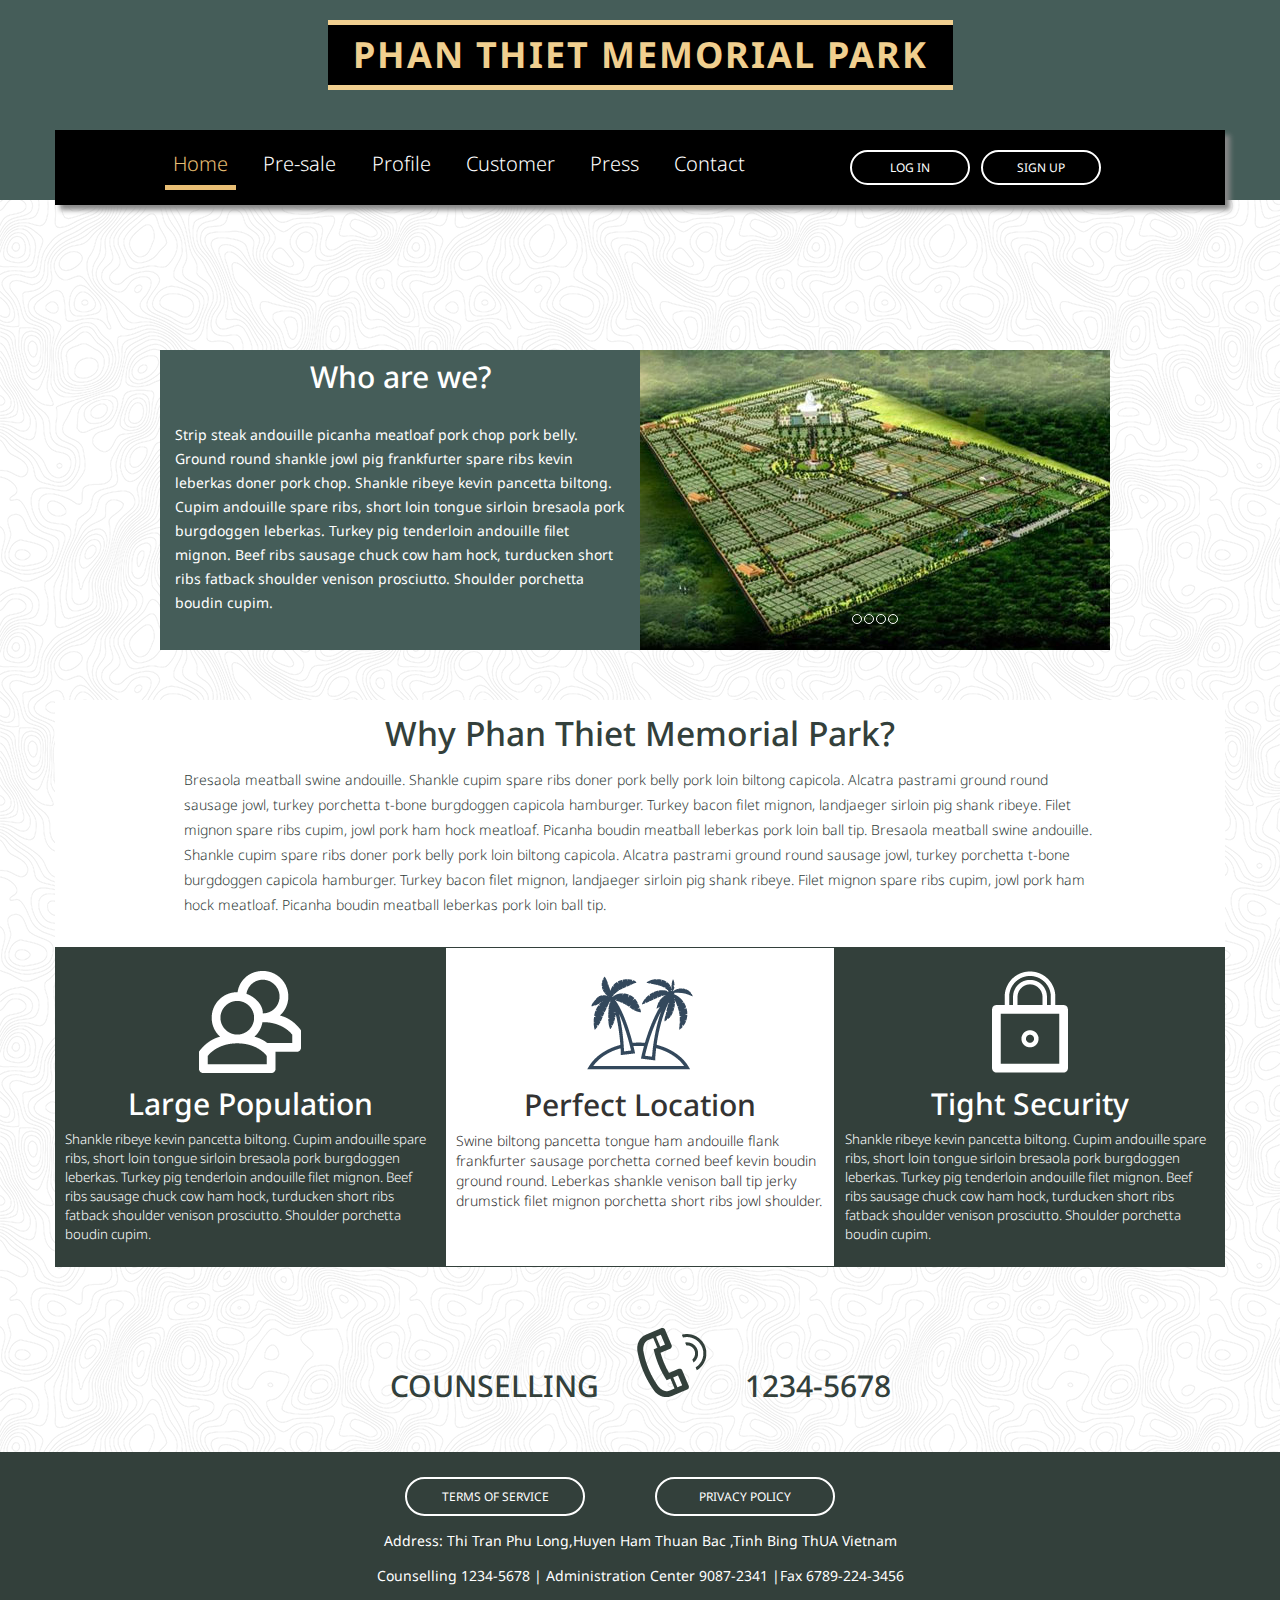
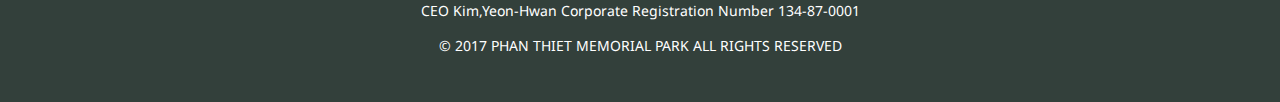
<file: index.html>
<!DOCTYPE html>
<html>
<meta charset="UTF-8">
<!-- IE Edge Meta Tag -->
<meta http-equiv="X-UA-Compatible" content="IE=edge">
<!-- Viewport -->
<meta name="viewport" content="width=device-width, initial-scale=1">
<link rel="icon" 
      type="image/png" 
      href="images/favicon.png">
<!-- Minified CSS -->

<link rel="stylesheet" href="css/bootstrap.min.css">



<link rel="stylesheet" type="text/css" href="css/main.css">
<!-- Optional IE8 Support -->
<!--[if lt IE 9]>
  <script src="https://oss.maxcdn.com/html5shiv/3.7.2/html5shiv.min.js"></script>
  <script src="https://oss.maxcdn.com/respond/1.4.2/respond.min.js"></script>
<![endif]-->
<title>PHAN THIET</title>
<head>
<style type="text/css">

#mainNav ul li a.active{

  background-color:transparent;
}


 /* LOGIN AND SIGN UP */


.modal-header{
  background-color:#455D59;
  font-family:'Noto Sans',sans-serif;
}


h4.modal-title{
color:white;
text-align:center;
font-size:20pt;
}

/*  LOGIN  FORM  */
.form-signin {
  font-size:100%;
  max-width: 330px;
  padding: 15px;
  margin: 0 auto;
}
.form-signin .form-signin-heading,
.form-signin .checkbox {
  margin-bottom: 10px;
}
.form-signin .checkbox {
  font-weight: normal;
}
.form-signin .form-control {
  position: relative;
  height: auto;
  -webkit-box-sizing: border-box;
     -moz-box-sizing: border-box;
          box-sizing: border-box;
  padding: 10px;
  font-size: 16px;
}
.form-signin .form-control:focus {
  z-index: 2;
}
.form-signin input[type="email"] {
  margin-bottom: -1px;
  border-bottom-right-radius: 0;
  border-bottom-left-radius: 0;
}
.form-signin input[type="password"] {
  margin-bottom: 10px;
  border-top-left-radius: 0;
  border-top-right-radius: 0;
}

button.signIn{
background-color:#455D59;
}


/* SIGN UP FORM  */


button.btn-warning{
display:block;
margin:0px auto 0px auto;
background-color:#455D59;
width:80%;
border:0px;
transition:all .5s ease;
-webkit-transition:all 1s ease;
-moz-transition:all 1s ease;
}


button.btn-warning:hover{
color:#34403c;
background-color:#F0CF8F ;
font-weight:700;
letter-spacing: 1px;
}

.close{
 color: #fff; 
  opacity: 1; 
}
.close span{
  color:#ffffff;
  font-size:35pt;

}

.input-group-addon{
  border:0px;
  background-color:none;
}


















img.logo{
  display:block;
  width:150px;
  margin:0px auto 0px auto;
 }


/* 
  ##Device = Tablets, Ipads (portrait)
  ##Screen = B/w 768px to 1024px
*/
@media (min-width: 768px) and (max-width: 1024px) {




 header h1{
  position:relative;
   width:100%;
   font-size:15pt;
   top:10px;
 }

 
.navAndLog{
  display:none;
}

 
#mainNav{
display:none;
}


#mobileMenuOpen{
display:block;

}

#mobileMenuClose{
display:none;
}


#mobileMenuOpen{
position:relative;
 top:60px;
display:block;
text-align: center;
}
#mobileMenuOpen a{
color:white;
font-weight:700;
font-size:35pt;

}

#mobileMenuClose{
position:absolute;
width: 100%;
display:none;
background-color:#455D59;
z-index:1546;
transition: all 2s ease;
-webkit-transition: all 1s ease;
-moz-transition: all 1s ease;
}
#mobileMenuClose ul{

}

#mobileMenuClose li{
text-align:center;
margin-top:10px;
font-size:25pt;
}


#mobileMenuClose li a{
color:#F1F1F1;
font-weight:300;
}



#mobileMenuClose li a.active{
color:#F0CF8F;
border-bottom:2px solid  #F0CF8F;
padding-bottom:3px;
}



#mobileMenuClose ul li{
  
}

#mobileMenuClose ul li i{
display:inline-block;
position:relative;
color:#FFFFFF;
float:left;
display:none;

}

#whoAreWeIntro{
width:100%;

}


#whoAreWeIntro h2{
position:relative;
top:20px;
}


#featured{
display:none;
}


#whyUsDesc p{

display:none;
}

footer{
height:300px;
}


.footerButtons button{
  width:150px;
  display:inline-block;
margin-left:20px;

  }
  
}




/* 
  ##Device = Desktops
  ##Screen = 1281px to higher resolution desktops
*/

@media (min-width:1700px) {
  
body{
  
}

#whoAreWe{
  width:40%;
}


.footerButtons{
   
   width:30%;
}

.footerButtons button{
  width:150px;
  display:inline-block;
margin-left:20px;

  }


  
}
</style>
</head>
<body>



<div id="mobileMenuClose">
  <ul>
      <li><a href="#" id="closeButton">X</a></li>

     <li><a href="index.html" class="active">Home</a></li>
      <li><a href="preSale.html">Pre-sale </a></li>
       <li><a href="profile.html">Profile</a></li>
      <li><a href="noticeboard.html">Customer</a></li>
      <li><a href="press.html">Press</a></li>
      <li><a href="contact.html">Contact</a></li>


   </ul> 

  
</div>


<div id="everything">

<header>
    
  <div id="logo" class="col-md-12">
     <!-- <img class="logo" src="images/logo.png">--> 
   <h1>PHAN THIET MEMORIAL PARK <br>
    <span id="titleWidth"></span></h1>
   



  </div>
    
  <div id="mobileMenuOpen">    
     <a href="#">  
         &#9776;
     </a>     
  </div>



  <div class="container">
 
  <div  class="row navAndLog">
  <div id="mainNav" class="col-md-8">
    <ul>
     <li><a href="index.html" class="active">Home</a></li>
      <li><a href="preSale.html">Pre-sale </a></li>
       <li><a href="profile.html">Profile</a></li>
      <li><a href="noticeboard.html">Customer</a></li>
      <li><a href="press.html">Press</a></li>
      <li><a href="contact.html">Contact</a></li>    
   </ul>  
  </div>

  <div class="col-md-4 loging">
    <button id="logIn"  data-toggle="modal" data-target="#myModal">Log In</button> 

    <button id="signUp" data-toggle="modal" data-target="#myModal1">Sign Up</button>

  </div>
     
  </div>

  </div>


  
</header>



<div class="container" id="whoAreWe">
  
  <div class="row ">
       

    <div class="col-sm-12 col-md-6 " id="whoAreWeIntro">
      <h2>Who are we?</h2>
      <p>Strip steak andouille picanha meatloaf pork chop pork belly. Ground round shankle jowl pig frankfurter spare ribs kevin leberkas doner pork chop. Shankle ribeye kevin pancetta biltong. Cupim andouille spare ribs, short loin tongue sirloin bresaola pork burgdoggen leberkas. Turkey pig tenderloin andouille filet mignon. Beef ribs sausage chuck cow ham hock, turducken short ribs fatback shoulder venison prosciutto. Shoulder porchetta boudin cupim.</p>
    </div>


   
    <div class="col-sm-12 col-md-6 carousel slide" id="featured" data-ride="carousel">

         <ol class="carousel-indicators">

    
         </ol>

         <div class="carousel-inner fullheight">
           
           <div class="item">
               <img src="carousel/main.jpg">
           </div>

           <div class="item">
               <img src="carousel/main1.jpg">
           </div>


           <div class="item">
               <img src="carousel/main2.jpg">
           </div>

           <div class="item">
               <img src="carousel/main3.jpg">
           </div>




         </div><!-- carousel inner   -->
         


    </div><!--  featured bcarousel slide  -->

   




  </div>

</div>


<div class="container" id="whyUs">
  
  <div class="row" id="whyUsDesc">
    <div class="col-md-12">
       <h2>Why Phan Thiet Memorial Park?</h2>
       <p>
         Bresaola meatball swine andouille. Shankle cupim spare ribs doner pork belly pork loin biltong capicola. Alcatra pastrami ground round sausage jowl, turkey porchetta t-bone burgdoggen capicola hamburger. Turkey bacon filet mignon, landjaeger sirloin pig shank ribeye. Filet mignon spare ribs cupim, jowl pork ham hock meatloaf. Picanha boudin meatball leberkas pork loin ball tip.
         Bresaola meatball swine andouille. Shankle cupim spare ribs doner pork belly pork loin biltong capicola. Alcatra pastrami ground round sausage jowl, turkey porchetta t-bone burgdoggen capicola hamburger. Turkey bacon filet mignon, landjaeger sirloin pig shank ribeye. Filet mignon spare ribs cupim, jowl pork ham hock meatloaf. Picanha boudin meatball leberkas pork loin ball tip.
       </p>
      
    </div>
  </div>

  <div class="row" id="whyUsReasons">

    <div class="col-md-4 col-xs-4 reasonBlock">
      <img src="images/population1.png">
      <h2>Large Population</h2>
      <p>Shankle ribeye kevin pancetta biltong. Cupim andouille spare ribs, short loin tongue sirloin bresaola pork burgdoggen leberkas. Turkey pig tenderloin andouille filet mignon. Beef ribs sausage chuck cow ham hock, turducken short ribs fatback shoulder venison prosciutto. Shoulder porchetta boudin cupim.</p>

    </div>
    <div class="col-md-4 col-xs-4 reasonBlockMiddle">
      <img src="images/palmTrees1.png">
      <h2>Perfect Location</h2>
      <p> Swine biltong pancetta tongue ham andouille flank frankfurter sausage porchetta corned beef kevin boudin ground round. Leberkas shankle venison ball tip jerky drumstick filet mignon porchetta short ribs jowl shoulder.</p>

    </div>
    <div class="col-md-4 col-xs-4 reasonBlock">
      <img src="images/lock1.png">
      <h2>Tight Security</h2>
      <p>Shankle ribeye kevin pancetta biltong. Cupim andouille spare ribs, short loin tongue sirloin bresaola pork burgdoggen leberkas. Turkey pig tenderloin andouille filet mignon. Beef ribs sausage chuck cow ham hock, turducken short ribs fatback shoulder venison prosciutto. Shoulder porchetta boudin cupim.</p>

    </div>
    

  </div>



</div>


<div class="container">

<div class="row" id="call">
 
 <div class="col-md-12  col-xs-12 ">
   <h2>COUNSELLING <a href="tel:010-63878-5787"><img src="images/call1.png"></a>  1234-5678</h2> 

 </div>
  

</div>

</div>





<footer>
  
  <div class="container footerContents">
     
     <div class="row footerButtons">
     <button id="termsButton">Terms of Service</button><button id="privacyButton">Privacy Policy</button>
     </div>

     <div class="row">
       <div class="col-md-12 col-xs-12">
         <p> Address: Thi Tran Phu Long,Huyen Ham Thuan Bac ,Tinh Bing ThUA Vietnam</p>

       </div>
       
     </div>

     <div class="row">
       <p> Counselling 1234-5678  | Administration Center 9087-2341 |Fax 6789-224-3456 </p>
     </div>

     <div class="row">
        <p>
          CEO Kim,Yeon-Hwan Corporate Registration Number 134-87-0001
        </p>
     </div> 

     <div class="row">
       <p>
         &copy; 2017 PHAN THIET MEMORIAL PARK ALL RIGHTS RESERVED
       </p>
     </div>


  </div>

</footer>


<!-- Modal -->
<div class="modal fade" id="myModal" tabindex="-1" role="dialog" aria-labelledby="myModalLabel">
  <div class="modal-dialog" role="document">
    <div class="modal-content">
      <div class="modal-header">
        <button type="button" class="close" data-dismiss="modal" aria-label="Close"><span aria-hidden="true">&times;</span></button>
        <h4 class="modal-title" id="myModalLabel">PHAN THIET LOG IN</h4>
      </div>
      <div class="modal-body">
           <form class="form-signin">
        
        <label for="inputEmail" class="sr-only">Email address</label>
        <input type="email" id="inputEmail" class="form-control" placeholder="Email address" required autofocus>
        <label for="inputPassword" class="sr-only">Password</label>
        <input type="password" id="inputPassword" class="form-control" placeholder="Password" required>
        <div class="checkbox">
          <label>
            <input type="checkbox" value="remember-me"> Remember me
          </label>
        </div>
        <button class="btn btn-lg btn-primary btn-block signIn" type="submit">LOGIN</button>
      </form>
      </div>
      <div class="modal-footer">
        <button type="button" class="btn btn-default" data-dismiss="modal">Close</button>
        
      </div>
    </div>
  </div>
</div>





<!-- Modal2 -->
<div class="modal fade" id="myModal1" tabindex="-1" role="dialog" aria-labelledby="myModalLabel">
  <div class="modal-dialog" role="document">
    <div class="modal-content">
        
       <!-- Modal Header --> 
      <div class="modal-header">
        <button type="button" class="close" data-dismiss="modal" aria-label="Close"><span aria-hidden="true">&times;</span></button>
        <h4 class="modal-title" id="myModalLabel">SIGN UP TO PHAN THIET</h4>
      </div>

      <div class="modal-body">
        
        <form class="well form-horizontal" action=" " method="post"  id="contact_form">
          <fieldset>


          <!-- Text input-->
           <div class="form-group">
            <div class="col-md-12 inputGroupContainer">
              <div class="input-group">
              <span class="input-group-addon"><i class="glyphicon glyphicon-user"></i></span>
              <input  name="first_name" placeholder="First Name" class="form-control"  type="text">
              </div>
            </div>
           </div>

          <!-- Text input-->

        <div class="form-group">
  
          <div class="col-md-12 inputGroupContainer">
          <div class="input-group">
          <span class="input-group-addon"><i class="glyphicon glyphicon-user"></i></span>
          <input name="last_name" placeholder="Last Name" class="form-control"  type="text">
          </div>
          </div>
        </div>

       <div class="form-group"> 
 
        <div class="col-md-12 selectContainer">
          <div class="input-group">
            <span class="input-group-addon"><i class="glyphicon glyphicon-list"></i></span>
            <select name="department" class="form-control selectpicker">
            <option value="">Select your Residence</option>
            <option>Danag</option>
            <option>Hanoi</option>
            <option >Ho Chi Minh</option>
            <option >Nha Trang</option>
            <option >Da Lat</option>
            </select>
          </div>
        </div>
      </div>
  
    <!-- Text input-->

    <div class="form-group">
 
      <div class="col-md-12 inputGroupContainer">
       <div class="input-group">
        <span class="input-group-addon"><i class="glyphicon glyphicon-user"></i></span>
         <input  name="user_name" placeholder="Username" class="form-control"  type="text">
      </div>
     </div>
    </div>

    <!-- Text input-->

    <div class="form-group">
      <div class="col-md-12 inputGroupContainer">
        <div class="input-group">
         <span class="input-group-addon"><i class="glyphicon glyphicon-lock"></i></span>
         <input name="user_password" placeholder="Password" class="form-control"  type="password">
       </div>
     </div>
    </div>

    <!-- Text input-->

    <div class="form-group">
       <div class="col-md-12 inputGroupContainer">
        <div class="input-group">
           <span class="input-group-addon"><i class="glyphicon glyphicon-lock"></i></span>
          <input name="confirm_password" placeholder="Confirm Password" class="form-control"  type="password">
       </div>
       </div>
     </div>

       <!-- Text input-->
      <div class="form-group">
  
         <div class="col-md-12 inputGroupContainer">
           <div class="input-group">
            <span class="input-group-addon"><i class="glyphicon glyphicon-envelope"></i></span>
           <input name="email" placeholder="E-Mail Address" class="form-control"  type="text">
           </div>
        </div>
      </div>


<!-- Text input-->
       
  <div class="form-group"> 
    <div class="col-md-12 inputGroupContainer">
      <div class="input-group">
        <span class="input-group-addon"><i class="glyphicon glyphicon-earphone"></i></span>
       <input name="contact_no" placeholder="Phone Number" class="form-control" type="text">
      </div>
    </div>
   </div>



 <!-- Button -->
     <div class="form-group">
     <div class="col-md-12">
     <button type="submit" class="btn btn-warning">SUBMIT</button>
     </div>
     </div>

</fieldset>
</form>

      </div>




      <div class="modal-footer">
        <button type="button" class="btn btn-default" data-dismiss="modal">Close</button>
        
      </div>
    </div>
  </div>
</div>







</div>



<!-- jQuery -->
<script src="js/jquery-2.1.0.min.js"></script>
<!-- Minified JavaScript -->
<script src="js/bootstrap.min.js"></script>

<script src="js/script.js" type="text/javascript"></script>

<script type="text/javascript">

var openMenu =document.getElementById('mobileMenuOpen');
var closeMenu=document.getElementById('closeButton');
var mobileMenuPage=document.getElementById('mobileMenuClose');
var everything = document.getElementById('everything');

/* Set the width of the side navigation to 250px */
function openNav() {
    document.getElementById("mobileMenuClose").style.width = "100%";
    mobileMenuPage.style.display="block";
    everything.style.opacity='0.2';
}

/* Set the width of the side navigation to 0 */
function closeNav() {
    document.getElementById("mobileMenuClose").style.width = "0";
    mobileMenuPage.style.display="none";
    everything.style.opacity='1.0';
}

openMenu.addEventListener('click',openNav,false);
closeMenu.addEventListener('click',closeNav,false);






</script>
</body>
</html>
</file>
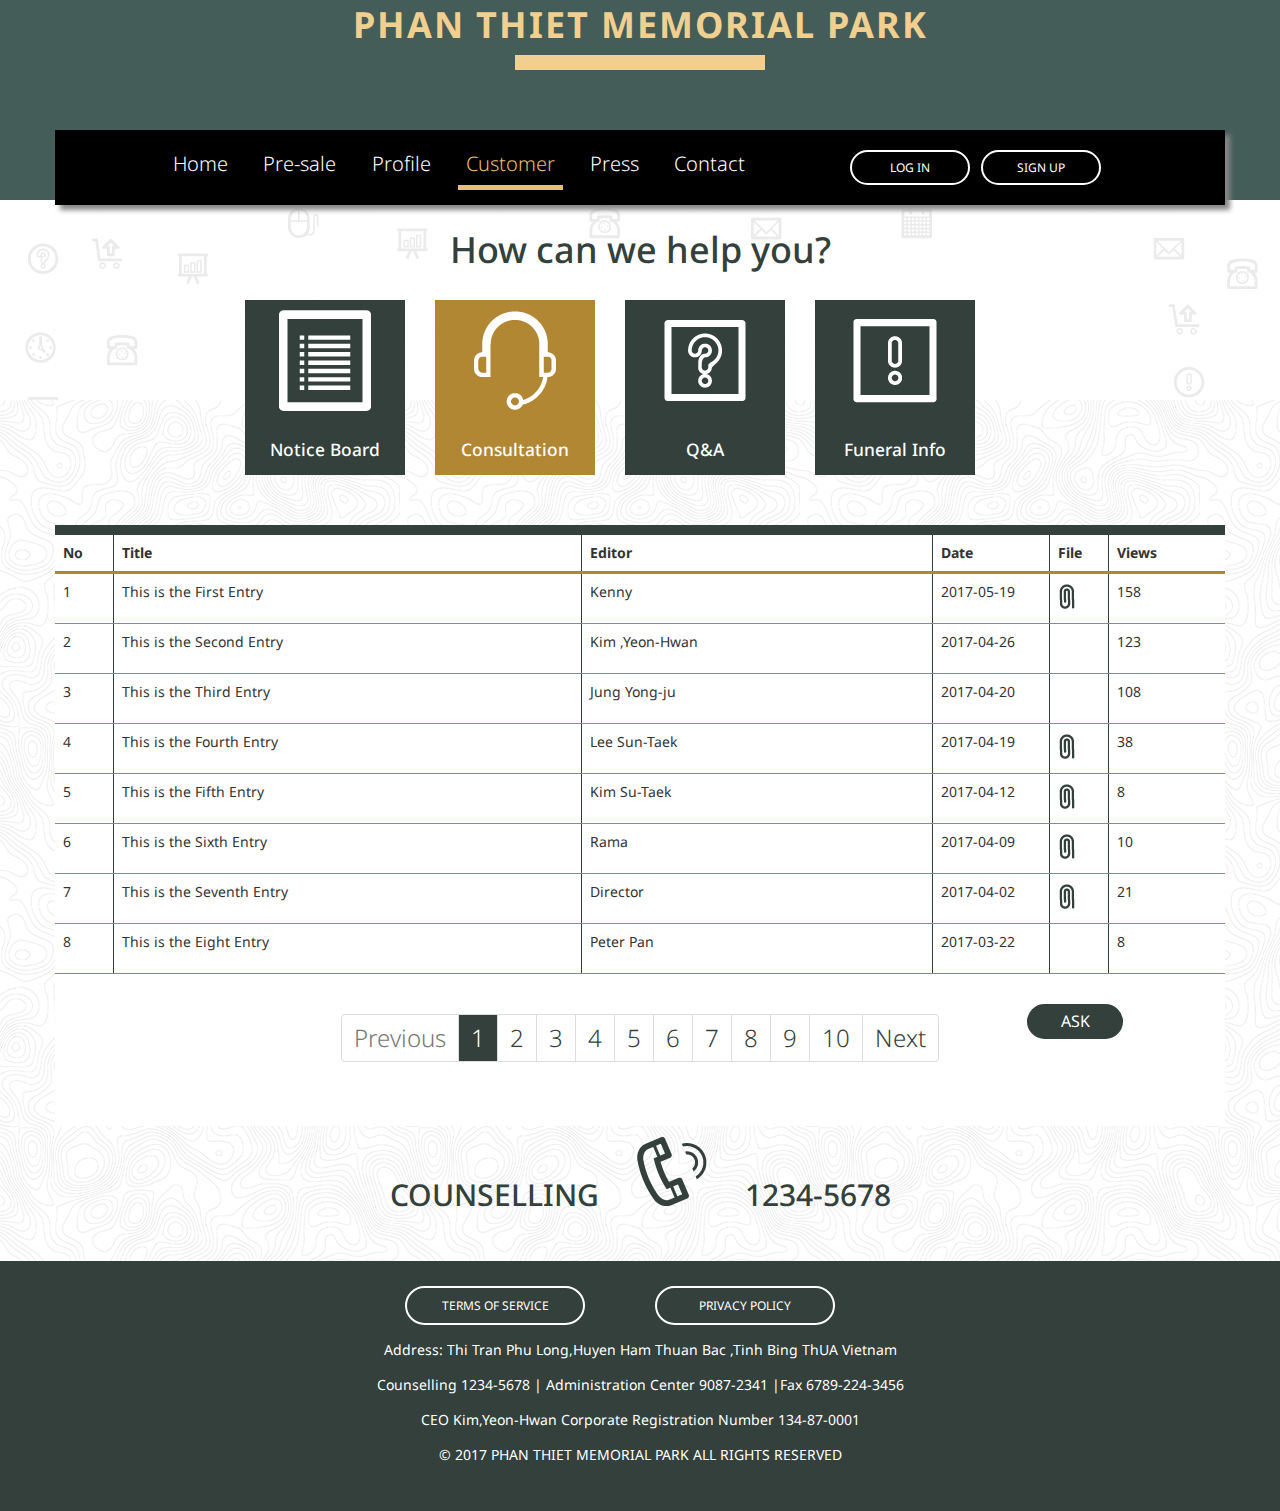
<file: consult.html>
<!DOCTYPE html>
<html>
<meta charset="UTF-8">
<!-- IE Edge Meta Tag -->
<meta http-equiv="X-UA-Compatible" content="IE=edge">
<!-- Viewport -->
<meta name="viewport" content="width=device-width, initial-scale=1">
<link rel="icon" 
      type="image/png" 
      href="images/favicon.png">
<!-- Minified CSS -->

<link rel="stylesheet" href="css/bootstrap.min.css">
<link rel="stylesheet" type="text/css" href="css/consult.css">
<!-- Optional IE8 Support -->
<!--[if lt IE 9]>
  <script src="https://oss.maxcdn.com/html5shiv/3.7.2/html5shiv.min.js"></script>
  <script src="https://oss.maxcdn.com/respond/1.4.2/respond.min.js"></script>
<![endif]-->
<title>CONSULT  PHAN THIET</title>
<head>
<style type="text/css">
 /* LOGIN AND SIGN UP */


.modal-header{
  background-color:#455D59;
  font-family:'Noto Sans',sans-serif;
}


h4.modal-title{
color:white;
text-align:center;
font-size:20pt;
}

/*  LOGIN  FORM  */
.form-signin {
  font-size:100%;
  max-width: 330px;
  padding: 15px;
  margin: 0 auto;
}
.form-signin .form-signin-heading,
.form-signin .checkbox {
  margin-bottom: 10px;
}
.form-signin .checkbox {
  font-weight: normal;
}
.form-signin .form-control {
  position: relative;
  height: auto;
  -webkit-box-sizing: border-box;
     -moz-box-sizing: border-box;
          box-sizing: border-box;
  padding: 10px;
  font-size: 16px;
}
.form-signin .form-control:focus {
  z-index: 2;
}
.form-signin input[type="email"] {
  margin-bottom: -1px;
  border-bottom-right-radius: 0;
  border-bottom-left-radius: 0;
}
.form-signin input[type="password"] {
  margin-bottom: 10px;
  border-top-left-radius: 0;
  border-top-right-radius: 0;
}

button.signIn{
background-color:#455D59;
}


/* SIGN UP FORM  */


button.btn-warning{
display:block;
margin:0px auto 0px auto;
background-color:#455D59;
width:80%;
border:0px;
transition:all .5s ease;
-webkit-transition:all 1s ease;
-moz-transition:all 1s ease;
}


button.btn-warning:hover{
color:#34403c;
background-color:#F0CF8F ;
font-weight:700;
letter-spacing: 1px;
}

.close{
 color: #fff; 
  opacity: 1; 
}
.close span{
  color:#ffffff;
  font-size:35pt;

}

.input-group-addon{
  border:0px;
  background-color:none;
}


/*  PAGINATION STYLING   */

nav.Page{
text-align:center;
}

.pages{
  margin-top:50px;
 
  
}

.pagination{
margin-left:0px auto;
margin-right:0px auto;
}


.pagination li.activePage a{
  color:white;
  background-color:#33403B;
}

.pagination li a{
  font-family:'Noto Sans',sans-serif;
  font-weight:300;
  font-size:18pt;
  color:#33403B;  
}


</style>
</head>
<body>



<div id="mobileMenuClose">
  <ul>
      <li><a href="#" id="closeButton">X</a></li>
     <li><a href="index.html" >Home</a></li>
      <li><a href="preSale.html">Pre-sale </a></li>
       <li><a href="profile.html">Profile</a></li>
      <li><a href="noticeboard.html" class="active">Customer</a></li>
      <li><a href="press.html">Press</a></li>
      <li><a href="consult.html">Contact</a></li>    
   </ul> 
</div>


<div id="everything">

<header>
    
  <div id="logo" class="col-md-12">
    <h1>PHAN THIET MEMORIAL PARK <br>
    <span id="titleWidth"></span></h1>
  </div>
    
  <div id="mobileMenuOpen">    
     <a href="#">  
         &#9776;
     </a>     
  </div>



 <div class="container">
 
  <div  class="row navAndLog">
  <div id="mainNav" class="col-md-8">
    <ul>
     <li><a href="index.html" >Home</a></li>
      <li><a href="preSale.html" >Pre-sale </a></li>
       <li><a href="profile.html">Profile</a></li>
      <li><a href="noticeboard.html" class="active" >Customer</a></li>
      <li><a href="press.html">Press</a></li>
      <li><a href="contact.html">Contact</a></li>    
   </ul>  
  </div>

  <div class="col-md-4 loging">
    <button id="logIn"  data-toggle="modal" data-target="#myModal">Log In</button> 

<button id="signUp" data-toggle="modal" data-target="#myModal1">Sign Up</button>


  </div>
     
  </div>

  </div>



 
</header>


<div class="container-fluid" id="SearchHelp">
  
  <div class="row">
    <div class="col-md-12 searchPanel">

      <h2>How can we help you?</h2>
      
      
    
    </div>
    

  </div>


</div>



<div class="container" id="customerMenus">

<div class="row menuParts">
  
  <div class="col-md-2 col-xs-4 menuPart ">
    
    <a href="noticeboard.html"><img src="images/customer/boardIcon.png"></a>
    <h3>Notice Board</h3> 
   
  </div>

  <div class="col-md-2 col-xs-4 menuPart active">
    <a href="consult.html"><img src="images/customer/consultIcon.png"></a>
    <h3>Consultation</h3>  

  </div>

  <div class="col-md-2 col-xs-4 menuPart">
    <a href="QA.html"><img src="images/customer/QA.png"></a>
    <h3>Q&A</h3>    
  </div>

  <div class="col-md-2 col-xs-4 menuPart">
    <a href="#"><img src="images/customer/infoIcon.png"> </a>
    <h3>Funeral Info</h3> 
  </div>


</div>


</div>





<div class="container mainBoard" id="mainBoard">

 <div class="row noticeboard">
   <table class="table table-responsive table-hover">
     
     <thead>
       <th class="headNumb">No</th>
        <th class="headTitle">Title</th>
        <th class="headEditor">Editor</th>
        <th class="headDate">Date</th>
        <th class="headFile">File</th>
        <th class="headViews">Views</th>
     </thead>
     
     <tbody>
       <tr>
         <td>1</td>
         <td>This is the First Entry</td>
         <td>Kenny</td>
         <td>2017-05-19</td>
         <td><img src="images/customer/customerAttach.png"></td>
         <td class="views">158</td>
       </tr>
       <tr>
         <td>2</td>
         <td>This is the Second Entry</td>
         <td>Kim ,Yeon-Hwan</td>
         <td>2017-04-26</td>
         <td></td>
         <td class="views">123</td>
       </tr>
       <tr>
         <td>3</td>
         <td>This is the Third Entry</td>
         <td>Jung Yong-ju</td>
         <td>2017-04-20</td>
         <td></td>
         <td class="views">108</td>
       </tr>
       <tr>
         <td>4</td>
         <td>This is the Fourth Entry</td>
         <td>Lee Sun-Taek</td>
         <td>2017-04-19</td>
         <td><img src="images/customer/customerAttach.png"></td>
         <td class="views">38</td>
       </tr>
       <tr>
         <td>5</td>
         <td>This is the Fifth Entry</td>
         <td>Kim Su-Taek</td>
         <td>2017-04-12</td>
         <td><img src="images/customer/customerAttach.png"></td>
         <td class="views">8</td>
       </tr>
       <tr>
         <td>6</td>
         <td>This is the Sixth Entry</td>
         <td>Rama</td>
         <td>2017-04-09</td>
         <td><img src="images/customer/customerAttach.png"></td>
         <td class="views">10</td>
       </tr>
       <tr>
         <td>7</td>
         <td>This is the Seventh Entry</td>
         <td>Director</td>
         <td>2017-04-02</td>
         <td><img src="images/customer/customerAttach.png"></td>
         <td class="views">21</td>
       </tr>
       <tr>
         <td>8</td>
         <td>This is the Eight Entry</td>
         <td>Peter Pan</td>
         <td>2017-03-22</td>
         <td></td>
         <td class="views">8</td>
       </tr>
     </tbody>



   </table>


 </div>



 <div class="row paginationBox">
  
  
  <div class="col-md-8 noticePagination">
   


   <nav  class="Page" aria-label="Page navigation example">
  <ul class="pagination justify-content-center">
    <li class="page-item disabled">
      <a class="page-link" href="#" tabindex="-1">Previous</a>
    </li>
    <li class="page-item activePage"><a class="page-link" href="#">1</a></li>
    <li class="page-item"><a class="page-link" href="#">2</a></li>
    <li class="page-item"><a class="page-link" href="#">3</a></li>
    <li class="page-item"><a class="page-link" href="#">4</a></li>
    <li class="page-item"><a class="page-link" href="#">5</a></li>
    <li class="page-item"><a class="page-link" href="#">6</a></li>
    <li class="page-item"><a class="page-link" href="#">7</a></li>
    <li class="page-item"><a class="page-link" href="#">8</a></li>
    <li class="page-item"><a class="page-link" href="#">9</a></li>
    <li class="page-item"><a class="page-link" href="#">10</a></li>
    
    <li class="page-item">
      <a class="page-link" href="#">Next</a>
    </li>
  </ul>
</nav>


  </div>
  <button id="ask" >Ask</button>
 </div>
  

</div>







<div class="container " id="consultForm" >
    <h2 class="txt">COUNSELLING FORM<span id="closeForm" data-dismiss="modal">X</span></h2>
 <div class="row consultBox">

   <div class="col-md-6 consultInput">
     <label for="usr">Name</label><input type="text" placeholder="Name" id="usr">
   </div>
   
   <div class="col-md-6 consultInput">
    <label for="usr">Product Name</label> 
    <select placeholder="Product Name">
      <option>Product 1</option>
      <option>Product 2</option>
      <option>Product 3</option>
    </select>
   </div>

 </div>

 <div class="row consultBox">
   <div class="col-md-6 consultInput">
     <label for="usr">Email</label> <input type="text"  id="usr" placeholder="Email">
   </div>
   <div class="col-md-6 consultInput">
     <label for="usr">Phone Number</label><input type="text"  id="usr" placeholder="Phone Number">
   </div>
 </div>


 <div class="row consultBox">
   <div class="col-md-6 consultInput">
     <label for="usr">Residents</label>

     <select>
      <option>City 1</option>
      <option>City 2</option>
      <option>City 3</option>
    </select>
   </div>
   <div class="col-md-6 consultInput">
     <label for="usr">Category</label>
      <select>
      <option>Category 1</option>
      <option>Category 2</option>
      <option>Category 3</option>
    </select>

   </div>
 </div>

 <div class="row consultBox">
   <div class="col-md-6 consultInput">
     <label for="usr">Status</label>
     <select>
      <option>Private</option>
      <option>Public</option>
    </select>   
   </div>
 </div> 

 <div class="row consultBox">
   <div class="col-md-6 consultInput">
     <label for="usr">Title</label><input type="text" placeholder="Title">
   </div>
 </div>

 <div class="row consultBox">
   <div class="col-md-12 consultInput">
     
     <br>

     <textarea>
       Enter your content here
     </textarea>
   </div>
   
 </div>

 <div class="row consultBox">
  
   <div class="col-md-6 consultInput">
     <label for="usr">File</label><input type="file" id="usr">
   </div>
 </div>


 <div class="row consultBox">
  
   <div class="col-md-12  col-xs-12 consultInput">
      <button>Send</button> <button >Cancel</button>
   </div>
 </div>




</div>








<div class="container">
<div class="row" id="call"> 
 <div class="col-md-12  col-xs-12 ">
   <h2>COUNSELLING <a href="tel:010-63878-5787"><img src="images/call1.png"></a>  1234-5678</h2> 
 </div>
</div>
</div>





<footer>
  
  <div class="container footerContents">     
     <div class="row footerButtons">
     <button id="termsButton">Terms of Service</button><button id="privacyButton">Privacy Policy</button>
     </div>

     <div class="row">
       <div class="col-md-12 col-xs-12">
         <p> Address: Thi Tran Phu Long,Huyen Ham Thuan Bac ,Tinh Bing ThUA Vietnam</p>

       </div>
       
     </div>

     <div class="row">
       <p> Counselling 1234-5678  | Administration Center 9087-2341 |Fax 6789-224-3456 </p>
     </div>

     <div class="row">
        <p>
          CEO Kim,Yeon-Hwan Corporate Registration Number 134-87-0001
        </p>
     </div> 

     <div class="row">
       <p>
         &copy; 2017 PHAN THIET MEMORIAL PARK ALL RIGHTS RESERVED
       </p>
     </div>
  </div>
</footer>



<!-- Modal -->
<div class="modal fade" id="myModal" tabindex="-1" role="dialog" aria-labelledby="myModalLabel">
  <div class="modal-dialog" role="document">
    <div class="modal-content">
      <div class="modal-header">
        <button type="button" class="close" data-dismiss="modal" aria-label="Close"><span aria-hidden="true">&times;</span></button>
        <h4 class="modal-title" id="myModalLabel">PHAN THIET LOG IN</h4>
      </div>
      <div class="modal-body">
           <form class="form-signin">
        
        <label for="inputEmail" class="sr-only">Email address</label>
        <input type="email" id="inputEmail" class="form-control" placeholder="Email address" required autofocus>
        <label for="inputPassword" class="sr-only">Password</label>
        <input type="password" id="inputPassword" class="form-control" placeholder="Password" required>
        <div class="checkbox">
          <label>
            <input type="checkbox" value="remember-me"> Remember me
          </label>
        </div>
        <button class="btn btn-lg btn-primary btn-block signIn" type="submit">LOGIN</button>
      </form>
      </div>
      <div class="modal-footer">
        <button type="button" class="btn btn-default" data-dismiss="modal">Close</button>
        
      </div>
    </div>
  </div>
</div>





<!-- Modal2 -->
<div class="modal fade" id="myModal1" tabindex="-1" role="dialog" aria-labelledby="myModalLabel">
  <div class="modal-dialog" role="document">
    <div class="modal-content">
        
       <!-- Modal Header --> 
      <div class="modal-header">
        <button type="button" class="close" data-dismiss="modal" aria-label="Close"><span aria-hidden="true">&times;</span></button>
        <h4 class="modal-title" id="myModalLabel">SIGN UP TO PHAN THIET</h4>
      </div>

      <div class="modal-body">
        
        <form class="well form-horizontal" action=" " method="post"  id="contact_form">
          <fieldset>


          <!-- Text input-->
           <div class="form-group">
            <div class="col-md-12 inputGroupContainer">
              <div class="input-group">
              <span class="input-group-addon"><i class="glyphicon glyphicon-user"></i></span>
              <input  name="first_name" placeholder="First Name" class="form-control"  type="text">
              </div>
            </div>
           </div>

          <!-- Text input-->

        <div class="form-group">
  
          <div class="col-md-12 inputGroupContainer">
          <div class="input-group">
          <span class="input-group-addon"><i class="glyphicon glyphicon-user"></i></span>
          <input name="last_name" placeholder="Last Name" class="form-control"  type="text">
          </div>
          </div>
        </div>

       <div class="form-group"> 
 
        <div class="col-md-12 selectContainer">
          <div class="input-group">
            <span class="input-group-addon"><i class="glyphicon glyphicon-list"></i></span>
            <select name="department" class="form-control selectpicker">
            <option value="">Select your Residence</option>
            <option>Danag</option>
            <option>Hanoi</option>
            <option >Ho Chi Minh</option>
            <option >Nha Trang</option>
            <option >Da Lat</option>
            </select>
          </div>
        </div>
      </div>
  
    <!-- Text input-->

    <div class="form-group">
 
      <div class="col-md-12 inputGroupContainer">
       <div class="input-group">
        <span class="input-group-addon"><i class="glyphicon glyphicon-user"></i></span>
         <input  name="user_name" placeholder="Username" class="form-control"  type="text">
      </div>
     </div>
    </div>

    <!-- Text input-->

    <div class="form-group">
      <div class="col-md-12 inputGroupContainer">
        <div class="input-group">
         <span class="input-group-addon"><i class="glyphicon glyphicon-lock"></i></span>
         <input name="user_password" placeholder="Password" class="form-control"  type="password">
       </div>
     </div>
    </div>

    <!-- Text input-->

    <div class="form-group">
       <div class="col-md-12 inputGroupContainer">
        <div class="input-group">
           <span class="input-group-addon"><i class="glyphicon glyphicon-lock"></i></span>
          <input name="confirm_password" placeholder="Confirm Password" class="form-control"  type="password">
       </div>
       </div>
     </div>

       <!-- Text input-->
      <div class="form-group">
  
         <div class="col-md-12 inputGroupContainer">
           <div class="input-group">
            <span class="input-group-addon"><i class="glyphicon glyphicon-envelope"></i></span>
           <input name="email" placeholder="E-Mail Address" class="form-control"  type="text">
           </div>
        </div>
      </div>


<!-- Text input-->
       
  <div class="form-group"> 
    <div class="col-md-12 inputGroupContainer">
      <div class="input-group">
        <span class="input-group-addon"><i class="glyphicon glyphicon-earphone"></i></span>
       <input name="contact_no" placeholder="Phone Number" class="form-control" type="text">
      </div>
    </div>
   </div>



 <!-- Button -->
     <div class="form-group">
     <div class="col-md-12">
     <button type="submit" class="btn btn-warning">SUBMIT</button>
     </div>
     </div>

</fieldset>
</form>

      </div>




      <div class="modal-footer">
        <button type="button" class="btn btn-default" data-dismiss="modal">Close</button>
        
      </div>
    </div>
  </div>
</div>


</div>



<!-- jQuery -->
<script src="js/jquery-2.1.0.min.js"></script>
<!-- Minified JavaScript -->
<script src="js/bootstrap.min.js"></script>

<script src="js/script.js" type="text/javascript"></script>

<script type="text/javascript">

var openMenu =document.getElementById('mobileMenuOpen');
var closeMenu=document.getElementById('closeButton');
var mobileMenuPage=document.getElementById('mobileMenuClose');
var everything = document.getElementById('everything');

/* Set the width of the side navigation to 250px */
function openNav() {
    document.getElementById("mobileMenuClose").style.width = "100%";
    mobileMenuPage.style.display="block";
    everything.style.opacity='0.2';
}

/* Set the width of the side navigation to 0 */
function closeNav() {
    document.getElementById("mobileMenuClose").style.width = "0";
    mobileMenuPage.style.display="none";
    everything.style.opacity='1.0';
}

openMenu.addEventListener('click',openNav,false);
closeMenu.addEventListener('click',closeNav,false);
</script>


<script type="text/javascript">

var counselForm=document.getElementById('consultForm');
var askForm=document.getElementById('ask');
var closeForm=document.getElementById('closeForm');


//ELEMENTS OPACITY TO BE FADED
var topMenus=document.getElementById('customerMenus');
var noticeboard=document.getElementById('mainBoard');
var foot=document.querySelector('footer');
var SearchCorner=document.getElementById('SearchHelp');
var callCounsel=document.getElementById('call');
var head=document.querySelector('header');
var body=document.querySelector('body');


function openConsult(){

  body.style.height="400px";
  head.style.opacity="0.0";
  topMenus.style.opacity="0.0";
  noticeboard.style.opacity="0.0";
  foot.style.opacity="0.0";
  SearchCorner.style.opacity="0.0";
  topMenus.style.opacity="0.0";
  callCounsel.style.opacity="0.0";
  consultForm.style.display="block";
  
}

function closeConsult(){
   head.style.opacity="1.0";
  topMenus.style.opacity="1.0";
  noticeboard.style.opacity="1.0";
  foot.style.opacity="1.0";
  SearchCorner.style.opacity="1.0";
  topMenus.style.opacity="1.0";
  callCounsel.style.opacity="1.0";
  consultForm.style.display="none";
}


askForm.addEventListener('click',openConsult,false);
closeForm.addEventListener('click',closeConsult,false);






</script>
</body>
</html>
</file>
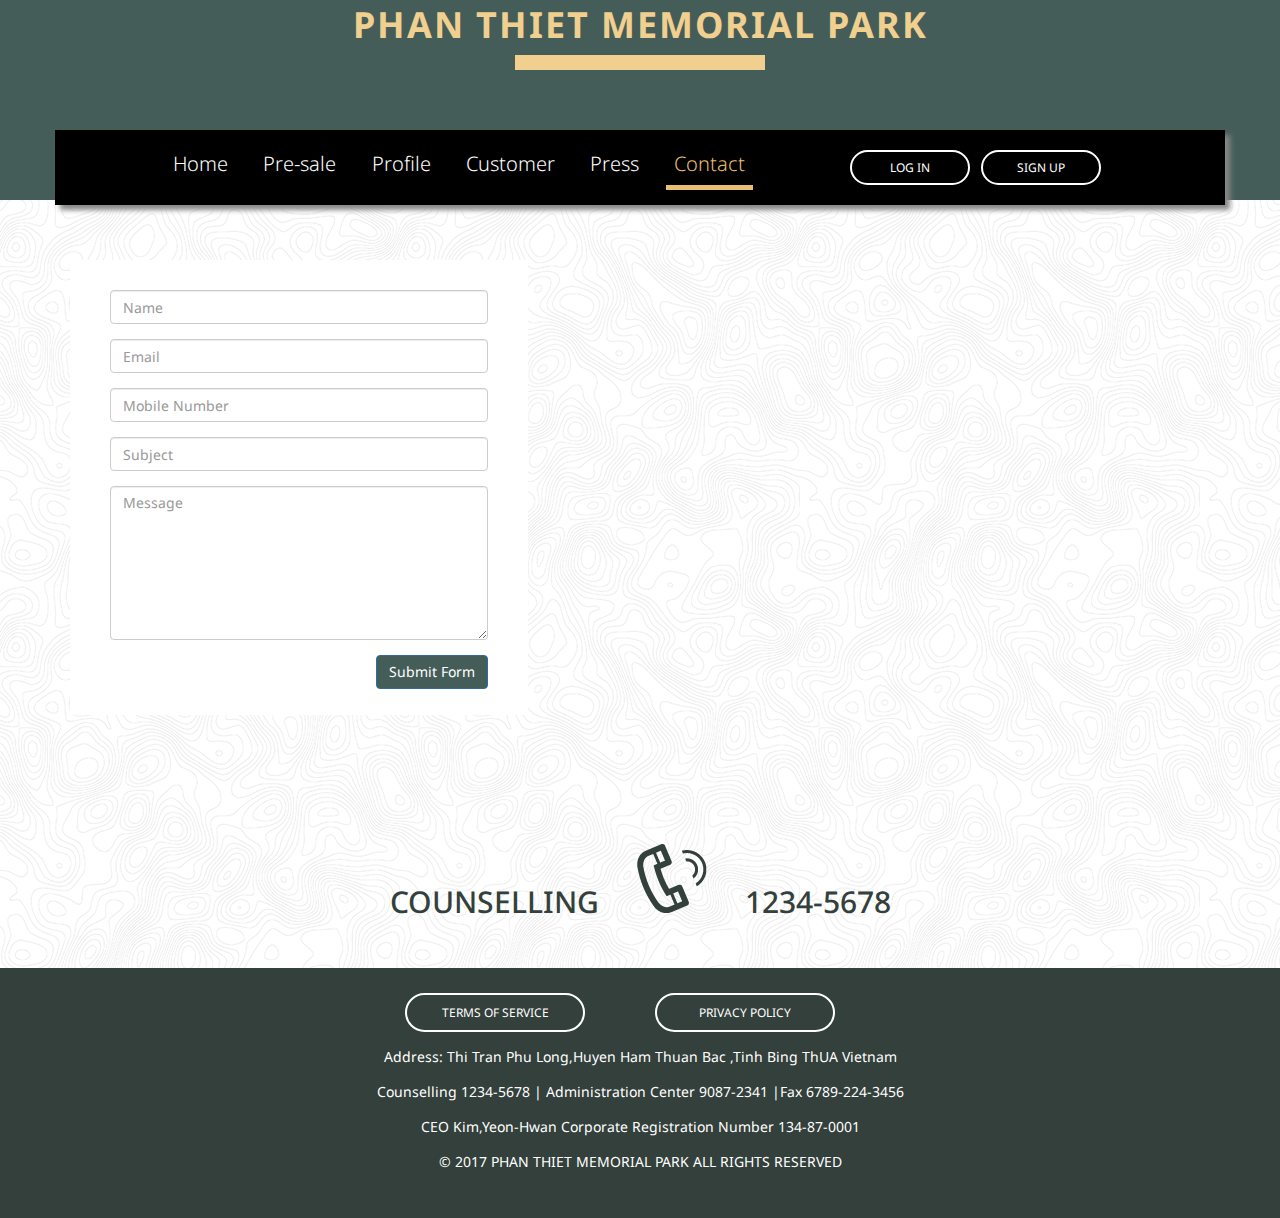
<file: contact.html>
<!DOCTYPE html>
<html>
<meta charset="UTF-8">
<!-- IE Edge Meta Tag -->
<meta http-equiv="X-UA-Compatible" content="IE=edge">
<!-- Viewport -->
<meta name="viewport" content="width=device-width, initial-scale=1">
<link rel="icon" 
      type="image/png" 
      href="images/favicon.png">
<!-- Minified CSS -->

<link rel="stylesheet" href="css/bootstrap.min.css">
<link rel="stylesheet" type="text/css" href="css/contact.css">
<!-- Optional IE8 Support -->
<!--[if lt IE 9]>
  <script src="https://oss.maxcdn.com/html5shiv/3.7.2/html5shiv.min.js"></script>
  <script src="https://oss.maxcdn.com/respond/1.4.2/respond.min.js"></script>
<![endif]-->
<title>CONTACT PHAN THIET</title>
<head>
<style type="text/css">

 /* LOGIN AND SIGN UP */


.modal-header{
  background-color:#455D59;
  font-family:'Noto Sans',sans-serif;
}


h4.modal-title{
color:white;
text-align:center;
font-size:20pt;
}

/*  LOGIN  FORM  */
.form-signin {
  font-size:100%;
  max-width: 330px;
  padding: 15px;
  margin: 0 auto;
}
.form-signin .form-signin-heading,
.form-signin .checkbox {
  margin-bottom: 10px;
}
.form-signin .checkbox {
  font-weight: normal;
}
.form-signin .form-control {
  position: relative;
  height: auto;
  -webkit-box-sizing: border-box;
     -moz-box-sizing: border-box;
          box-sizing: border-box;
  padding: 10px;
  font-size: 16px;
}
.form-signin .form-control:focus {
  z-index: 2;
}
.form-signin input[type="email"] {
  margin-bottom: -1px;
  border-bottom-right-radius: 0;
  border-bottom-left-radius: 0;
}
.form-signin input[type="password"] {
  margin-bottom: 10px;
  border-top-left-radius: 0;
  border-top-right-radius: 0;
}

button.signIn{
background-color:#455D59;
}


/* SIGN UP FORM  */


button.btn-warning{
display:block;
margin:0px auto 0px auto;
background-color:#455D59;
width:80%;
border:0px;
transition:all .5s ease;
-webkit-transition:all 1s ease;
-moz-transition:all 1s ease;
}


button.btn-warning:hover{
color:#34403c;
background-color:#F0CF8F ;
font-weight:700;
letter-spacing: 1px;
}

.close{
 color: #fff; 
  opacity: 1; 
}
.close span{
  color:#ffffff;
  font-size:35pt;

}

.input-group-addon{
  border:0px;
  background-color:none;
}

</style>
</head>
<body>



<div id="mobileMenuClose">
  <ul>
      <li><a href="#" id="closeButton">X</a></li>

     <li><a href="index.html" >Home</a></li>
      <li><a href="preSale.html">Pre-sale </a></li>
       <li><a href="profile.html">Profile</a></li>
      <li><a href="noticeboard.html">Customer</a></li>
      <li><a href="press.html">Press</a></li>
      <li><a href="contact" class="active">Contact</a></li>    
   </ul> 
</div>


<div id="everything">

<header>
    
  <div id="logo" class="col-md-12">
    <h1>PHAN THIET MEMORIAL PARK <br>
    <span id="titleWidth"></span></h1>
  </div>
    
  <div id="mobileMenuOpen">    
     <a href="#">  
         &#9776;
     </a>     
  </div>



  <div class="container">
  <div  class="row navAndLog">
  <div id="mainNav" class="col-md-8">
    <ul>
     <li><a href="index.html" >Home</a></li>
      <li><a href="preSale.html" >Pre-sale </a></li>
       <li><a href="profile.html">Profile</a></li>
      <li><a href="noticeboard.html">Customer</a></li>
      <li><a href="press.html">Press</a></li>
      <li><a href="contact.html" class="active">Contact</a></li>    
   </ul>  
  </div>

  <div class="col-md-4 loging">
    <button id="logIn"  data-toggle="modal" data-target="#myModal">Log In</button> 

<button id="signUp" data-toggle="modal" data-target="#myModal1">Sign Up</button>
  </div>
     
  </div>

  </div>


  
</header>






<div class="container   contactBox">
  
  <div class="row contactPlace">
   
  


   <div class="col-md-5 col-xs-12 contact contactform">
       <div class="form-area">  
        <form role="form">
        <br style="clear:both">
                    
            <div class="form-group">
            <input type="text" class="form-control" id="name" name="name" placeholder="Name" required>
          </div>
          <div class="form-group">
            <input type="text" class="form-control" id="email" name="email" placeholder="Email" required>
          </div>
          <div class="form-group">
            <input type="text" class="form-control" id="mobile" name="mobile" placeholder="Mobile Number" required>
          </div>
          <div class="form-group">
            <input type="text" class="form-control" id="subject" name="subject" placeholder="Subject" required>
          </div>
                    <div class="form-group">
                    <textarea class="form-control" type="textarea" id="message" placeholder="Message" maxlength="140" rows="7"></textarea>
                                            
                    </div>
            
        <button type="button" id="submit" name="submit" class="btn btn-primary pull-right">Submit Form</button>
        </form>
    </div> 
   </div>
  
  <div class="col-md-6 col-xs-12 map">
     <iframe src="https://www.google.com/maps/embed?pb=!1m18!1m12!1m3!1d62654.60222784904!2d108.10304345317947!3d11.045176512953951!2m3!1f0!2f0!3f0!3m2!1i1024!2i768!4f13.1!3m3!1m2!1s0x31769f3096fb9897%3A0x6cb91f5a5f8deba7!2z4bumeSBCYW4gTmjDom4gRMOibiBUaOG7iyBUcuG6pW4gUGjDuiBMb25n!5e0!3m2!1sen!2skr!4v1498178429137"  frameborder="0" style="border:0" allowfullscreen></iframe>
   </div>
   

    


   

  

    

  </div>




</div>






















<div class="container">

<div class="row" id="call">
 
 <div class="col-md-12  col-xs-12 ">
   <h2>COUNSELLING <a href="tel:010-63878-5787"><img src="images/call1.png"></a>  1234-5678</h2> 

 </div>
  

</div>
</div>

<footer>
  
  <div class="container footerContents">
     
     <div class="row footerButtons">
     <button id="termsButton">Terms of Service</button><button id="privacyButton">Privacy Policy</button>
     </div>

     <div class="row">
       <div class="col-md-12 col-xs-12">
         <p> Address: Thi Tran Phu Long,Huyen Ham Thuan Bac ,Tinh Bing ThUA Vietnam</p>

       </div>
       
     </div>

     <div class="row">
       <p> Counselling 1234-5678  | Administration Center 9087-2341 |Fax 6789-224-3456 </p>
     </div>

     <div class="row">
        <p>
          CEO Kim,Yeon-Hwan Corporate Registration Number 134-87-0001
        </p>
     </div> 

     <div class="row">
       <p>
         &copy; 2017 PHAN THIET MEMORIAL PARK ALL RIGHTS RESERVED
       </p>
     </div>


  </div>






</footer>



<!-- Modal -->
<div class="modal fade" id="myModal" tabindex="-1" role="dialog" aria-labelledby="myModalLabel">
  <div class="modal-dialog" role="document">
    <div class="modal-content">
      <div class="modal-header">
        <button type="button" class="close" data-dismiss="modal" aria-label="Close"><span aria-hidden="true">&times;</span></button>
        <h4 class="modal-title" id="myModalLabel">PHAN THIET LOG IN</h4>
      </div>
      <div class="modal-body">
           <form class="form-signin">
        
        <label for="inputEmail" class="sr-only">Email address</label>
        <input type="email" id="inputEmail" class="form-control" placeholder="Email address" required autofocus>
        <label for="inputPassword" class="sr-only">Password</label>
        <input type="password" id="inputPassword" class="form-control" placeholder="Password" required>
        <div class="checkbox">
          <label>
            <input type="checkbox" value="remember-me"> Remember me
          </label>
        </div>
        <button class="btn btn-lg btn-primary btn-block signIn" type="submit">LOGIN</button>
      </form>
      </div>
      <div class="modal-footer">
        <button type="button" class="btn btn-default" data-dismiss="modal">Close</button>
        
      </div>
    </div>
  </div>
</div>





<!-- Modal2 -->
<div class="modal fade" id="myModal1" tabindex="-1" role="dialog" aria-labelledby="myModalLabel">
  <div class="modal-dialog" role="document">
    <div class="modal-content">
        
       <!-- Modal Header --> 
      <div class="modal-header">
        <button type="button" class="close" data-dismiss="modal" aria-label="Close"><span aria-hidden="true">&times;</span></button>
        <h4 class="modal-title" id="myModalLabel">SIGN UP TO PHAN THIET</h4>
      </div>

      <div class="modal-body">
        
        <form class="well form-horizontal" action=" " method="post"  id="contact_form">
          <fieldset>


          <!-- Text input-->
           <div class="form-group">
            <div class="col-md-12 inputGroupContainer">
              <div class="input-group">
              <span class="input-group-addon"><i class="glyphicon glyphicon-user"></i></span>
              <input  name="first_name" placeholder="First Name" class="form-control"  type="text">
              </div>
            </div>
           </div>

          <!-- Text input-->

        <div class="form-group">
  
          <div class="col-md-12 inputGroupContainer">
          <div class="input-group">
          <span class="input-group-addon"><i class="glyphicon glyphicon-user"></i></span>
          <input name="last_name" placeholder="Last Name" class="form-control"  type="text">
          </div>
          </div>
        </div>

       <div class="form-group"> 
 
        <div class="col-md-12 selectContainer">
          <div class="input-group">
            <span class="input-group-addon"><i class="glyphicon glyphicon-list"></i></span>
            <select name="department" class="form-control selectpicker">
            <option value="">Select your Residence</option>
            <option>Danag</option>
            <option>Hanoi</option>
            <option >Ho Chi Minh</option>
            <option >Nha Trang</option>
            <option >Da Lat</option>
            </select>
          </div>
        </div>
      </div>
  
    <!-- Text input-->

    <div class="form-group">
 
      <div class="col-md-12 inputGroupContainer">
       <div class="input-group">
        <span class="input-group-addon"><i class="glyphicon glyphicon-user"></i></span>
         <input  name="user_name" placeholder="Username" class="form-control"  type="text">
      </div>
     </div>
    </div>

    <!-- Text input-->

    <div class="form-group">
      <div class="col-md-12 inputGroupContainer">
        <div class="input-group">
         <span class="input-group-addon"><i class="glyphicon glyphicon-lock"></i></span>
         <input name="user_password" placeholder="Password" class="form-control"  type="password">
       </div>
     </div>
    </div>

    <!-- Text input-->

    <div class="form-group">
       <div class="col-md-12 inputGroupContainer">
        <div class="input-group">
           <span class="input-group-addon"><i class="glyphicon glyphicon-lock"></i></span>
          <input name="confirm_password" placeholder="Confirm Password" class="form-control"  type="password">
       </div>
       </div>
     </div>

       <!-- Text input-->
      <div class="form-group">
  
         <div class="col-md-12 inputGroupContainer">
           <div class="input-group">
            <span class="input-group-addon"><i class="glyphicon glyphicon-envelope"></i></span>
           <input name="email" placeholder="E-Mail Address" class="form-control"  type="text">
           </div>
        </div>
      </div>


<!-- Text input-->
       
  <div class="form-group"> 
    <div class="col-md-12 inputGroupContainer">
      <div class="input-group">
        <span class="input-group-addon"><i class="glyphicon glyphicon-earphone"></i></span>
       <input name="contact_no" placeholder="Phone Number" class="form-control" type="text">
      </div>
    </div>
   </div>



 <!-- Button -->
     <div class="form-group">
     <div class="col-md-12">
     <button type="submit" class="btn btn-warning">SUBMIT</button>
     </div>
     </div>

</fieldset>
</form>

      </div>




      <div class="modal-footer">
        <button type="button" class="btn btn-default" data-dismiss="modal">Close</button>
        
      </div>
    </div>
  </div>
</div>





</div>



<!-- jQuery -->
<script src="js/jquery-2.1.0.min.js"></script>
<!-- Minified JavaScript -->
<script src="js/bootstrap.min.js"></script>

<script src="js/script.js" type="text/javascript"></script>

<script type="text/javascript">

var openMenu =document.getElementById('mobileMenuOpen');
var closeMenu=document.getElementById('closeButton');
var mobileMenuPage=document.getElementById('mobileMenuClose');
var everything = document.getElementById('everything');

/* Set the width of the side navigation to 250px */
function openNav() {
    document.getElementById("mobileMenuClose").style.width = "100%";
    mobileMenuPage.style.display="block";
    everything.style.opacity='0.2';
}

/* Set the width of the side navigation to 0 */
function closeNav() {
    document.getElementById("mobileMenuClose").style.width = "0";
    mobileMenuPage.style.display="none";
    everything.style.opacity='1.0';
}

openMenu.addEventListener('click',openNav,false);
closeMenu.addEventListener('click',closeNav,false);



</script>
</body>
</html>
</file>
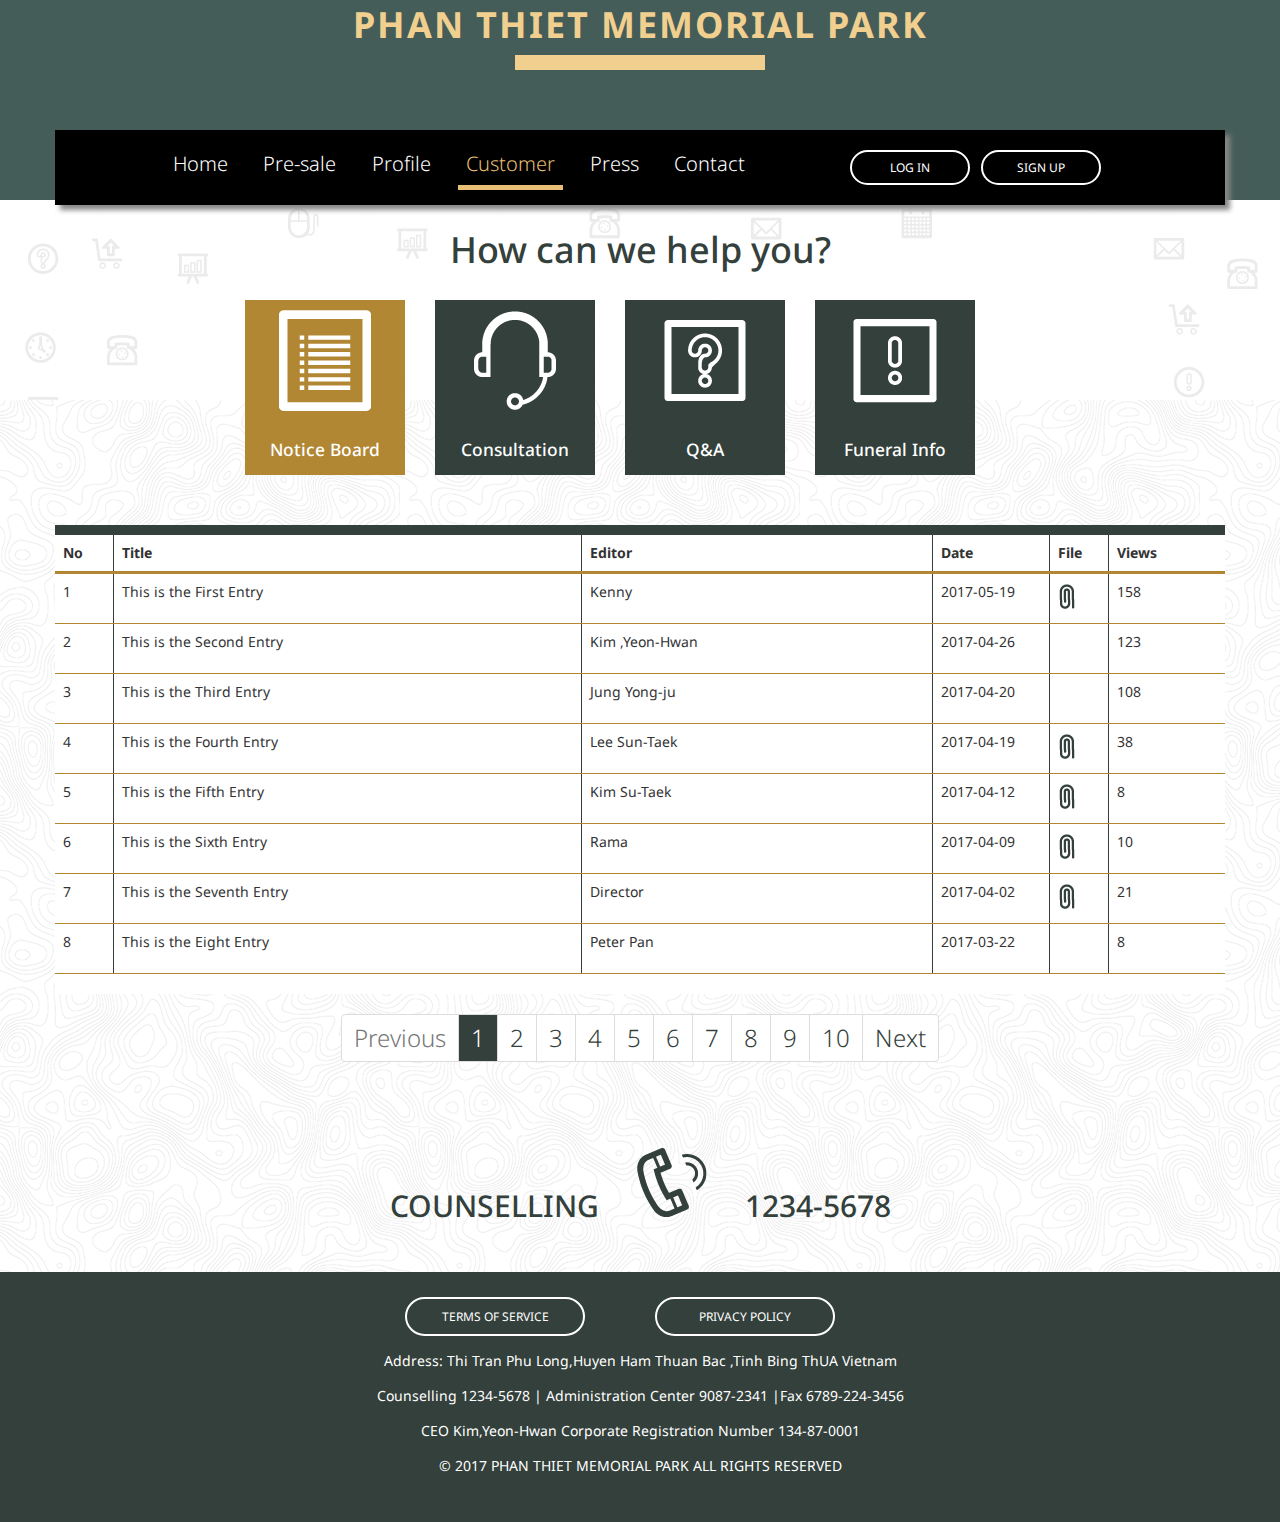
<file: noticeboard.html>
<!DOCTYPE html>
<html>
<meta charset="UTF-8">
<!-- IE Edge Meta Tag -->
<meta http-equiv="X-UA-Compatible" content="IE=edge">
<!-- Viewport -->
<meta name="viewport" content="width=device-width, initial-scale=1">
<link rel="icon" 
      type="image/png" 
      href="images/favicon.png">
<!-- Minified CSS -->

<link rel="stylesheet" href="css/bootstrap.min.css">
<link rel="stylesheet" type="text/css" href="css/noticeboard.css">
<!-- Optional IE8 Support -->
<!--[if lt IE 9]>
  <script src="https://oss.maxcdn.com/html5shiv/3.7.2/html5shiv.min.js"></script>
  <script src="https://oss.maxcdn.com/respond/1.4.2/respond.min.js"></script>
<![endif]-->
<title>PHAN THIET</title>
<head>
<style type="text/css">


/* LOGIN AND SIGN UP */


.modal-header{
  background-color:#455D59;
  font-family:'Noto Sans',sans-serif;
}


h4.modal-title{
color:white;
text-align:center;
font-size:20pt;
}

/*  LOGIN  FORM  */
.form-signin {
  font-size:100%;
  max-width: 330px;
  padding: 15px;
  margin: 0 auto;
}
.form-signin .form-signin-heading,
.form-signin .checkbox {
  margin-bottom: 10px;
}
.form-signin .checkbox {
  font-weight: normal;
}
.form-signin .form-control {
  position: relative;
  height: auto;
  -webkit-box-sizing: border-box;
     -moz-box-sizing: border-box;
          box-sizing: border-box;
  padding: 10px;
  font-size: 16px;
}
.form-signin .form-control:focus {
  z-index: 2;
}
.form-signin input[type="email"] {
  margin-bottom: -1px;
  border-bottom-right-radius: 0;
  border-bottom-left-radius: 0;
}
.form-signin input[type="password"] {
  margin-bottom: 10px;
  border-top-left-radius: 0;
  border-top-right-radius: 0;
}

button.signIn{
background-color:#455D59;
}


/* SIGN UP FORM  */


button.btn-warning{
display:block;
margin:0px auto 0px auto;
background-color:#455D59;
width:80%;
border:0px;
transition:all .5s ease;
-webkit-transition:all 1s ease;
-moz-transition:all 1s ease;
}


button.btn-warning:hover{
color:#34403c;
background-color:#F0CF8F ;
font-weight:700;
letter-spacing: 1px;
}

.close{
 color: #fff; 
  opacity: 1; 
}
.close span{
  color:#ffffff;
  font-size:35pt;

}

.input-group-addon{
  border:0px;
  background-color:none;
}




/*  PAGINATION STYLING   */

nav.Page{
text-align:center;
}

.pages{
  margin-top:50px;
 
  
}

.pagination{
margin-left:0px auto;
margin-right:0px auto;
}


.pagination li.activePage a{
  color:white;
  background-color:#33403B;
}

.pagination li a{
  font-family:'Noto Sans',sans-serif;
  font-weight:300;
  font-size:18pt;
  color:#33403B;  
}


</style>
</head>
<body>



<div id="mobileMenuClose">
  <ul>
      <li><a href="#" id="closeButton">X</a></li>

     <li><a href="index.html" >Home</a></li>
      <li><a href="preSale.html">Pre-sale </a></li>
       <li><a href="profile.html">Profile</a></li>
      <li><a href="noticeboard.html" class="active">Customer</a></li>
      <li><a href="press.html">Press</a></li>
      <li><a href="contact.html">Contact</a></li>    
   </ul> 
</div>


<div id="everything">

<header>
    
  <div id="logo" class="col-md-12">
    <h1>PHAN THIET MEMORIAL PARK <br>
    <span id="titleWidth"></span></h1>
  </div>
    
  <div id="mobileMenuOpen">    
     <a href="#">  
         &#9776;
     </a>     
  </div>



  <div class="container">
 
  <div  class="row navAndLog">
  <div id="mainNav" class="col-md-8">
    <ul>
     <li><a href="index.html" >Home</a></li>
      <li><a href="preSale.html" >Pre-sale </a></li>
       <li><a href="profile.html">Profile</a></li>
      <li><a href="noticeboard.html" class="active">Customer</a></li>
      <li><a href="press.html">Press</a></li>
      <li><a href="contact.html">Contact</a></li>    
   </ul>  
  </div>

  <div class="col-md-4 loging">
    <button id="logIn"  data-toggle="modal" data-target="#myModal">Log In</button> 

    <button id="signUp" data-toggle="modal" data-target="#myModal1">Sign Up</button>
  </div>
     
  </div>

  </div>


 
</header>


<div class="container-fluid" id="SearchHelp">
  
  <div class="row">
    <div class="col-md-12 searchPanel">

      <h2>How can we help you?</h2>
      
   
      
      

    </div>
    

  </div>


</div>



<div class="container" id="customerMenus">

<div class="row menuParts">
  
  <div class="col-md-2 col-xs-4 menuPart active">
    
    <a href="noticeboard.html"><img src="images/customer/boardIcon.png"></a>
    <h3>Notice Board</h3> 
   
  </div>

  <div class="col-md-2 col-xs-4 menuPart">
    <a href="consult.html"><img src="images/customer/consultIcon.png"></a>
    <h3>Consultation</h3>  

  </div>

  <div class="col-md-2 col-xs-4 menuPart">
    <a href="QA.html"><img src="images/customer/QA.png"></a>
    <h3>Q&A</h3>    
  </div>

  <div class="col-md-2 col-xs-4 menuPart">
    <a href="#"><img src="images/customer/infoIcon.png"> </a>
    <h3>Funeral Info</h3> 
  </div>


</div>


</div>





<div class="container mainBoard">

 <div class="row noticeboard">
   <table class="table table-responsive table-hover">
     
     <thead>
       <th class="headNumb">No</th>
        <th class="headTitle">Title</th>
        <th class="headEditor">Editor</th>
        <th class="headDate">Date</th>
        <th class="headFile">File</th>
        <th class="headViews">Views</th>
     </thead>
     
     <tbody>
       <tr>
         <td>1</td>
         <td>This is the First Entry</td>
         <td>Kenny</td>
         <td>2017-05-19</td>
         <td><img src="images/customer/customerAttach.png"></td>
         <td class="views">158</td>
       </tr>
       <tr>
         <td>2</td>
         <td>This is the Second Entry</td>
         <td>Kim ,Yeon-Hwan</td>
         <td>2017-04-26</td>
         <td></td>
         <td class="views">123</td>
       </tr>
       <tr>
         <td>3</td>
         <td>This is the Third Entry</td>
         <td>Jung Yong-ju</td>
         <td>2017-04-20</td>
         <td></td>
         <td class="views">108</td>
       </tr>
       <tr>
         <td>4</td>
         <td>This is the Fourth Entry</td>
         <td>Lee Sun-Taek</td>
         <td>2017-04-19</td>
         <td><img src="images/customer/customerAttach.png"></td>
         <td class="views">38</td>
       </tr>
       <tr>
         <td>5</td>
         <td>This is the Fifth Entry</td>
         <td>Kim Su-Taek</td>
         <td>2017-04-12</td>
         <td><img src="images/customer/customerAttach.png"></td>
         <td class="views">8</td>
       </tr>
       <tr>
         <td>6</td>
         <td>This is the Sixth Entry</td>
         <td>Rama</td>
         <td>2017-04-09</td>
         <td><img src="images/customer/customerAttach.png"></td>
         <td class="views">10</td>
       </tr>
       <tr>
         <td>7</td>
         <td>This is the Seventh Entry</td>
         <td>Director</td>
         <td>2017-04-02</td>
         <td><img src="images/customer/customerAttach.png"></td>
         <td class="views">21</td>
       </tr>
       <tr>
         <td>8</td>
         <td>This is the Eight Entry</td>
         <td>Peter Pan</td>
         <td>2017-03-22</td>
         <td></td>
         <td class="views">8</td>
       </tr>
     </tbody>



   </table>


 </div>





</div>






<div class="container ">

 <div class="row pages">   
   <div class="col-md-12">
      
        <nav  class="Page" aria-label="Page navigation example">
  <ul class="pagination justify-content-center">
    <li class="page-item disabled">
      <a class="page-link" href="#" tabindex="-1">Previous</a>
    </li>
    <li class="page-item activePage"><a class="page-link" href="#">1</a></li>
    <li class="page-item"><a class="page-link" href="#">2</a></li>
    <li class="page-item"><a class="page-link" href="#">3</a></li>
    <li class="page-item"><a class="page-link" href="#">4</a></li>
    <li class="page-item"><a class="page-link" href="#">5</a></li>
    <li class="page-item"><a class="page-link" href="#">6</a></li>
    <li class="page-item"><a class="page-link" href="#">7</a></li>
    <li class="page-item"><a class="page-link" href="#">8</a></li>
    <li class="page-item"><a class="page-link" href="#">9</a></li>
    <li class="page-item"><a class="page-link" href="#">10</a></li>
    
    <li class="page-item">
      <a class="page-link" href="#">Next</a>
    </li>
  </ul>
</nav>

   </div>

 </div>
  

</div>













<div class="container">
<div class="row" id="call"> 
 <div class="col-md-12  col-xs-12 ">
   <h2>COUNSELLING <a href="tel:010-63878-5787"><img src="images/call1.png"></a>  1234-5678</h2> 
 </div>
</div>
</div>





<footer>
  
  <div class="container footerContents">     
     <div class="row footerButtons">
     <button id="termsButton">Terms of Service</button><button id="privacyButton">Privacy Policy</button>
     </div>

     <div class="row">
       <div class="col-md-12 col-xs-12">
         <p> Address: Thi Tran Phu Long,Huyen Ham Thuan Bac ,Tinh Bing ThUA Vietnam</p>

       </div>
       
     </div>

     <div class="row">
       <p> Counselling 1234-5678  | Administration Center 9087-2341 |Fax 6789-224-3456 </p>
     </div>

     <div class="row">
        <p>
          CEO Kim,Yeon-Hwan Corporate Registration Number 134-87-0001
        </p>
     </div> 

     <div class="row">
       <p>
         &copy; 2017 PHAN THIET MEMORIAL PARK ALL RIGHTS RESERVED
       </p>
     </div>
  </div>
</footer>


<!-- Modal -->
<div class="modal fade" id="myModal" tabindex="-1" role="dialog" aria-labelledby="myModalLabel">
  <div class="modal-dialog" role="document">
    <div class="modal-content">
      <div class="modal-header">
        <button type="button" class="close" data-dismiss="modal" aria-label="Close"><span aria-hidden="true">&times;</span></button>
        <h4 class="modal-title" id="myModalLabel">PHAN THIET LOG IN</h4>
      </div>
      <div class="modal-body">
           <form class="form-signin">
        
        <label for="inputEmail" class="sr-only">Email address</label>
        <input type="email" id="inputEmail" class="form-control" placeholder="Email address" required autofocus>
        <label for="inputPassword" class="sr-only">Password</label>
        <input type="password" id="inputPassword" class="form-control" placeholder="Password" required>
        <div class="checkbox">
          <label>
            <input type="checkbox" value="remember-me"> Remember me
          </label>
        </div>
        <button class="btn btn-lg btn-primary btn-block signIn" type="submit">LOGIN</button>
      </form>
      </div>
      <div class="modal-footer">
        <button type="button" class="btn btn-default" data-dismiss="modal">Close</button>
        
      </div>
    </div>
  </div>
</div>





<!-- Modal2 -->
<div class="modal fade" id="myModal1" tabindex="-1" role="dialog" aria-labelledby="myModalLabel">
  <div class="modal-dialog" role="document">
    <div class="modal-content">
        
       <!-- Modal Header --> 
      <div class="modal-header">
        <button type="button" class="close" data-dismiss="modal" aria-label="Close"><span aria-hidden="true">&times;</span></button>
        <h4 class="modal-title" id="myModalLabel">SIGN UP TO PHAN THIET</h4>
      </div>

      <div class="modal-body">
        
        <form class="well form-horizontal" action=" " method="post"  id="contact_form">
          <fieldset>


          <!-- Text input-->
           <div class="form-group">
            <div class="col-md-12 inputGroupContainer">
              <div class="input-group">
              <span class="input-group-addon"><i class="glyphicon glyphicon-user"></i></span>
              <input  name="first_name" placeholder="First Name" class="form-control"  type="text">
              </div>
            </div>
           </div>

          <!-- Text input-->

        <div class="form-group">
  
          <div class="col-md-12 inputGroupContainer">
          <div class="input-group">
          <span class="input-group-addon"><i class="glyphicon glyphicon-user"></i></span>
          <input name="last_name" placeholder="Last Name" class="form-control"  type="text">
          </div>
          </div>
        </div>

       <div class="form-group"> 
 
        <div class="col-md-12 selectContainer">
          <div class="input-group">
            <span class="input-group-addon"><i class="glyphicon glyphicon-list"></i></span>
            <select name="department" class="form-control selectpicker">
            <option value="">Select your Residence</option>
            <option>Danag</option>
            <option>Hanoi</option>
            <option >Ho Chi Minh</option>
            <option >Nha Trang</option>
            <option >Da Lat</option>
            </select>
          </div>
        </div>
      </div>
  
    <!-- Text input-->

    <div class="form-group">
 
      <div class="col-md-12 inputGroupContainer">
       <div class="input-group">
        <span class="input-group-addon"><i class="glyphicon glyphicon-user"></i></span>
         <input  name="user_name" placeholder="Username" class="form-control"  type="text">
      </div>
     </div>
    </div>

    <!-- Text input-->

    <div class="form-group">
      <div class="col-md-12 inputGroupContainer">
        <div class="input-group">
         <span class="input-group-addon"><i class="glyphicon glyphicon-lock"></i></span>
         <input name="user_password" placeholder="Password" class="form-control"  type="password">
       </div>
     </div>
    </div>

    <!-- Text input-->

    <div class="form-group">
       <div class="col-md-12 inputGroupContainer">
        <div class="input-group">
           <span class="input-group-addon"><i class="glyphicon glyphicon-lock"></i></span>
          <input name="confirm_password" placeholder="Confirm Password" class="form-control"  type="password">
       </div>
       </div>
     </div>

       <!-- Text input-->
      <div class="form-group">
  
         <div class="col-md-12 inputGroupContainer">
           <div class="input-group">
            <span class="input-group-addon"><i class="glyphicon glyphicon-envelope"></i></span>
           <input name="email" placeholder="E-Mail Address" class="form-control"  type="text">
           </div>
        </div>
      </div>


<!-- Text input-->
       
  <div class="form-group"> 
    <div class="col-md-12 inputGroupContainer">
      <div class="input-group">
        <span class="input-group-addon"><i class="glyphicon glyphicon-earphone"></i></span>
       <input name="contact_no" placeholder="Phone Number" class="form-control" type="text">
      </div>
    </div>
   </div>



 <!-- Button -->
     <div class="form-group">
     <div class="col-md-12">
     <button type="submit" class="btn btn-warning">SUBMIT</button>
     </div>
     </div>

</fieldset>
</form>

      </div>




      <div class="modal-footer">
        <button type="button" class="btn btn-default" data-dismiss="modal">Close</button>
        
      </div>
    </div>
  </div>
</div>




</div>



<!-- jQuery -->
<script src="js/jquery-2.1.0.min.js"></script>
<!-- Minified JavaScript -->
<script src="js/bootstrap.min.js"></script>

<script src="js/script.js" type="text/javascript"></script>

<script type="text/javascript">

var openMenu =document.getElementById('mobileMenuOpen');
var closeMenu=document.getElementById('closeButton');
var mobileMenuPage=document.getElementById('mobileMenuClose');
var everything = document.getElementById('everything');

/* Set the width of the side navigation to 250px */
function openNav() {
    document.getElementById("mobileMenuClose").style.width = "100%";
    mobileMenuPage.style.display="block";
    everything.style.opacity='0.2';
}

/* Set the width of the side navigation to 0 */
function closeNav() {
    document.getElementById("mobileMenuClose").style.width = "0";
    mobileMenuPage.style.display="none";
    everything.style.opacity='1.0';
}

openMenu.addEventListener('click',openNav,false);
closeMenu.addEventListener('click',closeNav,false);






</script>
</body>
</html>
</file>
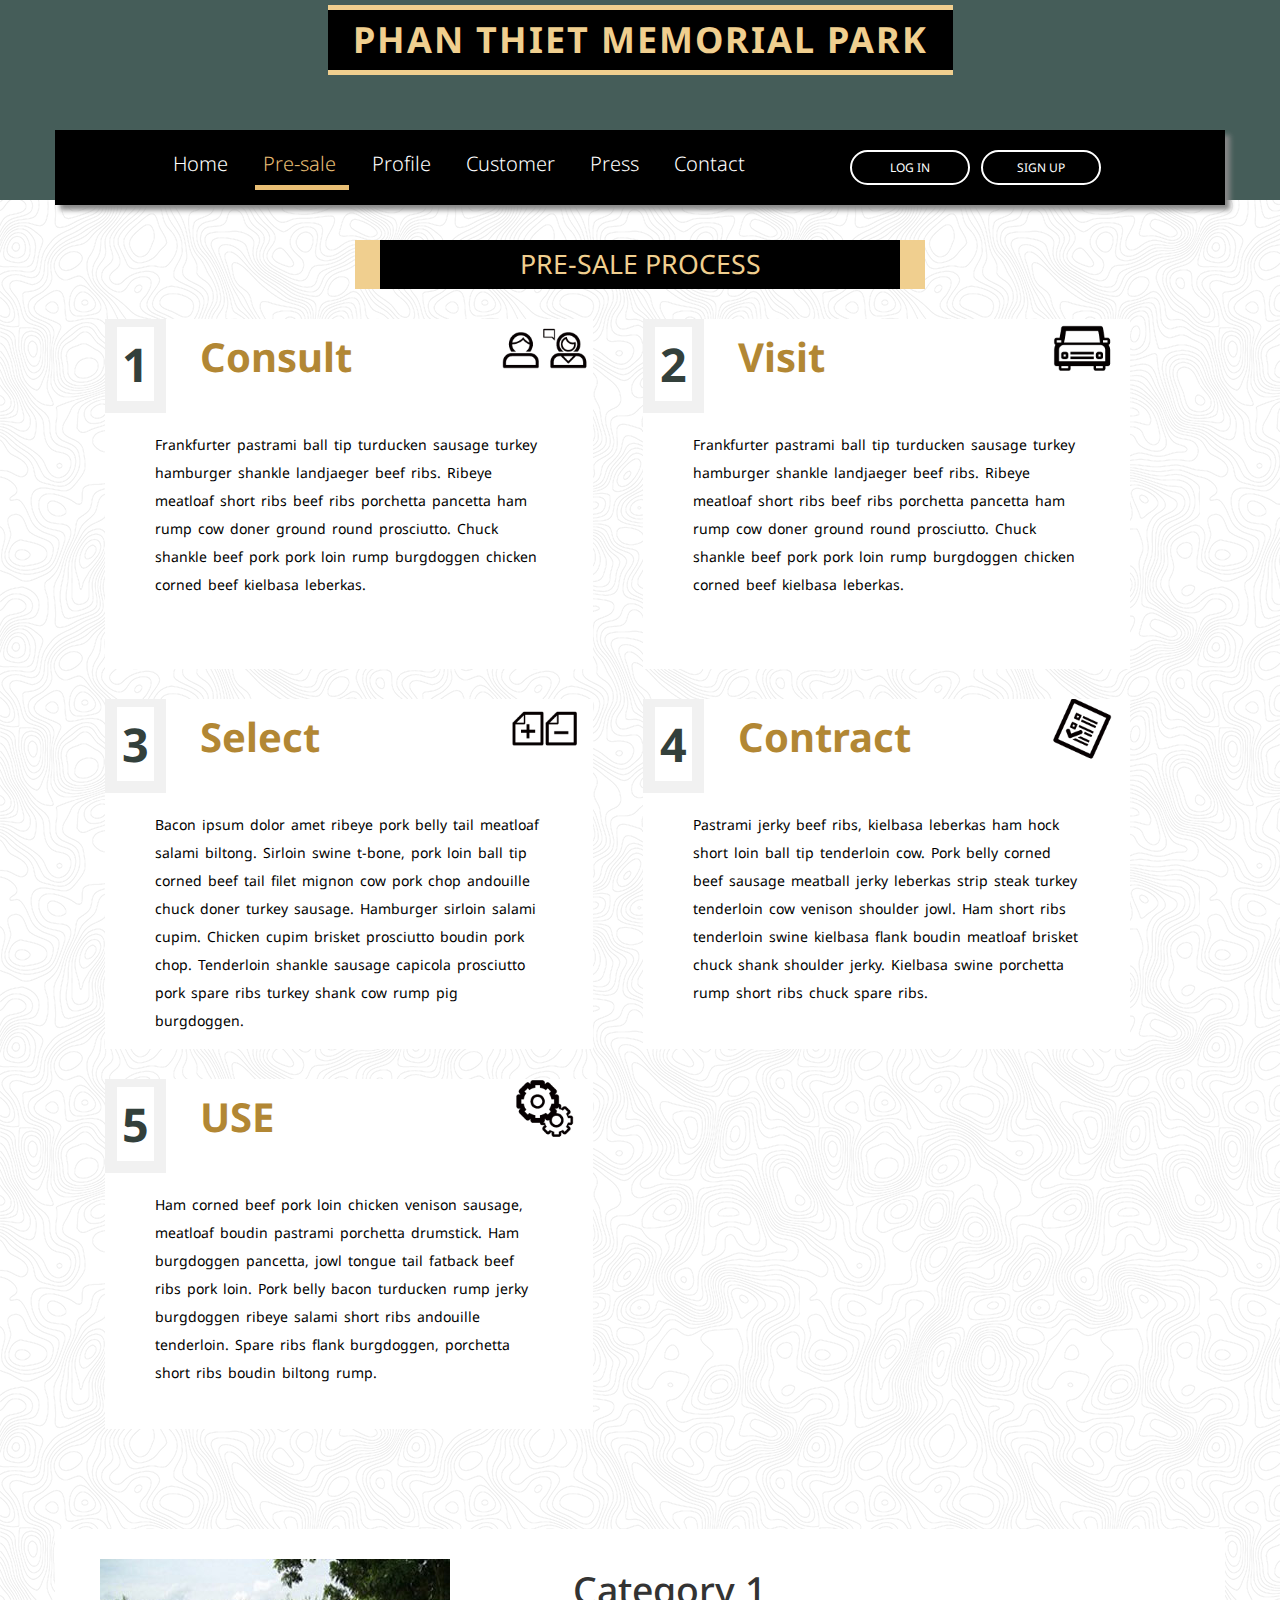
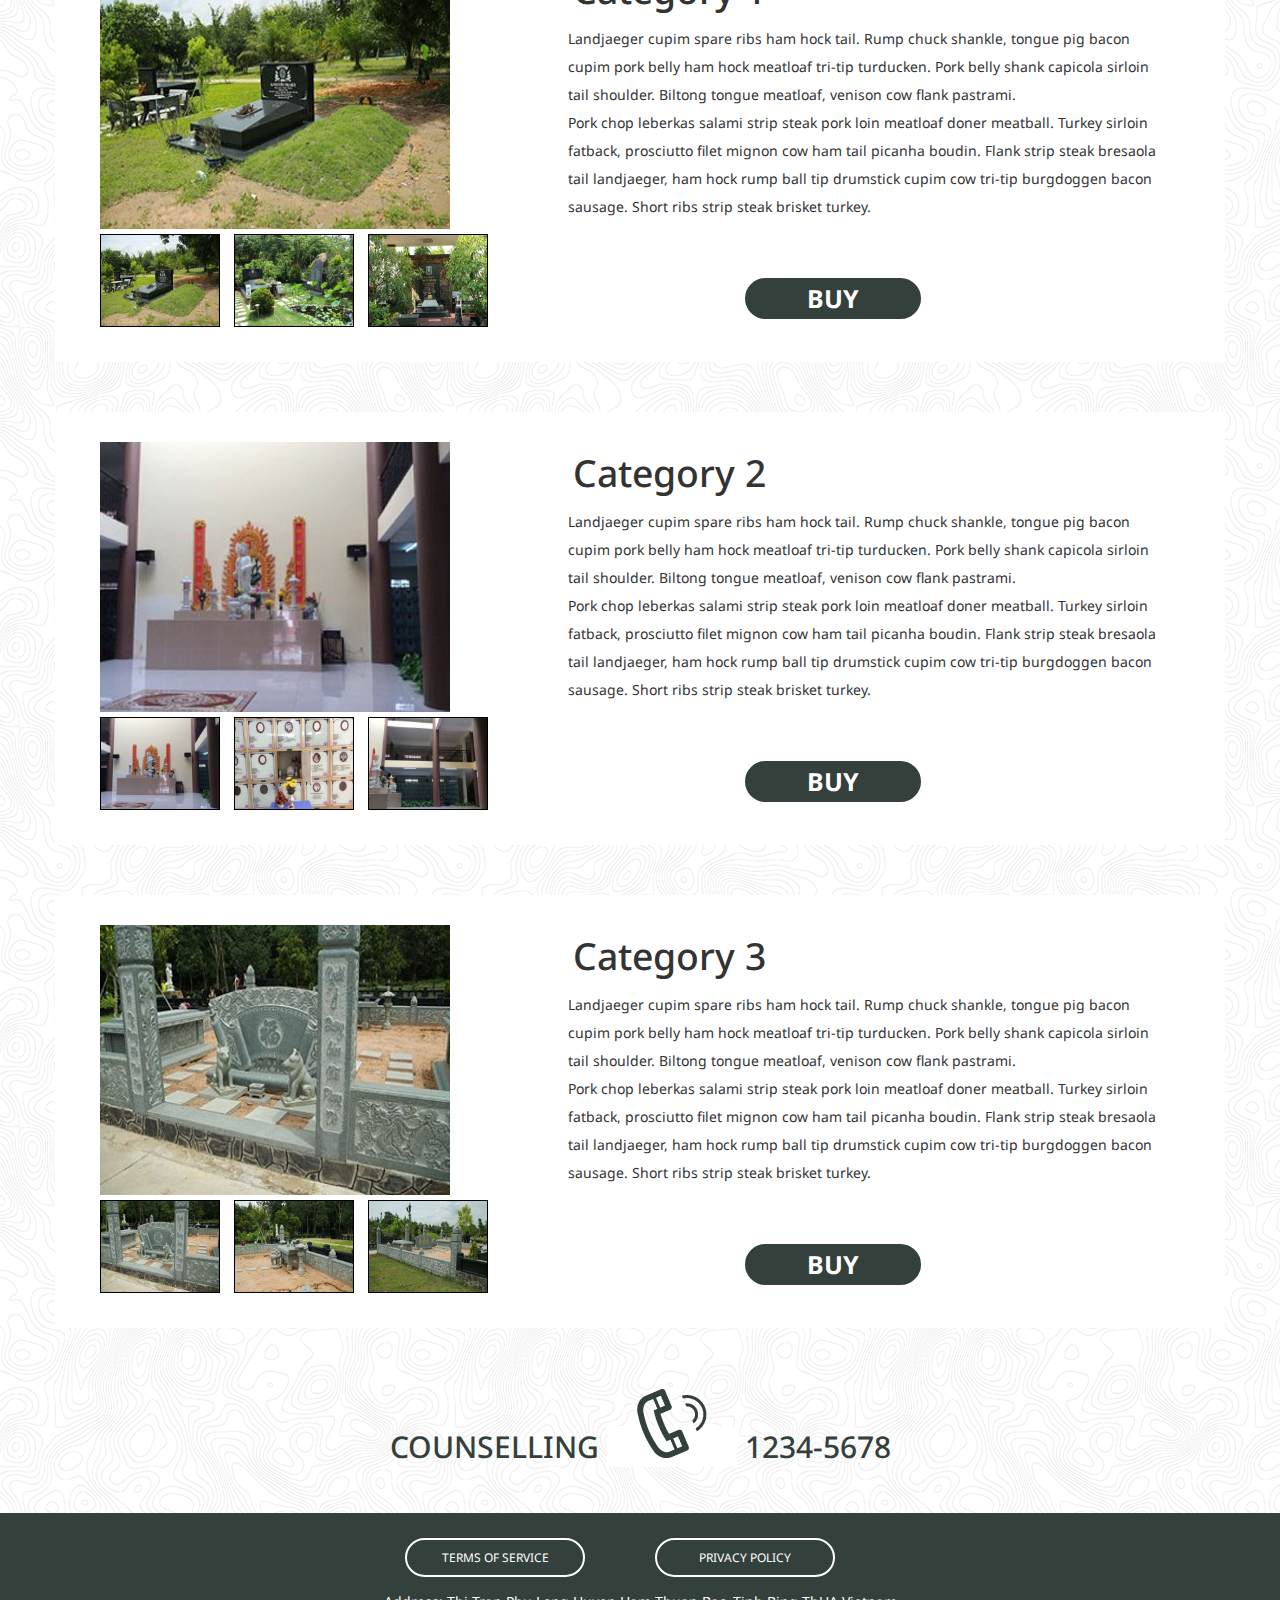
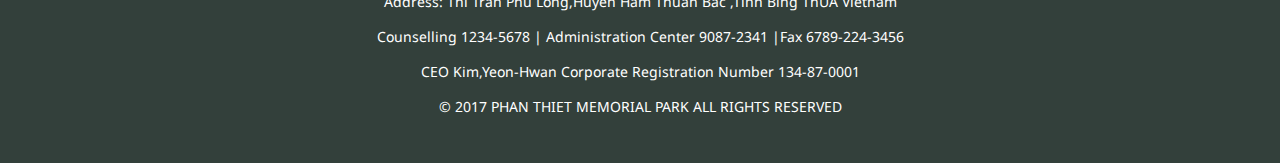
<file: preSale.html>
<!DOCTYPE html>
<html>
<meta charset="UTF-8">
<!-- IE Edge Meta Tag -->
<meta http-equiv="X-UA-Compatible" content="IE=edge">
<!-- Viewport -->
<meta name="viewport" content="width=device-width, initial-scale=1">
<link rel="icon" 
      type="image/png" 
      href="images/favicon.png">
<!-- Minified CSS -->

<link rel="stylesheet" href="css/bootstrap.min.css">
<link href="https://maxcdn.bootstrapcdn.com/font-awesome/4.7.0/css/font-awesome.min.css" rel="stylesheet" integrity="sha384-wvfXpqpZZVQGK6TAh5PVlGOfQNHSoD2xbE+QkPxCAFlNEevoEH3Sl0sibVcOQVnN" crossorigin="anonymous">

<link rel="stylesheet" type="text/css" href="css/presale1.css">
<!-- Optional IE8 Support -->
<!--[if lt IE 9]>
  <script src="https://oss.maxcdn.com/html5shiv/3.7.2/html5shiv.min.js"></script>
  <script src="https://oss.maxcdn.com/respond/1.4.2/respond.min.js"></script>
<![endif]-->
<title>PRESALE 1 PHAN THIET</title>
<head>
<style type="text/css">


img.img-responsive{
width:400px;
}

/* LOGIN AND SIGN UP */


.modal-header{
  background-color:#455D59;
  font-family:'Noto Sans',sans-serif;
}


h4.modal-title{
color:white;
text-align:center;
font-size:20pt;
}

/*  LOGIN  FORM  */
.form-signin {
  font-size:100%;
  max-width: 330px;
  padding: 15px;
  margin: 0 auto;
}
.form-signin .form-signin-heading,
.form-signin .checkbox {
  margin-bottom: 10px;
}
.form-signin .checkbox {
  font-weight: normal;
}
.form-signin .form-control {
  position: relative;
  height: auto;
  -webkit-box-sizing: border-box;
     -moz-box-sizing: border-box;
          box-sizing: border-box;
  padding: 10px;
  font-size: 16px;
}
.form-signin .form-control:focus {
  z-index: 2;
}
.form-signin input[type="email"] {
  margin-bottom: -1px;
  border-bottom-right-radius: 0;
  border-bottom-left-radius: 0;
}
.form-signin input[type="password"] {
  margin-bottom: 10px;
  border-top-left-radius: 0;
  border-top-right-radius: 0;
}

button.signIn{
background-color:#455D59;
}


/* SIGN UP FORM  */


button.btn-warning{
display:block;
margin:0px auto 0px auto;
background-color:#455D59;
width:80%;
border:0px;
transition:all .5s ease;
-webkit-transition:all 1s ease;
-moz-transition:all 1s ease;
}


button.btn-warning:hover{
color:#34403c;
background-color:#F0CF8F ;
font-weight:700;
letter-spacing: 1px;
}

.close{
 color: #fff; 
  opacity: 1; 
}
.close span{
  color:#ffffff;
  font-size:35pt;

}

.input-group-addon{
  border:0px;
  background-color:none;
}

















.topBanner{
  width:100%;
  background-color:#FFFFFF;
  padding:5px;
}


.socialMedia {
text-align:center;
}

.socialMedia i{
text-align:center;
margin-left:20px;
}


.signingUp{
text-align:center;
}

.signingUp button{
color:#33403B;
width:100px;
line-height:5px;  
padding:13px 16px;
text-transform:uppercase;
font-size:12px;
border-radius:50px;
-webkit-border-radius:100px;
-moz-border-radius:100px;
margin-left:7px;
transition:all .5s ease;
-webkit-transition:all 1s ease;
-moz-transition:all 1s ease;
border:1px solid #33403B;
background-color:transparent;
}



.signingUp button:hover{
color:#34403c;
background-color:#F0CF8F ;
font-weight:700;
letter-spacing: 1px;
}



#shopCart{
  
}


.cartBody{

}












/* 
  ##Device = Tablets, Ipads (portrait)
  ##Screen = B/w 768px to 1024px
*/
@media (min-width: 768px) and (max-width: 1024px) {




 header h1{
  position:relative;
   width:100%;
   font-size:15pt;
   top:10px;
 }



 
#mainNav{
display:none;
}


#mobileMenuOpen{
display:block;

}

#mobileMenuClose{
display:none;
}


#mobileMenuOpen{
position:relative;
 top:60px;
display:block;
text-align: center;
}
#mobileMenuOpen a{
color:white;
font-weight:700;
font-size:35pt;

}

#mobileMenuClose{
position:absolute;
width: 100%;
display:none;
background-color:#455D59;
z-index:1546;
transition: all 2s ease;
-webkit-transition: all 1s ease;
-moz-transition: all 1s ease;
}
#mobileMenuClose ul{

}

#mobileMenuClose li{
text-align:center;
margin-top:10px;
font-size:25pt;
}


#mobileMenuClose li a{
color:#F1F1F1;
font-weight:300;
}



#mobileMenuClose li a.active{
color:#F0CF8F;
border-bottom:2px solid  #F0CF8F;
padding-bottom:3px;
}



#mobileMenuClose ul li{
  
}

#mobileMenuClose ul li i{
display:inline-block;
position:relative;
color:#FFFFFF;
float:left;
display:none;

}

#whoAreWeIntro{
width:100%;

}


#whoAreWeIntro h2{
position:relative;
top:20px;
}


#featured{
display:none;
}


#whyUsDesc p{

display:none;
}

footer{
height:300px;
}


.footerButtons button{
  width:150px;
  display:inline-block;
margin-left:20px;

  }
  
}




/* 
  ##Device = Desktops
  ##Screen = 1281px to higher resolution desktops
*/

@media (min-width:1700px) {
  
body{
  
}

#whoAreWe{
  width:40%;
}


.footerButtons{
   
   width:30%;
}

.footerButtons button{
  width:150px;
  display:inline-block;
margin-left:20px;

  }


  
}


.table>tbody>tr>td, .table>tfoot>tr>td{
    vertical-align: middle;
}




@media screen and (max-width: 600px) {
    table#cart tbody td .form-control{
    width:20%;
    display: inline !important;
  }
  .actions .btn{
    width:36%;
    margin:1.5em 0;
  }
  
  .actions .btn-info{
    float:left;
  }
  .actions .btn-danger{
    float:right;
  }
  
  table#cart thead { display: none; }
  table#cart tbody td { display: block; padding: .6rem; min-width:320px;}
  table#cart tbody tr td:first-child { background: #333; color: #fff; }
  table#cart tbody td:before {
    content: attr(data-th); font-weight: bold;
    display: inline-block; width: 8rem;
  }
  
  
  
  table#cart tfoot td{display:block; }
  table#cart tfoot td .btn{display:block;}
  
}

</style>
</head>
<body>



<div id="mobileMenuClose">
  <ul>
      <li><a href="#" id="closeButton">X</a></li>

     <li><a href="index.html" >Home</a></li>
      <li><a href="preSale.html" class="active">Pre-sale </a></li>
       <li><a href="profile.html">Profile</a></li>
      <li><a href="noticeboard.html">Customer</a></li>
      <li><a href="press.html">Press</a></li>
      <li><a href="contact.html">Contact</a></li>    
   </ul> 
</div>


<div id="everything">

<header>
 

  <div id="logo" class="col-md-12">
    <h1>PHAN THIET MEMORIAL PARK <br>
    <span id="titleWidth"></span></h1>
  </div>
    
  <div id="mobileMenuOpen">    
     <a href="#">  
         &#9776;
     </a>     
  </div>



 <div class="container">
 
  <div  class="row navAndLog">
  <div id="mainNav" class="col-md-8">
    <ul>
     <li><a href="index.html" >Home</a></li>
      <li><a href="preSale.html" class="active">Pre-sale </a></li>
       <li><a href="profile.html">Profile</a></li>
      <li><a href="noticeboard.html">Customer</a></li>
      <li><a href="press.html">Press</a></li>
      <li><a href="contact.html">Contact</a></li>    
   </ul>  
  </div>

  <div class="col-md-4 loging">
    <button id="logIn"  data-toggle="modal" data-target="#myModal">Log In</button> 

    <button id="signUp" data-toggle="modal" data-target="#myModal1">Sign Up</button>


  </div>
     
  </div>

  </div>

  
</header>






<div class="container" id="process1">
        <h1>Pre-Sale Process</h1>
  <div class="row">
    
   <div class="col-md-5  col-xs-12  process1Part">
      <h2 class="numbering">1</h2>
      <h2 class="processTitle">Consult</h2>
      <img src="images/consultingIcon.png">

      <p>Frankfurter pastrami ball tip turducken sausage turkey hamburger shankle landjaeger beef ribs. Ribeye meatloaf short ribs beef ribs porchetta pancetta ham rump cow doner ground round prosciutto. Chuck shankle beef pork pork loin rump burgdoggen chicken corned beef kielbasa leberkas. </p>   

   </div>


   <div class="col-md-5 col-xs-12  process1Part">
      <h2 class="numbering">2</h2>
      <h2 class="processTitle">Visit</h2>
      <img src="images/visitingIcon.png">

      <p>Frankfurter pastrami ball tip turducken sausage turkey hamburger shankle landjaeger beef ribs. Ribeye meatloaf short ribs beef ribs porchetta pancetta ham rump cow doner ground round prosciutto. Chuck shankle beef pork pork loin rump burgdoggen chicken corned beef kielbasa leberkas.</p>   

   </div>

  </div>

  <div class="row">
    
    <div class="col-md-5 col-xs-12  process1Part">
      <h2 class="numbering">3</h2>
      <h2 class="processTitle">Select</h2>
      <img src="images/selectIcon.png">

      <p>Bacon ipsum dolor amet ribeye pork belly tail meatloaf salami biltong. Sirloin swine t-bone, pork loin ball tip corned beef tail filet mignon cow pork chop andouille chuck doner turkey sausage. Hamburger sirloin salami cupim. Chicken cupim brisket prosciutto boudin pork chop. Tenderloin shankle sausage capicola prosciutto pork spare ribs turkey shank cow rump pig burgdoggen.</p>   

     </div>


      <div class="col-md-5 col-xs-12  process1Part">
      <h2 class="numbering">4</h2>
      <h2 class="processTitle">Contract</h2>
      <img src="images/contract.png">

      <p>Pastrami jerky beef ribs, kielbasa leberkas ham hock short loin ball tip tenderloin cow. Pork belly corned beef sausage meatball jerky leberkas strip steak turkey tenderloin cow venison shoulder jowl. Ham short ribs tenderloin swine kielbasa flank boudin meatloaf brisket chuck shank shoulder jerky. Kielbasa swine porchetta rump short ribs chuck spare ribs. </p>   

     </div>

  </div>

  <div class="row">

   <div class="col-md-5 col-xs-12  process1Part">
      <h2 class="numbering">5</h2>
      <h2 class="processTitle">USE</h2>
      <img src="images/useIcon.png">

      <p>Ham corned beef pork loin chicken venison sausage, meatloaf boudin pastrami porchetta drumstick. Ham burgdoggen pancetta, jowl tongue tail fatback beef ribs pork loin. Pork belly bacon turducken rump jerky burgdoggen ribeye salami short ribs andouille tenderloin. Spare ribs flank burgdoggen, porchetta short ribs boudin biltong rump.</p>   

     </div>
    


  </div>



</div>




<div class="container" id="categories">





  <div class="row category">

    <div class="col-md-5 lightbox">
       
        <div class="lightboxMain">
            <img src="images/categories/cat1.1.jpg">
        </div>

         <div class="lightboxThumbs">

           <img src="images/categories/cat1.1.jpg">
           <img src="images/categories/cat1.2.jpg">
           <img src="images/categories/cat1.3.jpg">
           
         </div>



    </div>


    <div class="col-md-6 catDesc">
     <h2>Category 1</h2>
     <p>Landjaeger cupim spare ribs ham hock tail. Rump chuck shankle, tongue pig bacon cupim pork belly ham hock meatloaf tri-tip turducken. Pork belly shank capicola sirloin tail shoulder. Biltong tongue meatloaf, venison cow flank pastrami.  
    <br>
     Pork chop leberkas salami strip steak pork loin meatloaf doner meatball. Turkey sirloin fatback, prosciutto filet mignon cow ham tail picanha boudin. Flank strip steak bresaola tail landjaeger, ham hock rump ball tip drumstick cupim cow tri-tip burgdoggen bacon sausage. Short ribs strip steak brisket turkey.
     </p>

     
     <button  data-toggle="modal" data-target="#shopCart">BUY</button>

    </div>



  </div>


  <div class="row category">

    <div class="col-md-5 lightbox">
       
        <div class="lightboxMain">
            <img src="images/categories/cat2.1.jpg">
        </div>

         <div class="lightboxThumbs">

           <img src="images/categories/cat2.1.jpg">
           <img src="images/categories/cat2.2.jpg">
           <img src="images/categories/cat2.3.jpg">
           
         </div>



    </div>


    <div class="col-md-6 catDesc">
     <h2>Category 2</h2>
     <p>Landjaeger cupim spare ribs ham hock tail. Rump chuck shankle, tongue pig bacon cupim pork belly ham hock meatloaf tri-tip turducken. Pork belly shank capicola sirloin tail shoulder. Biltong tongue meatloaf, venison cow flank pastrami.  
    <br>
     Pork chop leberkas salami strip steak pork loin meatloaf doner meatball. Turkey sirloin fatback, prosciutto filet mignon cow ham tail picanha boudin. Flank strip steak bresaola tail landjaeger, ham hock rump ball tip drumstick cupim cow tri-tip burgdoggen bacon sausage. Short ribs strip steak brisket turkey.
     </p>

     
     <button data-toggle="modal" data-target="#shopCart">BUY</button>

    </div>



  </div>


  <div class="row category">

    <div class="col-md-5 lightbox">
       
        <div class="lightboxMain">
            <img src="images/categories/cat3.1.jpg">
        </div>

         <div class="lightboxThumbs">

           <img src="images/categories/cat3.1.jpg">
           <img src="images/categories/cat3.2.jpg">
           <img src="images/categories/cat3.3.jpg">
           
         </div>



    </div>


    <div class="col-md-6 catDesc">
     <h2>Category 3</h2>
     <p>Landjaeger cupim spare ribs ham hock tail. Rump chuck shankle, tongue pig bacon cupim pork belly ham hock meatloaf tri-tip turducken. Pork belly shank capicola sirloin tail shoulder. Biltong tongue meatloaf, venison cow flank pastrami.  
    <br>
     Pork chop leberkas salami strip steak pork loin meatloaf doner meatball. Turkey sirloin fatback, prosciutto filet mignon cow ham tail picanha boudin. Flank strip steak bresaola tail landjaeger, ham hock rump ball tip drumstick cupim cow tri-tip burgdoggen bacon sausage. Short ribs strip steak brisket turkey.
     </p>

     
     <button data-toggle="modal" data-target="#shopCart">BUY</button>

    </div>



  </div>
  




</div>











<div class="container">

<div class="row" id="call">
 
 <div class="col-md-12  col-xs-12 ">
   <h2>COUNSELLING <a href="tel:010-63878-5787"><img src="images/call1.png"></a>  1234-5678</h2> 

 </div>
  

</div>

</div>





<footer>
  
  <div class="container footerContents">
     
     <div class="row footerButtons">
     <button id="termsButton">Terms of Service</button><button id="privacyButton">Privacy Policy</button>
     </div>

     <div class="row">
       <div class="col-md-12 col-xs-12">
         <p> Address: Thi Tran Phu Long,Huyen Ham Thuan Bac ,Tinh Bing ThUA Vietnam</p>

       </div>
       
     </div>

     <div class="row">
       <p> Counselling 1234-5678  | Administration Center 9087-2341 |Fax 6789-224-3456 </p>
     </div>

     <div class="row">
        <p>
          CEO Kim,Yeon-Hwan Corporate Registration Number 134-87-0001
        </p>
     </div> 

     <div class="row">
       <p>
         &copy; 2017 PHAN THIET MEMORIAL PARK ALL RIGHTS RESERVED
       </p>
     </div>


  </div>

</footer>

<!-- Modal -->
<div class="modal fade" id="myModal" tabindex="-1" role="dialog" aria-labelledby="myModalLabel">
  <div class="modal-dialog" role="document">
    <div class="modal-content">
      <div class="modal-header">
        <button type="button" class="close" data-dismiss="modal" aria-label="Close"><span aria-hidden="true">&times;</span></button>
        <h4 class="modal-title" id="myModalLabel">PHAN THIET LOG IN</h4>
      </div>
      <div class="modal-body">
           <form class="form-signin">
        
        <label for="inputEmail" class="sr-only">Email address</label>
        <input type="email" id="inputEmail" class="form-control" placeholder="Email address" required autofocus>
        <label for="inputPassword" class="sr-only">Password</label>
        <input type="password" id="inputPassword" class="form-control" placeholder="Password" required>
        <div class="checkbox">
          <label>
            <input type="checkbox" value="remember-me"> Remember me
          </label>
        </div>
        <button class="btn btn-lg btn-primary btn-block signIn" type="submit">LOGIN</button>
      </form>
      </div>
      <div class="modal-footer">
        <button type="button" class="btn btn-default" data-dismiss="modal">Close</button>
        
      </div>
    </div>
  </div>
</div>





<!-- Modal2 -->
<div class="modal fade" id="myModal1" tabindex="-1" role="dialog" aria-labelledby="myModalLabel">
  <div class="modal-dialog" role="document">
    <div class="modal-content">
        
       <!-- Modal Header --> 
      <div class="modal-header">
        <button type="button" class="close" data-dismiss="modal" aria-label="Close"><span aria-hidden="true">&times;</span></button>
        <h4 class="modal-title" id="myModalLabel">SIGN UP TO PHAN THIET</h4>
      </div>

      <div class="modal-body">
        
        <form class="well form-horizontal" action=" " method="post"  id="contact_form">
          <fieldset>


          <!-- Text input-->
           <div class="form-group">
            <div class="col-md-12 inputGroupContainer">
              <div class="input-group">
              <span class="input-group-addon"><i class="glyphicon glyphicon-user"></i></span>
              <input  name="first_name" placeholder="First Name" class="form-control"  type="text">
              </div>
            </div>
           </div>

          <!-- Text input-->

        <div class="form-group">
  
          <div class="col-md-12 inputGroupContainer">
          <div class="input-group">
          <span class="input-group-addon"><i class="glyphicon glyphicon-user"></i></span>
          <input name="last_name" placeholder="Last Name" class="form-control"  type="text">
          </div>
          </div>
        </div>

       <div class="form-group"> 
 
        <div class="col-md-12 selectContainer">
          <div class="input-group">
            <span class="input-group-addon"><i class="glyphicon glyphicon-list"></i></span>
            <select name="department" class="form-control selectpicker">
            <option value="">Select your Residence</option>
            <option>Danag</option>
            <option>Hanoi</option>
            <option >Ho Chi Minh</option>
            <option >Nha Trang</option>
            <option >Da Lat</option>
            </select>
          </div>
        </div>
      </div>
  
    <!-- Text input-->

    <div class="form-group">
 
      <div class="col-md-12 inputGroupContainer">
       <div class="input-group">
        <span class="input-group-addon"><i class="glyphicon glyphicon-user"></i></span>
         <input  name="user_name" placeholder="Username" class="form-control"  type="text">
      </div>
     </div>
    </div>

    <!-- Text input-->

    <div class="form-group">
      <div class="col-md-12 inputGroupContainer">
        <div class="input-group">
         <span class="input-group-addon"><i class="glyphicon glyphicon-lock"></i></span>
         <input name="user_password" placeholder="Password" class="form-control"  type="password">
       </div>
     </div>
    </div>

    <!-- Text input-->

    <div class="form-group">
       <div class="col-md-12 inputGroupContainer">
        <div class="input-group">
           <span class="input-group-addon"><i class="glyphicon glyphicon-lock"></i></span>
          <input name="confirm_password" placeholder="Confirm Password" class="form-control"  type="password">
       </div>
       </div>
     </div>

       <!-- Text input-->
      <div class="form-group">
  
         <div class="col-md-12 inputGroupContainer">
           <div class="input-group">
            <span class="input-group-addon"><i class="glyphicon glyphicon-envelope"></i></span>
           <input name="email" placeholder="E-Mail Address" class="form-control"  type="text">
           </div>
        </div>
      </div>


<!-- Text input-->
       
  <div class="form-group"> 
    <div class="col-md-12 inputGroupContainer">
      <div class="input-group">
        <span class="input-group-addon"><i class="glyphicon glyphicon-earphone"></i></span>
       <input name="contact_no" placeholder="Phone Number" class="form-control" type="text">
      </div>
    </div>
   </div>



 <!-- Button -->
     <div class="form-group">
     <div class="col-md-12">
     <button type="submit" class="btn btn-warning">SUBMIT</button>
     </div>
     </div>

</fieldset>
</form>

      </div>




      <div class="modal-footer">
        <button type="button" class="btn btn-default" data-dismiss="modal">Close</button>
        
      </div>
    </div>
  </div>
</div>






<!-- Shopping Cart -->
<div class="modal fade" id="shopCart" tabindex="-1" role="dialog" aria-labelledby="myModalLabel">
  <div class="modal-dialog" role="document">
    <div class="modal-content">
      <div class="modal-header">
        <button type="button" class="close" data-dismiss="modal" aria-label="Close"><span aria-hidden="true">&times;</span></button>
        <h4 class="modal-title" id="myModalLabel">SHOPPING CART</h4>
      </div>


      <div class="modal-body cartBody">
            <table id="cart" class="table table-hover table-condensed">
            <thead>
            <tr>
              <th style="width:50%">Product</th>
              <th style="width:10%">Price</th>
              <th style="width:8%">Quantity</th>
              <th style="width:22%" class="text-center">Subtotal</th>
              <th style="width:10%"></th>
            </tr>
          </thead>
          <tbody>
            <tr>
              <td data-th="Product">
                <div class="row">
                  <div class="col-sm-2 hidden-xs">

                   <img src="images/categories/cat3.1.jpg" class="img-responsive"/>

                  </div>
                  <div class="col-sm-10">
                    <h4 class="nomargin">Product 1</h4>
                    
                  </div>
                </div>
              </td>
              <td data-th="Price">$1.99</td>
              <td data-th="Quantity">
                <input type="number" class="form-control text-center" value="1">
              </td>
              <td data-th="Subtotal" class="text-center">1.99</td>
              <td class="actions" data-th="">
                <button class="btn btn-info btn-sm"><i class="fa fa-refresh"></i></button>
                <button class="btn btn-danger btn-sm"><i class="fa fa-trash-o"></i></button>                
              </td>
            </tr>
          </tbody>
          <tfoot>
            <tr class="visible-xs">
              <td class="text-center"><strong>Total 1.99</strong></td>
            </tr>
            <tr>
              <td><a href="#" class="btn btn-warning"><i class="fa fa-angle-left"></i> Continue Shopping</a></td>
              <td colspan="2" class="hidden-xs"></td>
              <td class="hidden-xs text-center"><strong>Total $1.99</strong></td>
              <td><a href="#" class="btn btn-success btn-block">Checkout <i class="fa fa-angle-right"></i></a></td>
            </tr>
          </tfoot>
        </table>
      </div>


      <div class="modal-footer">
        <button type="button" class="btn btn-default" data-dismiss="modal">Close</button>
        
      </div>
    </div>
  </div>
</div>




</div>



<!-- jQuery -->
<script src="js/jquery-2.1.0.min.js"></script>
<!-- Minified JavaScript -->
<script src="js/bootstrap.min.js"></script>

<script src="js/script.js" type="text/javascript"></script>

<script type="text/javascript">

var openMenu =document.getElementById('mobileMenuOpen');
var closeMenu=document.getElementById('closeButton');
var mobileMenuPage=document.getElementById('mobileMenuClose');
var everything = document.getElementById('everything');

/* Set the width of the side navigation to 250px */
function openNav() {
    document.getElementById("mobileMenuClose").style.width = "100%";
    mobileMenuPage.style.display="block";
    everything.style.opacity='0.2';
}

/* Set the width of the side navigation to 0 */
function closeNav() {
    document.getElementById("mobileMenuClose").style.width = "0";
    mobileMenuPage.style.display="none";
    everything.style.opacity='1.0';
}

openMenu.addEventListener('click',openNav,false);
closeMenu.addEventListener('click',closeNav,false);

</script>



<script type="text/javascript">
var mainBoxArray=document.getElementsByClassName('lightboxMain');

var mainBox1=mainBoxArray[0];
var mainBox2=mainBoxArray[1];
var mainBox3=mainBoxArray[2];

var thumbBoxArray=document.getElementsByClassName('lightboxThumbs');
var thumbnails1=thumbBoxArray[0].children;
var thumbnails2=thumbBoxArray[1].children;
var thumbnails3=thumbBoxArray[2].children;


  
function addMainPic(e){

 
var mainPos=e.target.getAttribute('src');
var mainPic=document.createElement('img');
mainPic.setAttribute('src',mainPos);
mainBox1.appendChild(mainPic);

if (mainBox1.childElementCount >1 ) {
  var removable=mainBox1.firstElementChild;
  mainBox1.removeChild(removable);
}

}



function addMainPic1(e){

 
var mainPos=e.target.getAttribute('src');
var mainPic=document.createElement('img');
mainPic.setAttribute('src',mainPos);
mainBox2.appendChild(mainPic);

if (mainBox2.childElementCount >1 ) {
  var removable=mainBox2.firstElementChild;
  mainBox2.removeChild(removable);
}

}

function addMainPic2(e){

 
var mainPos=e.target.getAttribute('src');
var mainPic=document.createElement('img');
mainPic.setAttribute('src',mainPos);
mainBox3.appendChild(mainPic);

if (mainBox3.childElementCount >1 ) {
  var removable=mainBox3.firstElementChild;
  mainBox3.removeChild(removable);
}

}


(function executeThumbnails(){


for (var i = 0; i <thumbnails1.length; i++) {
 thumbnails1[i].addEventListener('click',addMainPic,false);
}
for (var i = 0; i <thumbnails2.length; i++) {
 thumbnails2[i].addEventListener('click',addMainPic1,false);
}

for (var i = 0; i <thumbnails1.length; i++) {
 thumbnails3[i].addEventListener('click',addMainPic2,false);
}

})();



var picha=document.getElementsByTagName('img');

( function removeStyle(){

for (var i = 0; i <picha.length; i++) {
 
 picha[i].removeAttribute('style');
 picha[i].style.width="400";
 picha[i].parentElement.removeAttribute("style");
 picha[i].parentElement.style.width="500";
 picha[i].parentElement.style.backgroundColor="#FFFFFF";
 
}

})();

(function lineThem(){

for (var i = 0; i < picha.length; i++) {
  picha[i].parentElement.style.display="inline";
  picha[i].parentElement.style.margin="100";
  
}

})();






</script>


</body>
</html>
</file>
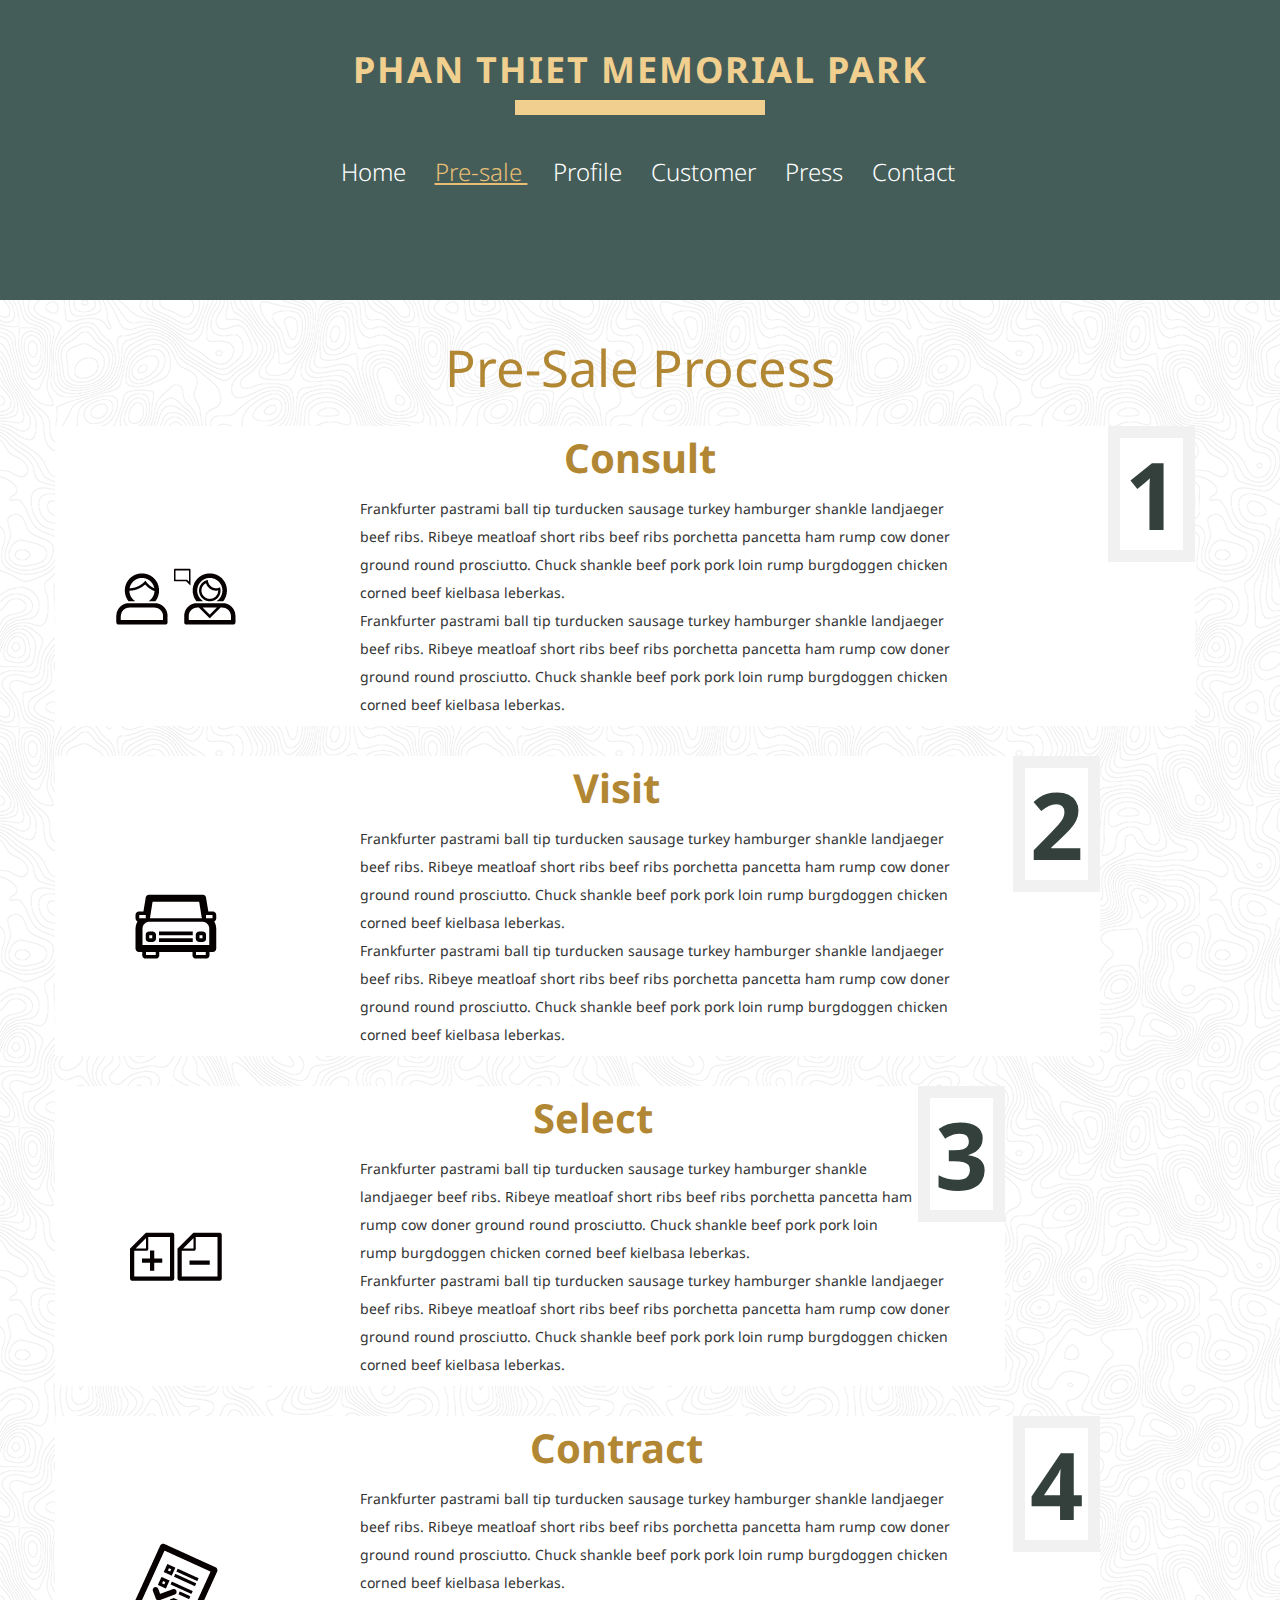
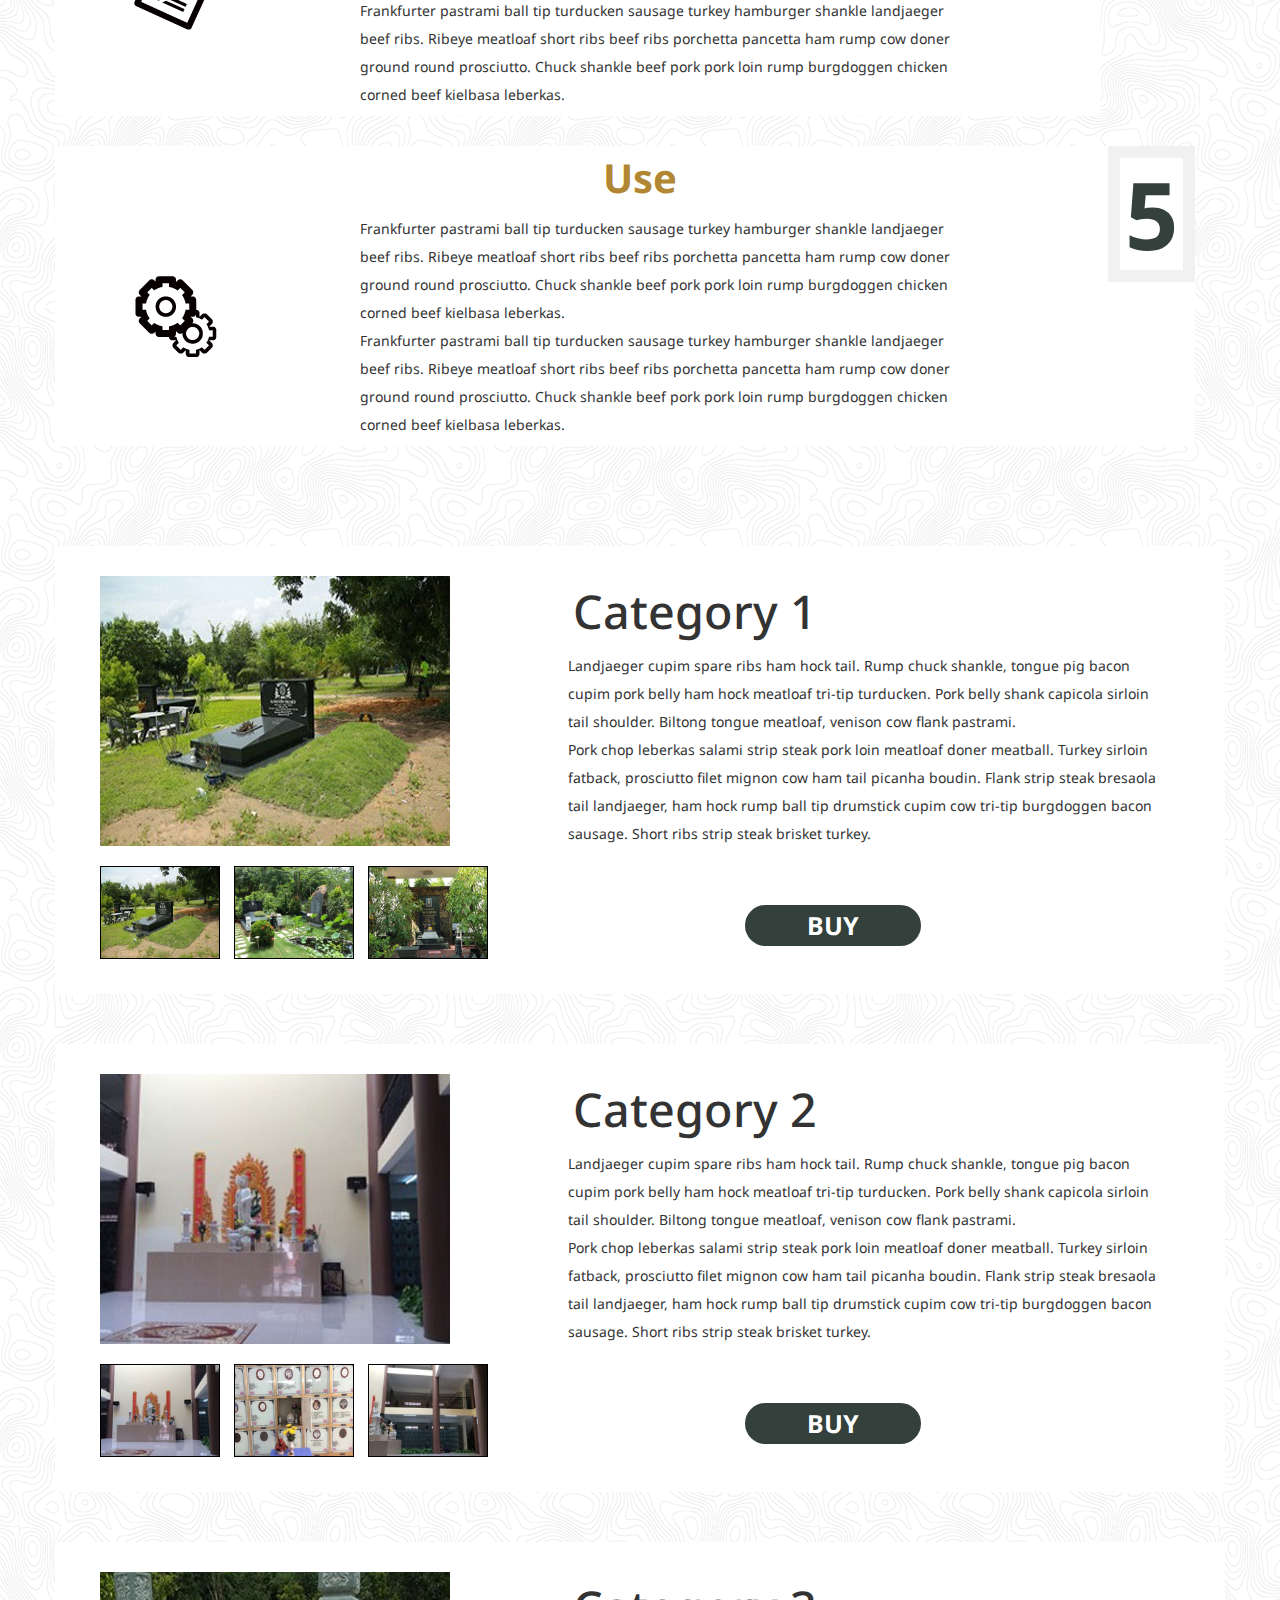
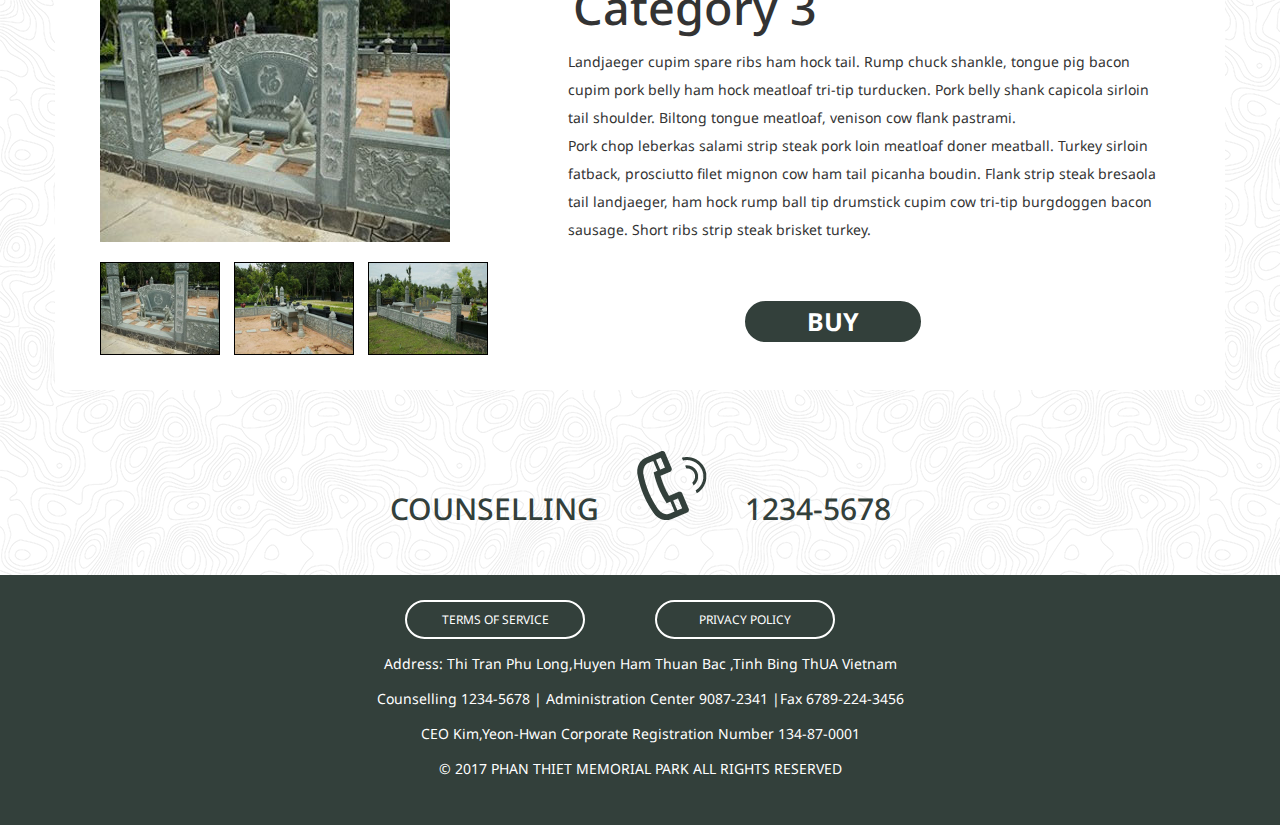
<file: presale2.html>
<!DOCTYPE html>
<html>
<meta charset="UTF-8">
<!-- IE Edge Meta Tag -->
<meta http-equiv="X-UA-Compatible" content="IE=edge">
<!-- Viewport -->
<meta name="viewport" content="width=device-width, initial-scale=1">
<link rel="icon" 
      type="image/png" 
      href="images/favicon.png">
<!-- Minified CSS -->

<link rel="stylesheet" href="css/bootstrap.min.css">
<link rel="stylesheet" type="text/css" href="css/presale2.css">
<!-- Optional IE8 Support -->
<!--[if lt IE 9]>
  <script src="https://oss.maxcdn.com/html5shiv/3.7.2/html5shiv.min.js"></script>
  <script src="https://oss.maxcdn.com/respond/1.4.2/respond.min.js"></script>
<![endif]-->
<title>PRESALE 2 PHAN THIET</title>
<head>
<style type="text/css">



</style>
</head>
<body>



<div id="mobileMenuClose">
  <ul>
      <li><a href="#" id="closeButton">X</a></li>

     <li><a href="index.html" >Home</a></li>
      <li><a href="#" class="active">Pre-sale </a></li>
       <li><a href="#">Profile</a></li>
      <li><a href="#">Customer</a></li>
      <li><a href="#">Press</a></li>
      <li><a href="#">Contact</a></li>    
   </ul> 
</div>


<div id="everything">

<header>
    
  <div id="logo" class="col-md-12">
    <h1>PHAN THIET MEMORIAL PARK <br>
    <span id="titleWidth"></span></h1>
  </div>
    
  <div id="mobileMenuOpen">    
     <a href="#">  
         &#9776;
     </a>     
  </div>



  <div   id="mainNav">
   <ul>
     <li><a href="index.html" >Home</a></li>
      <li><a href="#" class="active">Pre-sale </a></li>
       <li><a href="#">Profile</a></li>
      <li><a href="#">Customer</a></li>
      <li><a href="#">Press</a></li>
      <li><a href="#">Contact</a></li>    
   </ul>    
  </div>

  
</header>



<div class="container" id="process2">
     <h1>Pre-Sale Process</h1>
 <div class="row col-md-12 col-xs-12 process2Part">
    <img src="images/consultingIcon.png">
    <!-- <h3>&#10095;</h3> -->
    <h2 class="numbering">1</h2>
    <h2 class="processTitle">Consult</h2>
      

      <p>Frankfurter pastrami ball tip turducken sausage turkey hamburger shankle landjaeger beef ribs. Ribeye meatloaf short ribs beef ribs porchetta pancetta ham rump cow doner ground round prosciutto. Chuck shankle beef pork pork loin rump burgdoggen chicken corned beef kielbasa leberkas. <br>

      Frankfurter pastrami ball tip turducken sausage turkey hamburger shankle landjaeger beef ribs. Ribeye meatloaf short ribs beef ribs porchetta pancetta ham rump cow doner ground round prosciutto. Chuck shankle beef pork pork loin rump burgdoggen chicken corned beef kielbasa leberkas.</p>  
  
 </div>


 <div class="row col-md-11 col-xs-12 process2Part">
    <img src="images/visitingIcon.png">
    <!-- <h3>&#10095;</h3> -->
    <h2 class="numbering">2</h2>
    <h2 class="processTitle">Visit</h2>
      

      <p>Frankfurter pastrami ball tip turducken sausage turkey hamburger shankle landjaeger beef ribs. Ribeye meatloaf short ribs beef ribs porchetta pancetta ham rump cow doner ground round prosciutto. Chuck shankle beef pork pork loin rump burgdoggen chicken corned beef kielbasa leberkas. <br>

      Frankfurter pastrami ball tip turducken sausage turkey hamburger shankle landjaeger beef ribs. Ribeye meatloaf short ribs beef ribs porchetta pancetta ham rump cow doner ground round prosciutto. Chuck shankle beef pork pork loin rump burgdoggen chicken corned beef kielbasa leberkas.</p>  
  
 </div>


 <div class="row col-md-10 col-xs-12 process2Part">
    <img src="images/selectIcon.png">
    <!-- <h3>&#10095;</h3> -->
    <h2 class="numbering">3</h2>
    <h2 class="processTitle">Select</h2>
      

      <p>Frankfurter pastrami ball tip turducken sausage turkey hamburger shankle landjaeger beef ribs. Ribeye meatloaf short ribs beef ribs porchetta pancetta ham rump cow doner ground round prosciutto. Chuck shankle beef pork pork loin rump burgdoggen chicken corned beef kielbasa leberkas. <br>

      Frankfurter pastrami ball tip turducken sausage turkey hamburger shankle landjaeger beef ribs. Ribeye meatloaf short ribs beef ribs porchetta pancetta ham rump cow doner ground round prosciutto. Chuck shankle beef pork pork loin rump burgdoggen chicken corned beef kielbasa leberkas.</p>  
  
 </div>


 <div class="row col-md-11 col-xs-12 process2Part">
    <img src="images/contract.png">
    <!-- <h3>&#10095;</h3> -->
    <h2 class="numbering">4</h2>
    <h2 class="processTitle">Contract</h2>
      

      <p>Frankfurter pastrami ball tip turducken sausage turkey hamburger shankle landjaeger beef ribs. Ribeye meatloaf short ribs beef ribs porchetta pancetta ham rump cow doner ground round prosciutto. Chuck shankle beef pork pork loin rump burgdoggen chicken corned beef kielbasa leberkas. <br>

      Frankfurter pastrami ball tip turducken sausage turkey hamburger shankle landjaeger beef ribs. Ribeye meatloaf short ribs beef ribs porchetta pancetta ham rump cow doner ground round prosciutto. Chuck shankle beef pork pork loin rump burgdoggen chicken corned beef kielbasa leberkas.</p>  
  
 </div>


 <div class="row col-md-12 col-xs-12 process2Part">
    <img src="images/useIcon.png">
    <!-- <h3>&#10 095;</h3> -->
    <h2 class="numbering">5</h2>
    <h2 class="processTitle">Use</h2>
      

      <p>Frankfurter pastrami ball tip turducken sausage turkey hamburger shankle landjaeger beef ribs. Ribeye meatloaf short ribs beef ribs porchetta pancetta ham rump cow doner ground round prosciutto. Chuck shankle beef pork pork loin rump burgdoggen chicken corned beef kielbasa leberkas. <br>

      Frankfurter pastrami ball tip turducken sausage turkey hamburger shankle landjaeger beef ribs. Ribeye meatloaf short ribs beef ribs porchetta pancetta ham rump cow doner ground round prosciutto. Chuck shankle beef pork pork loin rump burgdoggen chicken corned beef kielbasa leberkas.</p>  
  
 </div>
  
</div>


<div class="container" id="categories">





  <div class="row category">

    <div class="col-md-5 lightbox">
       
        <div class="lightboxMain">
            <img src="images/categories/cat1.1.jpg">
        </div>

         <div class="lightboxThumbs">

           <img src="images/categories/cat1.1.jpg">
           <img src="images/categories/cat1.2.jpg">
           <img src="images/categories/cat1.3.jpg">
           
         </div>



    </div>


    <div class="col-md-6 catDesc">
     <h2>Category 1</h2>
     <p>Landjaeger cupim spare ribs ham hock tail. Rump chuck shankle, tongue pig bacon cupim pork belly ham hock meatloaf tri-tip turducken. Pork belly shank capicola sirloin tail shoulder. Biltong tongue meatloaf, venison cow flank pastrami.  
    <br>
     Pork chop leberkas salami strip steak pork loin meatloaf doner meatball. Turkey sirloin fatback, prosciutto filet mignon cow ham tail picanha boudin. Flank strip steak bresaola tail landjaeger, ham hock rump ball tip drumstick cupim cow tri-tip burgdoggen bacon sausage. Short ribs strip steak brisket turkey.
     </p>

     
     <button>BUY</button>

    </div>



  </div>


  <div class="row category">

    <div class="col-md-5 lightbox">
       
        <div class="lightboxMain">
            <img src="images/categories/cat2.1.jpg">
        </div>

         <div class="lightboxThumbs">

           <img src="images/categories/cat2.1.jpg">
           <img src="images/categories/cat2.2.jpg">
           <img src="images/categories/cat2.3.jpg">
           
         </div>



    </div>


    <div class="col-md-6 catDesc">
     <h2>Category 2</h2>
     <p>Landjaeger cupim spare ribs ham hock tail. Rump chuck shankle, tongue pig bacon cupim pork belly ham hock meatloaf tri-tip turducken. Pork belly shank capicola sirloin tail shoulder. Biltong tongue meatloaf, venison cow flank pastrami.  
    <br>
     Pork chop leberkas salami strip steak pork loin meatloaf doner meatball. Turkey sirloin fatback, prosciutto filet mignon cow ham tail picanha boudin. Flank strip steak bresaola tail landjaeger, ham hock rump ball tip drumstick cupim cow tri-tip burgdoggen bacon sausage. Short ribs strip steak brisket turkey.
     </p>

     
     <button>BUY</button>

    </div>



  </div>


  <div class="row category">

    <div class="col-md-5 lightbox">
       
        <div class="lightboxMain">
            <img src="images/categories/cat3.1.jpg">
        </div>

         <div class="lightboxThumbs">

           <img src="images/categories/cat3.1.jpg">
           <img src="images/categories/cat3.2.jpg">
           <img src="images/categories/cat3.3.jpg">
           
         </div>



    </div>


    <div class="col-md-6 catDesc">
     <h2>Category 3</h2>
     <p>Landjaeger cupim spare ribs ham hock tail. Rump chuck shankle, tongue pig bacon cupim pork belly ham hock meatloaf tri-tip turducken. Pork belly shank capicola sirloin tail shoulder. Biltong tongue meatloaf, venison cow flank pastrami.  
    <br>
     Pork chop leberkas salami strip steak pork loin meatloaf doner meatball. Turkey sirloin fatback, prosciutto filet mignon cow ham tail picanha boudin. Flank strip steak bresaola tail landjaeger, ham hock rump ball tip drumstick cupim cow tri-tip burgdoggen bacon sausage. Short ribs strip steak brisket turkey.
     </p>

     
     <button>BUY</button>

    </div>



  </div>
  




</div>






































<div class="container">

<div class="row" id="call">
 
 <div class="col-md-12  col-xs-12 ">
   <h2>COUNSELLING <a href="tel:010-63878-5787"><img src="images/call1.png"></a>  1234-5678</h2> 

 </div>
  

</div>

</div>





<footer>
  
  <div class="container footerContents">
     
     <div class="row footerButtons">
     <button id="termsButton">Terms of Service</button><button id="privacyButton">Privacy Policy</button>
     </div>

     <div class="row">
       <div class="col-md-12 col-xs-12">
         <p> Address: Thi Tran Phu Long,Huyen Ham Thuan Bac ,Tinh Bing ThUA Vietnam</p>

       </div>
       
     </div>

     <div class="row">
       <p> Counselling 1234-5678  | Administration Center 9087-2341 |Fax 6789-224-3456 </p>
     </div>

     <div class="row">
        <p>
          CEO Kim,Yeon-Hwan Corporate Registration Number 134-87-0001
        </p>
     </div> 

     <div class="row">
       <p>
         &copy; 2017 PHAN THIET MEMORIAL PARK ALL RIGHTS RESERVED
       </p>
     </div>


  </div>






</footer>

</div>



<!-- jQuery -->
<script src="js/jquery-2.1.0.min.js"></script>
<!-- Minified JavaScript -->
<script src="js/bootstrap.min.js"></script>

<script src="js/script.js" type="text/javascript"></script>

<script type="text/javascript">

var openMenu =document.getElementById('mobileMenuOpen');
var closeMenu=document.getElementById('closeButton');
var mobileMenuPage=document.getElementById('mobileMenuClose');
var everything = document.getElementById('everything');

/* Set the width of the side navigation to 250px */
function openNav() {
    document.getElementById("mobileMenuClose").style.width = "100%";
    mobileMenuPage.style.display="block";
    everything.style.opacity='0.2';
}

/* Set the width of the side navigation to 0 */
function closeNav() {
    document.getElementById("mobileMenuClose").style.width = "0";
    mobileMenuPage.style.display="none";
    everything.style.opacity='1.0';
}

openMenu.addEventListener('click',openNav,false);
closeMenu.addEventListener('click',closeNav,false);

</script>


<script type="text/javascript">
var mainBoxArray=document.getElementsByClassName('lightboxMain');

var mainBox1=mainBoxArray[0];
var mainBox2=mainBoxArray[1];
var mainBox3=mainBoxArray[2];

var thumbBoxArray=document.getElementsByClassName('lightboxThumbs');
var thumbnails1=thumbBoxArray[0].children;
var thumbnails2=thumbBoxArray[1].children;
var thumbnails3=thumbBoxArray[2].children;


  
function addMainPic(e){

 
var mainPos=e.target.getAttribute('src');
var mainPic=document.createElement('img');
mainPic.setAttribute('src',mainPos);
mainBox1.appendChild(mainPic);

if (mainBox1.childElementCount >1 ) {
  var removable=mainBox1.firstElementChild;
  mainBox1.removeChild(removable);
}

}



function addMainPic1(e){

 
var mainPos=e.target.getAttribute('src');
var mainPic=document.createElement('img');
mainPic.setAttribute('src',mainPos);
mainBox2.appendChild(mainPic);

if (mainBox2.childElementCount >1 ) {
  var removable=mainBox2.firstElementChild;
  mainBox2.removeChild(removable);
}

}

function addMainPic2(e){

 
var mainPos=e.target.getAttribute('src');
var mainPic=document.createElement('img');
mainPic.setAttribute('src',mainPos);
mainBox3.appendChild(mainPic);

if (mainBox3.childElementCount >1 ) {
  var removable=mainBox3.firstElementChild;
  mainBox3.removeChild(removable);
}

}


(function executeThumbnails(){

for (var i = 0; i <thumbnails1.length; i++) {
 thumbnails1[i].addEventListener('click',addMainPic,false);
}
for (var i = 0; i <thumbnails2.length; i++) {
 thumbnails2[i].addEventListener('click',addMainPic1,false);
}

for (var i = 0; i <thumbnails1.length; i++) {
 thumbnails3[i].addEventListener('click',addMainPic2,false);
}

})();




</script>





</body>
</html>
</file>
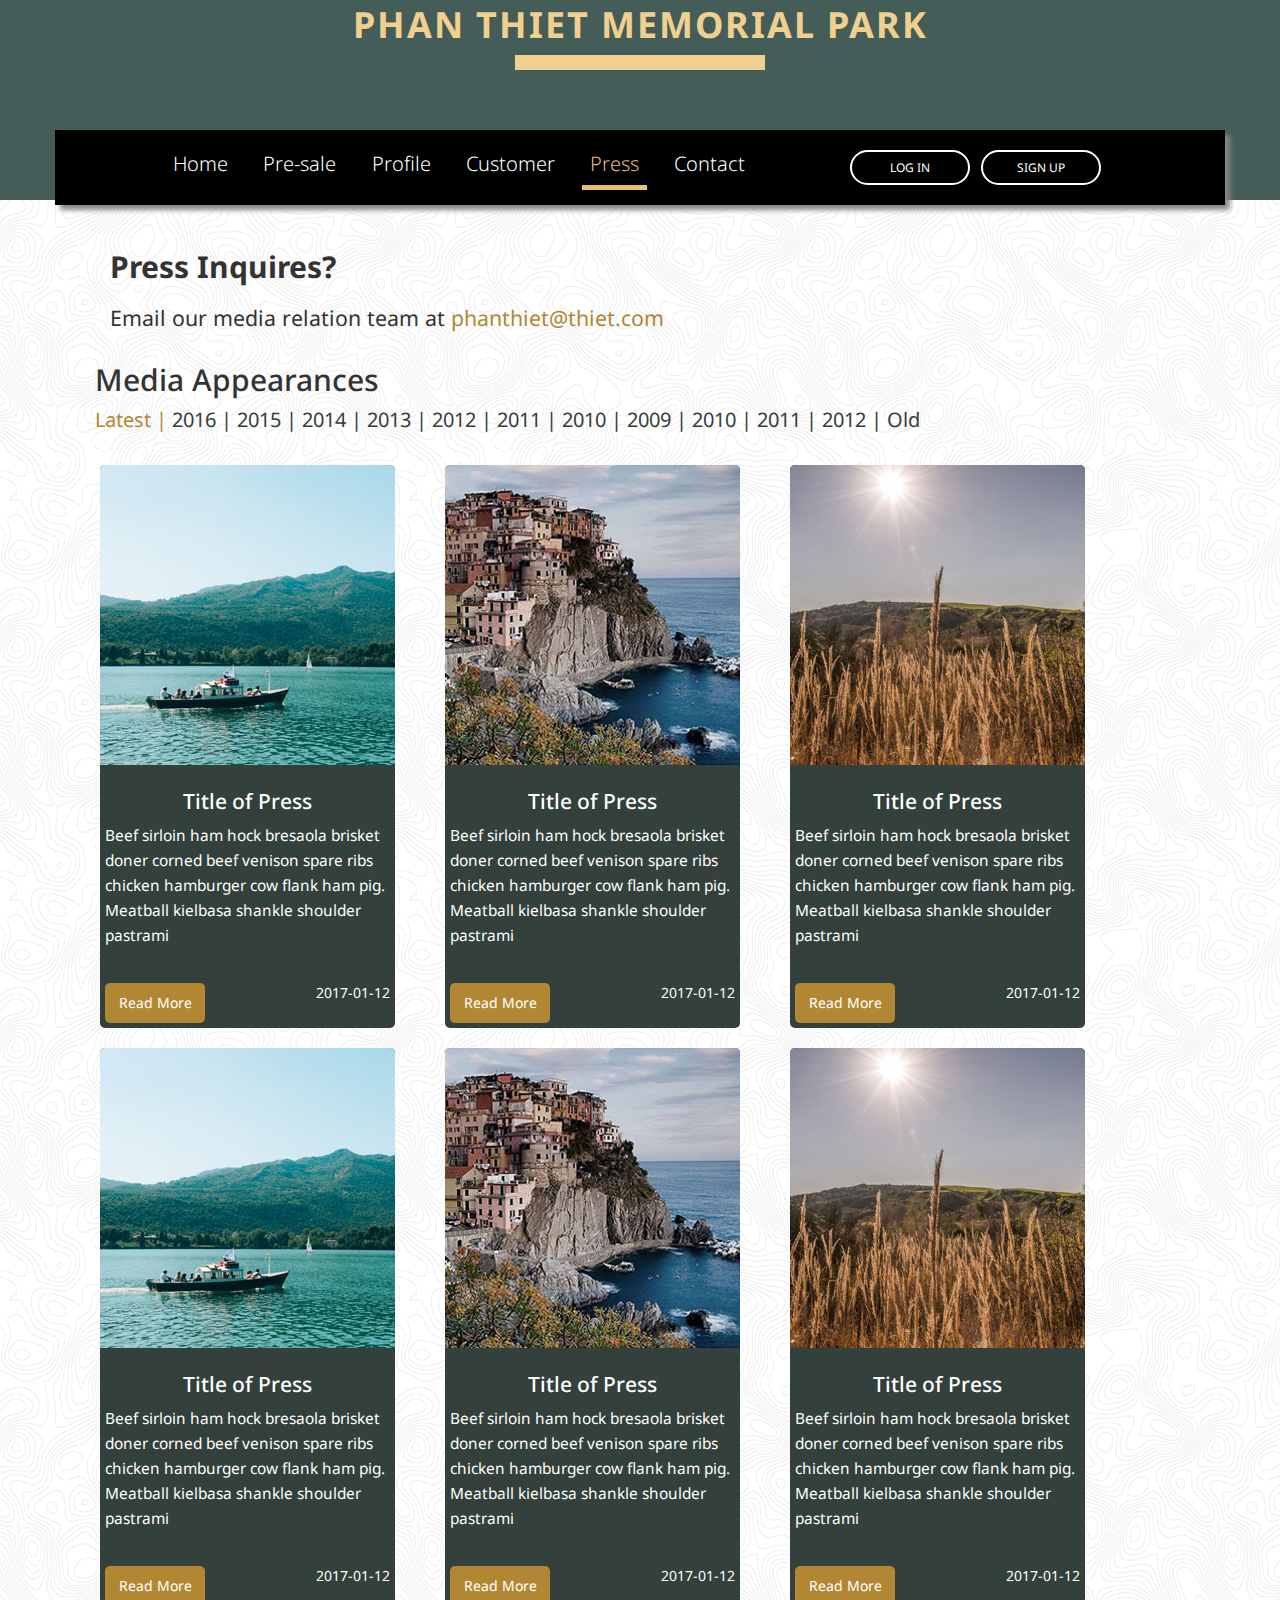
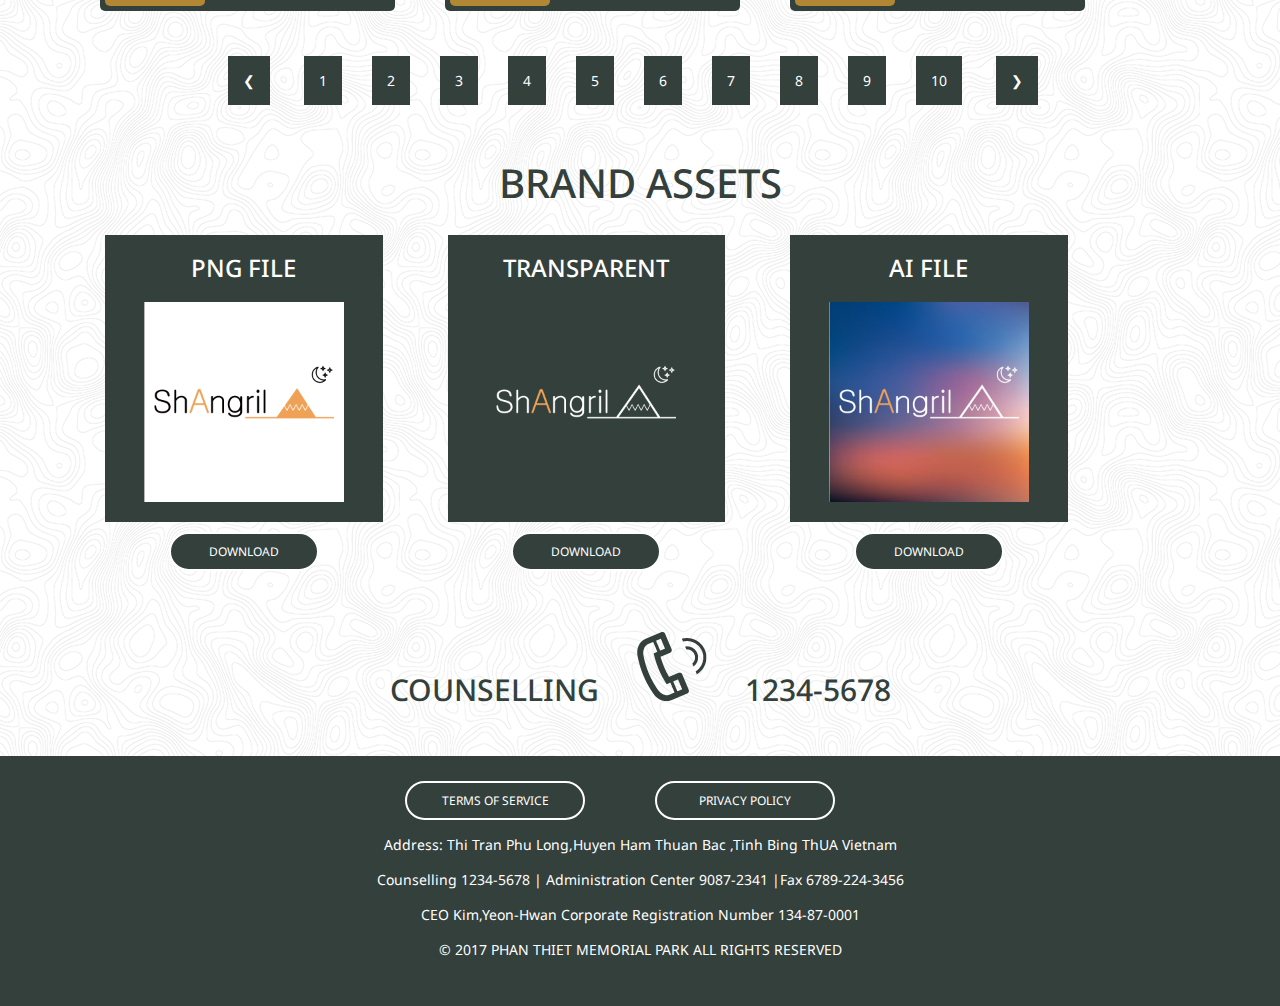
<file: press.html>
<!DOCTYPE html>
<html>
<meta charset="UTF-8">
<!-- IE Edge Meta Tag -->
<meta http-equiv="X-UA-Compatible" content="IE=edge">
<!-- Viewport -->
<meta name="viewport" content="width=device-width, initial-scale=1">
<link rel="icon" 
      type="image/png" 
      href="images/favicon.png">
<!-- Minified CSS -->
<link rel="stylesheet" href="css/bootstrap.min.css">
<link rel="stylesheet" type="text/css" href="css/press.css">
<!-- Optional IE8 Support -->
<!--[if lt IE 9]>
  <script src="https://oss.maxcdn.com/html5shiv/3.7.2/html5shiv.min.js"></script>
  <script src="https://oss.maxcdn.com/respond/1.4.2/respond.min.js"></script>
<![endif]-->
<title>PRESS PHAN THIET</title>
<head>
<style type="text/css">
/* LOGIN AND SIGN UP */


.modal-header{
  background-color:#455D59;
  font-family:'Noto Sans',sans-serif;
}


h4.modal-title{
color:white;
text-align:center;
font-size:20pt;
}

/*  LOGIN  FORM  */
.form-signin {
  font-size:100%;
  max-width: 330px;
  padding: 15px;
  margin: 0 auto;
}
.form-signin .form-signin-heading,
.form-signin .checkbox {
  margin-bottom: 10px;
}
.form-signin .checkbox {
  font-weight: normal;
}
.form-signin .form-control {
  position: relative;
  height: auto;
  -webkit-box-sizing: border-box;
     -moz-box-sizing: border-box;
          box-sizing: border-box;
  padding: 10px;
  font-size: 16px;
}
.form-signin .form-control:focus {
  z-index: 2;
}
.form-signin input[type="email"] {
  margin-bottom: -1px;
  border-bottom-right-radius: 0;
  border-bottom-left-radius: 0;
}
.form-signin input[type="password"] {
  margin-bottom: 10px;
  border-top-left-radius: 0;
  border-top-right-radius: 0;
}

button.signIn{
background-color:#455D59;
}


/* SIGN UP FORM  */


button.btn-warning{
display:block;
margin:0px auto 0px auto;
background-color:#455D59;
width:80%;
border:0px;
transition:all .5s ease;
-webkit-transition:all 1s ease;
-moz-transition:all 1s ease;
}


button.btn-warning:hover{
color:#34403c;
background-color:#F0CF8F ;
font-weight:700;
letter-spacing: 1px;
}

.close{
 color: #fff; 
  opacity: 1; 
}
.close span{
  color:#ffffff;
  font-size:35pt;

}

.input-group-addon{
  border:0px;
  background-color:none;
}


</style>
</head>
<body>



<div id="mobileMenuClose">
  <ul>
      <li><a href="#" id="closeButton">X</a></li>

     <li><a href="index.html">Home</a></li>
      <li><a href="preSale.html">Pre-sale </a></li>
       <li><a href="profile.html">Profile</a></li>
      <li><a href="noticeboard.html">Customer</a></li>
      <li><a href="press.html" class="active" >Press</a></li>
      <li><a href="contact.html">Contact</a></li>    
   </ul> 
</div>


<div id="everything">

<header>
    
  <div id="logo" class="col-md-12">
    <h1>PHAN THIET MEMORIAL PARK <br>
    <span id="titleWidth"></span></h1>
  </div>
    
  <div id="mobileMenuOpen">    
     <a href="#">  
         &#9776;
     </a>     
  </div>



  <div class="container">
 
  <div  class="row navAndLog">
  <div id="mainNav" class="col-md-8">
    <ul>
     <li><a href="index.html" >Home</a></li>
      <li><a href="preSale.html" >Pre-sale </a></li>
       <li><a href="profile.html">Profile</a></li>
      <li><a href="noticeboard.html">Customer</a></li>
      <li><a href="press.html" class="active">Press</a></li>
      <li><a href="contact.html">Contact</a></li>    
   </ul>  
  </div>

  <div class="col-md-4 loging">
    <button id="logIn"  data-toggle="modal" data-target="#myModal">Log In</button> 
    <button id="signUp" data-toggle="modal" data-target="#myModal1">Sign Up</button>
  </div>
     
  </div>

  </div>



</header>




<div class="container">

<div class="row">
 <div class="col-md-12 pressInquire">
   
   <h2>Press Inquires? </h2>
   <p>Email our media relation team at <span class="email">phanthiet@thiet.com</span> 
   </p>

 </div>

</div>

</div>



<div class="container mediaAppearance">

<div class="row mediaTop">
  <div class="col-md-12">
    <h2>Media Appearances</h2>
  </div>
  <div class="col-md-12 mediaTimeLine">
     
     <a href="#" class="activeTimeLine">Latest | </a>
     <a href="#">2016 |  </a><a href="#">2015 | </a><a href="#">2014 | </a><a href="#">2013 |  </a> <a href="#">2012 | </a><a href="#">2011 | </a><a href="#">2010 | </a><a href="#">2009 | </a><a href="#">2010 | </a><a href="#">2011 | </a><a href="#">2012 | </a><a href="#">Old</a>
   
    
  </div>
</div>
</div>


<div class="container pressPosts">

<div class="row pressBox">
  
  <div class="col-md-3 col-xs-10 pressPost">
    
    
    <img src="images/press/press1.jpg">
    <h3>Title of Press</h3>
    <p>Beef sirloin ham hock bresaola brisket doner corned beef venison spare ribs chicken hamburger cow flank ham pig. Meatball kielbasa shankle shoulder pastrami</p>
    
    <a href="press1.html">Read More</a> <span class="dateOfPress">2017-01-12</span>  
  </div>

   <div class="col-md-3  col-xs-10 pressPost">
    
   
    <img src="images/press/press2.jpg"><h3>Title of Press</h3>
    <p>Beef sirloin ham hock bresaola brisket doner corned beef venison spare ribs chicken hamburger cow flank ham pig. Meatball kielbasa shankle shoulder pastrami</p>
    
    <a href="press1.html">Read More</a>  <span class="dateOfPress">2017-01-12</span> 

  </div>


   <div class="col-md-3  col-xs-10 pressPost">
    
    
    <img src="images/press/press3.jpg"><h3>Title of Press</h3>
    <p>Beef sirloin ham hock bresaola brisket doner corned beef venison spare ribs chicken hamburger cow flank ham pig. Meatball kielbasa shankle shoulder pastrami</p>
    
    <a href="press1.html">Read More</a> <span class="dateOfPress">2017-01-12</span> 
  </div>
  
</div>

<div class="row pressBox">
  
  <div class="col-md-3 col-xs-10 pressPost">
    
    
    <img src="images/press/press1.jpg"><h3>Title of Press</h3>
    <p>Beef sirloin ham hock bresaola brisket doner corned beef venison spare ribs chicken hamburger cow flank ham pig. Meatball kielbasa shankle shoulder pastrami</p>
    
    <a href="press1.html">Read More</a> <span class="dateOfPress">2017-01-12</span> 

  </div>

   <div class="col-md-3 col-xs-10 pressPost">
   
    
    <img src="images/press/press2.jpg"> <h3>Title of Press</h3>
    <p>Beef sirloin ham hock bresaola brisket doner corned beef venison spare ribs chicken hamburger cow flank ham pig. Meatball kielbasa shankle shoulder pastrami</p>
    
    <a href="press1.html">Read More</a> <span class="dateOfPress">2017-01-12</span>  

  </div>


   <div class="col-md-3 col-xs-10 pressPost">
    
    
    <img src="images/press/press3.jpg"> <h3>Title of Press</h3>
    <p>Beef sirloin ham hock bresaola brisket doner corned beef venison spare ribs chicken hamburger cow flank ham pig. Meatball kielbasa shankle shoulder pastrami</p>
    
    <a href="press1.html">Read More</a>  <span class="dateOfPress">2017-01-12</span>

  </div>
  
</div>
  

</div>



<div class="container" id="pagingPress">
 
 <div class="row paginationBox">
  
  <div class="col-md-12  pagination">
    
    <a href="#" id="pageLeft">&#10094;</a> <a href="#">1</a><a href="#">2</a><a href="#">3</a><a href="#">4</a><a href="#">5</a><a href="#">6</a><a href="#">7</a><a href="#">8</a><a href="#">9</a><a href="#">10</a> <a href="#" id="pageRight">&#10095;</a>

  </div>
   
 </div>


</div>




<div class="container" id="brandAssets">
   <h2>BRAND ASSETS</h2>
 <div class="row brandAssets">

    <div class="col-md-3 col-xs-11 brandAsset">
     <div class="brandAssetBox">
       <h3>PNG FILE</h3>
       <img src="images/press/pngBrand.png" download="download">
     </div> 
      <a href="images/press/pngBrand.png" download="download">Download</a>   
    </div>

    <div class="col-md-3 col-xs-11   brandAsset">
     <div class="brandAssetBox">
       <h3>TRANSPARENT</h3>
       <img src="images/press/transparentBrand1.png">
     </div> 
      <a href="images/press/transparentBrand1.png" download="download">Download</a>   
    </div>

    <div class="col-md-3 col-xs-11  brandAsset">
     <div class="brandAssetBox">
       <h3>AI FILE</h3>
       <img src="images/press/aiFile.jpg">
     </div> 
      <a href="images/press/ai logo.ai" download="download">Download</a>   
    </div>
   

 </div>
  

</div>






<div class="container">

<div class="row" id="call">
 
 <div class="col-md-12  col-xs-12 ">
   <h2>COUNSELLING <a href="tel:010-63878-5787"><img src="images/call1.png"></a>  1234-5678</h2> 

 </div>
  
</div>

</div>


<footer>
  
  <div class="container footerContents">
     
     <div class="row footerButtons">
     <button id="termsButton">Terms of Service</button><button id="privacyButton">Privacy Policy</button>
     </div>

     <div class="row">
       <div class="col-md-12 col-xs-12">
         <p> Address: Thi Tran Phu Long,Huyen Ham Thuan Bac ,Tinh Bing ThUA Vietnam</p>

       </div>
       
     </div>

     <div class="row">
       <p> Counselling 1234-5678  | Administration Center 9087-2341 |Fax 6789-224-3456 </p>
     </div>

     <div class="row">
        <p>
          CEO Kim,Yeon-Hwan Corporate Registration Number 134-87-0001
        </p>
     </div> 

     <div class="row">
       <p>
         &copy; 2017 PHAN THIET MEMORIAL PARK ALL RIGHTS RESERVED
       </p>
     </div>


  </div>






</footer>


<!-- Modal -->
<div class="modal fade" id="myModal" tabindex="-1" role="dialog" aria-labelledby="myModalLabel">
  <div class="modal-dialog" role="document">
    <div class="modal-content">
      <div class="modal-header">
        <button type="button" class="close" data-dismiss="modal" aria-label="Close"><span aria-hidden="true">&times;</span></button>
        <h4 class="modal-title" id="myModalLabel">PHAN THIET LOG IN</h4>
      </div>
      <div class="modal-body">
           <form class="form-signin">
        
        <label for="inputEmail" class="sr-only">Email address</label>
        <input type="email" id="inputEmail" class="form-control" placeholder="Email address" required autofocus>
        <label for="inputPassword" class="sr-only">Password</label>
        <input type="password" id="inputPassword" class="form-control" placeholder="Password" required>
        <div class="checkbox">
          <label>
            <input type="checkbox" value="remember-me"> Remember me
          </label>
        </div>
        <button class="btn btn-lg btn-primary btn-block signIn" type="submit">LOGIN</button>
      </form>
      </div>
      <div class="modal-footer">
        <button type="button" class="btn btn-default" data-dismiss="modal">Close</button>
        
      </div>
    </div>
  </div>
</div>





<!-- Modal2 -->
<div class="modal fade" id="myModal1" tabindex="-1" role="dialog" aria-labelledby="myModalLabel">
  <div class="modal-dialog" role="document">
    <div class="modal-content">
        
       <!-- Modal Header --> 
      <div class="modal-header">
        <button type="button" class="close" data-dismiss="modal" aria-label="Close"><span aria-hidden="true">&times;</span></button>
        <h4 class="modal-title" id="myModalLabel">SIGN UP TO PHAN THIET</h4>
      </div>

      <div class="modal-body">
        
        <form class="well form-horizontal" action=" " method="post"  id="contact_form">
          <fieldset>


          <!-- Text input-->
           <div class="form-group">
            <div class="col-md-12 inputGroupContainer">
              <div class="input-group">
              <span class="input-group-addon"><i class="glyphicon glyphicon-user"></i></span>
              <input  name="first_name" placeholder="First Name" class="form-control"  type="text">
              </div>
            </div>
           </div>

          <!-- Text input-->

        <div class="form-group">
  
          <div class="col-md-12 inputGroupContainer">
          <div class="input-group">
          <span class="input-group-addon"><i class="glyphicon glyphicon-user"></i></span>
          <input name="last_name" placeholder="Last Name" class="form-control"  type="text">
          </div>
          </div>
        </div>

       <div class="form-group"> 
 
        <div class="col-md-12 selectContainer">
          <div class="input-group">
            <span class="input-group-addon"><i class="glyphicon glyphicon-list"></i></span>
            <select name="department" class="form-control selectpicker">
            <option value="">Select your Residence</option>
            <option>Danag</option>
            <option>Hanoi</option>
            <option >Ho Chi Minh</option>
            <option >Nha Trang</option>
            <option >Da Lat</option>
            </select>
          </div>
        </div>
      </div>
  
    <!-- Text input-->

    <div class="form-group">
 
      <div class="col-md-12 inputGroupContainer">
       <div class="input-group">
        <span class="input-group-addon"><i class="glyphicon glyphicon-user"></i></span>
         <input  name="user_name" placeholder="Username" class="form-control"  type="text">
      </div>
     </div>
    </div>

    <!-- Text input-->

    <div class="form-group">
      <div class="col-md-12 inputGroupContainer">
        <div class="input-group">
         <span class="input-group-addon"><i class="glyphicon glyphicon-lock"></i></span>
         <input name="user_password" placeholder="Password" class="form-control"  type="password">
       </div>
     </div>
    </div>

    <!-- Text input-->

    <div class="form-group">
       <div class="col-md-12 inputGroupContainer">
        <div class="input-group">
           <span class="input-group-addon"><i class="glyphicon glyphicon-lock"></i></span>
          <input name="confirm_password" placeholder="Confirm Password" class="form-control"  type="password">
       </div>
       </div>
     </div>

       <!-- Text input-->
      <div class="form-group">
  
         <div class="col-md-12 inputGroupContainer">
           <div class="input-group">
            <span class="input-group-addon"><i class="glyphicon glyphicon-envelope"></i></span>
           <input name="email" placeholder="E-Mail Address" class="form-control"  type="text">
           </div>
        </div>
      </div>


<!-- Text input-->
       
  <div class="form-group"> 
    <div class="col-md-12 inputGroupContainer">
      <div class="input-group">
        <span class="input-group-addon"><i class="glyphicon glyphicon-earphone"></i></span>
       <input name="contact_no" placeholder="Phone Number" class="form-control" type="text">
      </div>
    </div>
   </div>



 <!-- Button -->
     <div class="form-group">
     <div class="col-md-12">
     <button type="submit" class="btn btn-warning">SUBMIT</button>
     </div>
     </div>

</fieldset>
</form>

      </div>




      <div class="modal-footer">
        <button type="button" class="btn btn-default" data-dismiss="modal">Close</button>
        
      </div>
    </div>
  </div>
</div>









</div>



<!-- jQuery -->
<script src="js/jquery-2.1.0.min.js"></script>
<!-- Minified JavaScript -->
<script src="js/bootstrap.min.js"></script>

<script src="js/script.js" type="text/javascript"></script>

<script type="text/javascript">

var openMenu =document.getElementById('mobileMenuOpen');
var closeMenu=document.getElementById('closeButton');
var mobileMenuPage=document.getElementById('mobileMenuClose');
var everything = document.getElementById('everything');

/* Set the width of the side navigation to 250px */
function openNav() {
    document.getElementById("mobileMenuClose").style.width = "100%";
    mobileMenuPage.style.display="block";
    everything.style.opacity='0.2';
}

/* Set the width of the side navigation to 0 */
function closeNav() {
    document.getElementById("mobileMenuClose").style.width = "0";
    mobileMenuPage.style.display="none";
    everything.style.opacity='1.0';
}

openMenu.addEventListener('click',openNav,false);
closeMenu.addEventListener('click',closeNav,false);

</script>
</body>
</html>
</file>
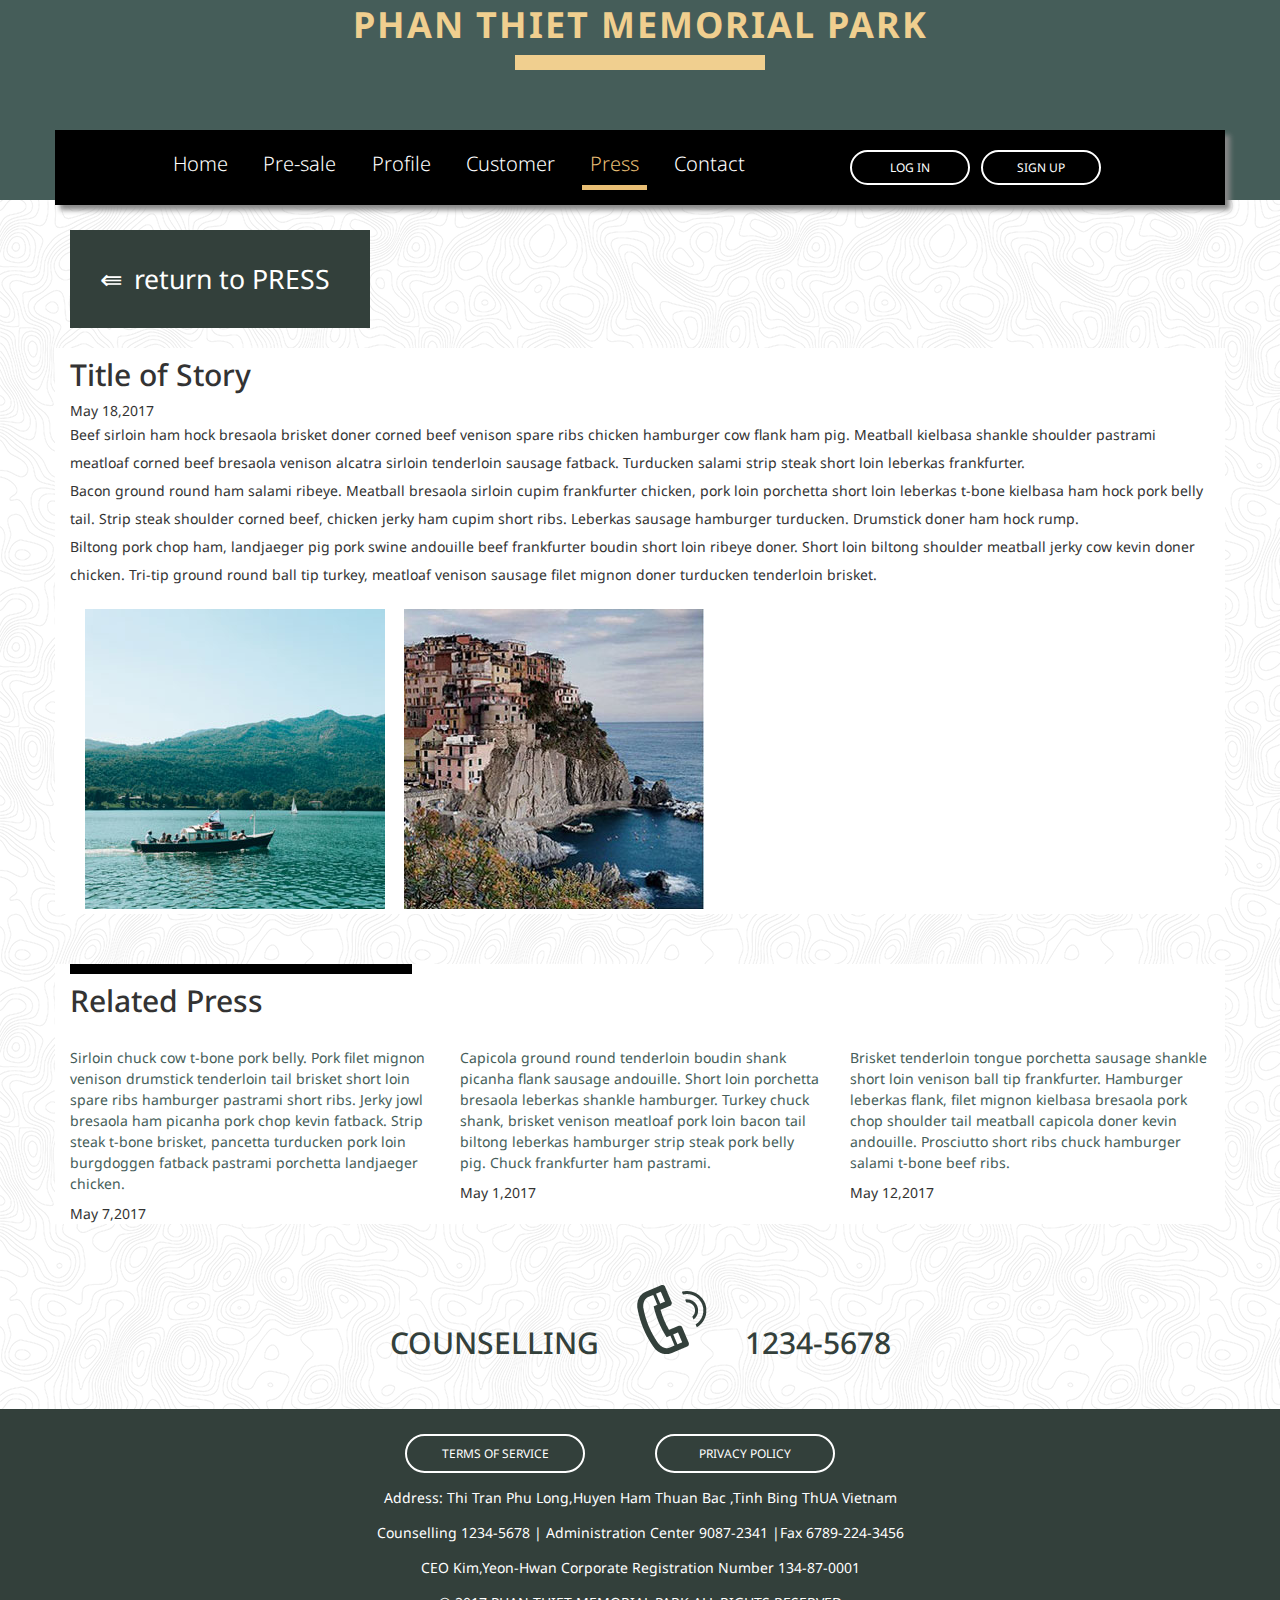
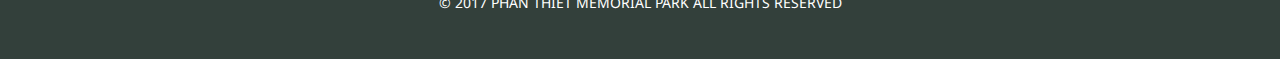
<file: press1.html>
<!DOCTYPE html>
<html>
<meta charset="UTF-8">
<!-- IE Edge Meta Tag -->
<meta http-equiv="X-UA-Compatible" content="IE=edge">
<!-- Viewport -->
<meta name="viewport" content="width=device-width, initial-scale=1">
<link rel="icon" 
      type="image/png" 
      href="images/favicon.png">
<!-- Minified CSS -->
<link rel="stylesheet" href="css/bootstrap.min.css">
<link rel="stylesheet" type="text/css" href="css/press1.css">
<!-- Optional IE8 Support -->
<!--[if lt IE 9]>
  <script src="https://oss.maxcdn.com/html5shiv/3.7.2/html5shiv.min.js"></script>
  <script src="https://oss.maxcdn.com/respond/1.4.2/respond.min.js"></script>
<![endif]-->
<title>PRESS1 PHAN THIET</title>
<head>
<style type="text/css">

/* LOGIN AND SIGN UP */
.modal-header{
  background-color:#455D59;
  font-family:'Noto Sans',sans-serif;
}

h4.modal-title{
color:white;
text-align:center;
font-size:20pt;
}

/*  LOGIN  FORM  */
.form-signin {
  font-size:100%;
  max-width: 330px;
  padding: 15px;
  margin: 0 auto;
}
.form-signin .form-signin-heading,
.form-signin .checkbox {
  margin-bottom: 10px;
}
.form-signin .checkbox {
  font-weight: normal;
}
.form-signin .form-control {
  position: relative;
  height: auto;
  -webkit-box-sizing: border-box;
     -moz-box-sizing: border-box;
          box-sizing: border-box;
  padding: 10px;
  font-size: 16px;
}
.form-signin .form-control:focus {
  z-index: 2;
}
.form-signin input[type="email"] {
  margin-bottom: -1px;
  border-bottom-right-radius: 0;
  border-bottom-left-radius: 0;
}
.form-signin input[type="password"] {
  margin-bottom: 10px;
  border-top-left-radius: 0;
  border-top-right-radius: 0;
}

button.signIn{
background-color:#455D59;
}


/* SIGN UP FORM  */
button.btn-warning{
display:block;
margin:0px auto 0px auto;
background-color:#455D59;
width:80%;
border:0px;
transition:all .5s ease;
-webkit-transition:all 1s ease;
-moz-transition:all 1s ease;
}
button.btn-warning:hover{
color:#34403c;
background-color:#F0CF8F ;
font-weight:700;
letter-spacing: 1px;
}

.close{
 color: #fff; 
  opacity: 1; 
}
.close span{
  color:#ffffff;
  font-size:35pt;

}

.input-group-addon{
  border:0px;
  background-color:none;
}


</style>
</head>
<body>



<div id="mobileMenuClose">
  <ul>
      <li><a href="#" id="closeButton">X</a></li>

     <li><a href="index.html">Home</a></li>
      <li><a href="preSale.html">Pre-sale </a></li>
       <li><a href="profile.html">Profile</a></li>
      <li><a href="noticeboard.html">Customer</a></li>
      <li><a href="press.html" class="active" >Press</a></li>
      <li><a href="contact.html">Contact</a></li>    
   </ul> 
</div>


<div id="everything">

<header>
    
  <div id="logo" class="col-md-12">
    <h1>PHAN THIET MEMORIAL PARK <br>
    <span id="titleWidth"></span></h1>
  </div>
    
  <div id="mobileMenuOpen">    
     <a href="#">  
         &#9776;
     </a>     
  </div>



  <div class="container">
 
  <div  class="row navAndLog">
  <div id="mainNav" class="col-md-8">
    <ul>
     <li><a href="index.html" >Home</a></li>
      <li><a href="preSale.html" >Pre-sale </a></li>
       <li><a href="profile.html">Profile</a></li>
      <li><a href="noticeboard.html">Customer</a></li>
      <li><a href="press.html" class="active">Press</a></li>
      <li><a href="contact.html">Contact</a></li>    
   </ul>  
  </div>

  <div class="col-md-4 loging">
    <button id="logIn"  data-toggle="modal" data-target="#myModal">Log In</button> 

    <button id="signUp" data-toggle="modal" data-target="#myModal1">Sign Up</button>
  </div>
     
  </div>

  </div>


</header>






<div class="container entry" >
  <a href="press.html"> <span>&#8666;</span> return to PRESS</a>
<div class="row">
 
 <div class="col-md-12 pressEntry">
  <h2>Title of Story</h2>
  <span>May 18,2017</span>

  <p>
    Beef sirloin ham hock bresaola brisket doner corned beef venison spare ribs chicken hamburger cow flank ham pig. Meatball kielbasa shankle shoulder pastrami meatloaf corned beef bresaola venison alcatra sirloin tenderloin sausage fatback. Turducken salami strip steak short loin leberkas frankfurter.
  </p>
 
  <p>
    Bacon ground round ham salami ribeye. Meatball bresaola sirloin cupim frankfurter chicken, pork loin porchetta short loin leberkas t-bone kielbasa ham hock pork belly tail. Strip steak shoulder corned beef, chicken jerky ham cupim short ribs. Leberkas sausage hamburger turducken. Drumstick doner ham hock rump. 
  </p>
 
  <p>
     Biltong pork chop ham, landjaeger pig pork swine andouille beef frankfurter boudin short loin ribeye doner. Short loin biltong shoulder meatball jerky cow kevin doner chicken. Tri-tip ground round ball tip turkey, meatloaf venison sausage filet mignon doner turducken tenderloin brisket.
  </p>

  <img src="images/press/press1.jpg"> <img src="images/press/press2.jpg">
   
 </div>
 
  


</div>
  
</div>



<div class="container" id="relatedPress">

  <h2>Related Press</h2>

  <div class="row">

   <div class="col-md-4 related">
    <p>
     Sirloin chuck cow t-bone pork belly. Pork filet mignon venison drumstick tenderloin tail brisket short loin spare ribs hamburger pastrami short ribs. Jerky jowl bresaola ham picanha pork chop kevin fatback. Strip steak t-bone brisket, pancetta turducken pork loin burgdoggen fatback pastrami porchetta landjaeger chicken. 
    </p>

    <span>May 7,2017</span>
     
   </div>

   <div class="col-md-4 related">
    <p>
     Capicola ground round tenderloin boudin shank picanha flank sausage andouille. Short loin porchetta bresaola leberkas shankle hamburger. Turkey chuck shank, brisket venison meatloaf pork loin bacon tail biltong leberkas hamburger strip steak pork belly pig. Chuck frankfurter ham pastrami.
    </p>

    <span>May 1,2017</span>
     
   </div>

   <div class="col-md-4 related">
    <p>
     Brisket tenderloin tongue porchetta sausage shankle short loin venison ball tip frankfurter. Hamburger leberkas flank, filet mignon kielbasa bresaola pork chop shoulder tail meatball capicola doner kevin andouille. Prosciutto short ribs chuck hamburger salami t-bone beef ribs.
    </p>

    <span>May 12,2017</span>
     
   </div>
    
  </div>
  



</div>








<div class="container">
<div class="row" id="call">
 
 <div class="col-md-12  col-xs-12 ">
   <h2>COUNSELLING <a href="tel:010-63878-5787"><img src="images/call1.png"></a>  1234-5678</h2> 

 </div>
  
</div>

</div>


<footer>
  
  <div class="container footerContents">
     
     <div class="row footerButtons">
     <button id="termsButton">Terms of Service</button><button id="privacyButton">Privacy Policy</button>
     </div>

     <div class="row">
       <div class="col-md-12 col-xs-12">
         <p> Address: Thi Tran Phu Long,Huyen Ham Thuan Bac ,Tinh Bing ThUA Vietnam</p>

       </div>
       
     </div>

     <div class="row">
       <p> Counselling 1234-5678  | Administration Center 9087-2341 |Fax 6789-224-3456 </p>
     </div>

     <div class="row">
        <p>
          CEO Kim,Yeon-Hwan Corporate Registration Number 134-87-0001
        </p>
     </div> 

     <div class="row">
       <p>
         &copy; 2017 PHAN THIET MEMORIAL PARK ALL RIGHTS RESERVED
       </p>
     </div>


  </div>






</footer>


<!-- Modal -->
<div class="modal fade" id="myModal" tabindex="-1" role="dialog" aria-labelledby="myModalLabel">
  <div class="modal-dialog" role="document">
    <div class="modal-content">
      <div class="modal-header">
        <button type="button" class="close" data-dismiss="modal" aria-label="Close"><span aria-hidden="true">&times;</span></button>
        <h4 class="modal-title" id="myModalLabel">PHAN THIET LOG IN</h4>
      </div>
      <div class="modal-body">
           <form class="form-signin">
        
        <label for="inputEmail" class="sr-only">Email address</label>
        <input type="email" id="inputEmail" class="form-control" placeholder="Email address" required autofocus>
        <label for="inputPassword" class="sr-only">Password</label>
        <input type="password" id="inputPassword" class="form-control" placeholder="Password" required>
        <div class="checkbox">
          <label>
            <input type="checkbox" value="remember-me"> Remember me
          </label>
        </div>
        <button class="btn btn-lg btn-primary btn-block signIn" type="submit">LOGIN</button>
      </form>
      </div>
      <div class="modal-footer">
        <button type="button" class="btn btn-default" data-dismiss="modal">Close</button>
        
      </div>
    </div>
  </div>
</div>





<!-- Modal2 -->
<div class="modal fade" id="myModal1" tabindex="-1" role="dialog" aria-labelledby="myModalLabel">
  <div class="modal-dialog" role="document">
    <div class="modal-content">
        
       <!-- Modal Header --> 
      <div class="modal-header">
        <button type="button" class="close" data-dismiss="modal" aria-label="Close"><span aria-hidden="true">&times;</span></button>
        <h4 class="modal-title" id="myModalLabel">SIGN UP TO PHAN THIET</h4>
      </div>

      <div class="modal-body">
        
        <form class="well form-horizontal" action=" " method="post"  id="contact_form">
          <fieldset>


          <!-- Text input-->
           <div class="form-group">
            <div class="col-md-12 inputGroupContainer">
              <div class="input-group">
              <span class="input-group-addon"><i class="glyphicon glyphicon-user"></i></span>
              <input  name="first_name" placeholder="First Name" class="form-control"  type="text">
              </div>
            </div>
           </div>

          <!-- Text input-->

        <div class="form-group">
  
          <div class="col-md-12 inputGroupContainer">
          <div class="input-group">
          <span class="input-group-addon"><i class="glyphicon glyphicon-user"></i></span>
          <input name="last_name" placeholder="Last Name" class="form-control"  type="text">
          </div>
          </div>
        </div>

       <div class="form-group"> 
 
        <div class="col-md-12 selectContainer">
          <div class="input-group">
            <span class="input-group-addon"><i class="glyphicon glyphicon-list"></i></span>
            <select name="department" class="form-control selectpicker">
            <option value="">Select your Residence</option>
            <option>Danag</option>
            <option>Hanoi</option>
            <option >Ho Chi Minh</option>
            <option >Nha Trang</option>
            <option >Da Lat</option>
            </select>
          </div>
        </div>
      </div>
  
    <!-- Text input-->

    <div class="form-group">
 
      <div class="col-md-12 inputGroupContainer">
       <div class="input-group">
        <span class="input-group-addon"><i class="glyphicon glyphicon-user"></i></span>
         <input  name="user_name" placeholder="Username" class="form-control"  type="text">
      </div>
     </div>
    </div>

    <!-- Text input-->

    <div class="form-group">
      <div class="col-md-12 inputGroupContainer">
        <div class="input-group">
         <span class="input-group-addon"><i class="glyphicon glyphicon-lock"></i></span>
         <input name="user_password" placeholder="Password" class="form-control"  type="password">
       </div>
     </div>
    </div>

    <!-- Text input-->

    <div class="form-group">
       <div class="col-md-12 inputGroupContainer">
        <div class="input-group">
           <span class="input-group-addon"><i class="glyphicon glyphicon-lock"></i></span>
          <input name="confirm_password" placeholder="Confirm Password" class="form-control"  type="password">
       </div>
       </div>
     </div>

       <!-- Text input-->
      <div class="form-group">
  
         <div class="col-md-12 inputGroupContainer">
           <div class="input-group">
            <span class="input-group-addon"><i class="glyphicon glyphicon-envelope"></i></span>
           <input name="email" placeholder="E-Mail Address" class="form-control"  type="text">
           </div>
        </div>
      </div>


<!-- Text input-->
       
  <div class="form-group"> 
    <div class="col-md-12 inputGroupContainer">
      <div class="input-group">
        <span class="input-group-addon"><i class="glyphicon glyphicon-earphone"></i></span>
       <input name="contact_no" placeholder="Phone Number" class="form-control" type="text">
      </div>
    </div>
   </div>



 <!-- Button -->
     <div class="form-group">
     <div class="col-md-12">
     <button type="submit" class="btn btn-warning">SUBMIT</button>
     </div>
     </div>

</fieldset>
</form>

      </div>




      <div class="modal-footer">
        <button type="button" class="btn btn-default" data-dismiss="modal">Close</button>
        
      </div>
    </div>
  </div>
</div>



</div>



<!-- jQuery -->
<script src="js/jquery-2.1.0.min.js"></script>
<!-- Minified JavaScript -->
<script src="js/bootstrap.min.js"></script>

<script src="js/script.js" type="text/javascript"></script>

<script type="text/javascript">

var openMenu =document.getElementById('mobileMenuOpen');
var closeMenu=document.getElementById('closeButton');
var mobileMenuPage=document.getElementById('mobileMenuClose');
var everything = document.getElementById('everything');

/* Set the width of the side navigation to 250px */
function openNav() {
    document.getElementById("mobileMenuClose").style.width = "100%";
    mobileMenuPage.style.display="block";
    everything.style.opacity='0.2';
}

/* Set the width of the side navigation to 0 */
function closeNav() {
    document.getElementById("mobileMenuClose").style.width = "0";
    mobileMenuPage.style.display="none";
    everything.style.opacity='1.0';
}

openMenu.addEventListener('click',openNav,false);
closeMenu.addEventListener('click',closeNav,false);

</script>
</body>
</html>
</file>
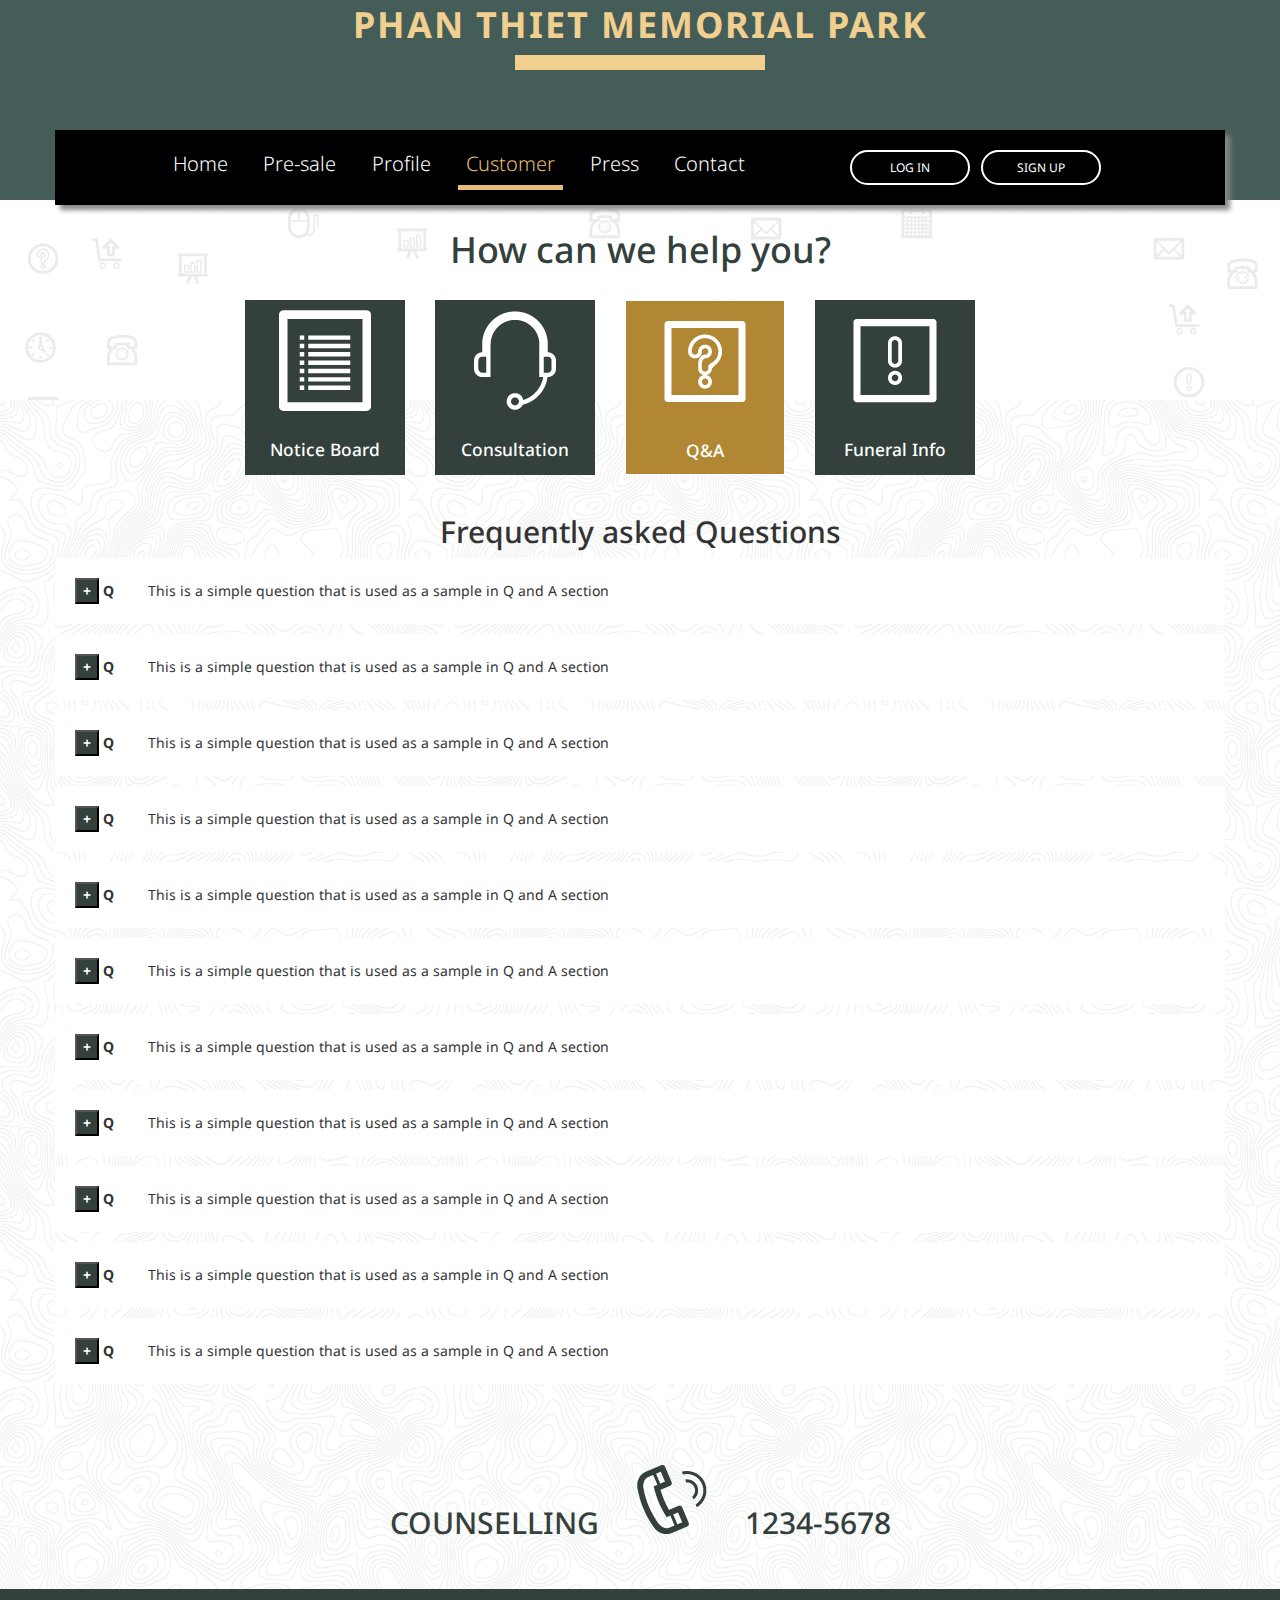
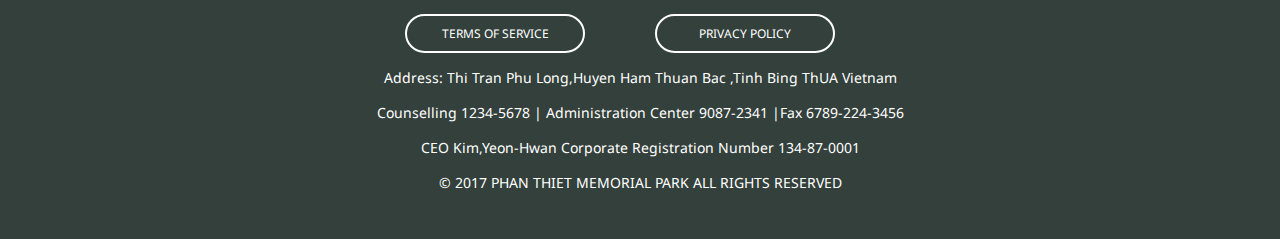
<file: QA.html>
<!DOCTYPE html>
<html>
<meta charset="UTF-8">
<!-- IE Edge Meta Tag -->
<meta http-equiv="X-UA-Compatible" content="IE=edge">
<!-- Viewport -->
<meta name="viewport" content="width=device-width, initial-scale=1">
<link rel="icon" 
      type="image/png" 
      href="images/favicon.png">
<!-- Minified CSS -->

<link rel="stylesheet" href="css/bootstrap.min.css">
<link rel="stylesheet" type="text/css" href="css/qa.css">
<!-- Optional IE8 Support -->
<!--[if lt IE 9]>
  <script src="https://oss.maxcdn.com/html5shiv/3.7.2/html5shiv.min.js"></script>
  <script src="https://oss.maxcdn.com/respond/1.4.2/respond.min.js"></script>
<![endif]-->
<title>QA PHAN THIET</title>
<head>
<style type="text/css">
/* LOGIN AND SIGN UP */


.modal-header{
  background-color:#455D59;
  font-family:'Noto Sans',sans-serif;
}


h4.modal-title{
color:white;
text-align:center;
font-size:20pt;
}

/*  LOGIN  FORM  */
.form-signin {
  font-size:100%;
  max-width: 330px;
  padding: 15px;
  margin: 0 auto;
}
.form-signin .form-signin-heading,
.form-signin .checkbox {
  margin-bottom: 10px;
}
.form-signin .checkbox {
  font-weight: normal;
}
.form-signin .form-control {
  position: relative;
  height: auto;
  -webkit-box-sizing: border-box;
     -moz-box-sizing: border-box;
          box-sizing: border-box;
  padding: 10px;
  font-size: 16px;
}
.form-signin .form-control:focus {
  z-index: 2;
}
.form-signin input[type="email"] {
  margin-bottom: -1px;
  border-bottom-right-radius: 0;
  border-bottom-left-radius: 0;
}
.form-signin input[type="password"] {
  margin-bottom: 10px;
  border-top-left-radius: 0;
  border-top-right-radius: 0;
}

button.signIn{
background-color:#455D59;
}


/* SIGN UP FORM  */


button.btn-warning{
display:block;
margin:0px auto 0px auto;
background-color:#455D59;
width:80%;
border:0px;
transition:all .5s ease;
-webkit-transition:all 1s ease;
-moz-transition:all 1s ease;
}


button.btn-warning:hover{
color:#34403c;
background-color:#F0CF8F ;
font-weight:700;
letter-spacing: 1px;
}

.close{
 color: #fff; 
  opacity: 1; 
}
.close span{
  color:#ffffff;
  font-size:35pt;

}

.input-group-addon{
  border:0px;
  background-color:none;
}


</style>
</head>
<body>



<div id="mobileMenuClose">
  <ul>
      <li><a href="#" id="closeButton">X</a></li>

     <li><a href="index.html" >Home</a></li>
      <li><a href="preSale.html">Pre-sale </a></li>
       <li><a href="profile.html">Profile</a></li>
      <li><a href="noticeboard.html" class="active">Customer</a></li>
      <li><a href="press.html">Press</a></li>
      <li><a href="contact.html">Contact</a></li>    
   </ul> 
</div>


<div id="everything">

<header>
    
  <div id="logo" class="col-md-12">
    <h1>PHAN THIET MEMORIAL PARK <br>
    <span id="titleWidth"></span></h1>
  </div>
    
  <div id="mobileMenuOpen">    
     <a href="#">  
         &#9776;
     </a>     
  </div>



  <div class="container">
 
  <div  class="row navAndLog">
  <div id="mainNav" class="col-md-8">
    <ul>
     <li><a href="index.html" >Home</a></li>
      <li><a href="preSale.html" >Pre-sale </a></li>
       <li><a href="profile.html">Profile</a></li>
      <li><a href="noticeboard.html" class="active">Customer</a></li>
      <li><a href="press.html">Press</a></li>
      <li><a href="contact.html">Contact</a></li>    
   </ul>  
  </div>

  <div class="col-md-4 loging">
    <button id="logIn"  data-toggle="modal" data-target="#myModal">Log In</button> <button id="signUp" data-toggle="modal" data-target="#myModal1">Sign Up</button>
  </div>
     
  </div>

  </div>

 
</header>


<div class="container-fluid" id="SearchHelp">
  
  <div class="row">
    <div class="col-md-12 searchPanel">

      <h2>How can we help you?</h2>
      
     
      
      

    </div>
    

  </div>


</div>



<div class="container" id="customerMenus">

<div class="row menuParts">
  
  <div class="col-md-2 col-xs-3 menuPart">
    
    <a href="noticeboard.html"><img src="images/customer/boardIcon.png"></a>
    <h3>Notice Board</h3> 
   
  </div>

  <div class="col-md-2 col-xs-3 menuPart ">
    <a href="consult.html"><img src="images/customer/consultIcon.png"></a>
    <h3>Consultation</h3>  

  </div>

  <div class="col-md-2 col-xs-3 menuPart active">
    <a href="QA.html"><img src="images/customer/QA.png"></a>
    <h3>Q&A</h3>    
  </div>

  <div class="col-md-2 col-xs-3 menuPart">
    <a href="#"><img src="images/customer/infoIcon.png"> </a>
    <h3>Funeral Info</h3> 
  </div>


</div>

</div>




<div class="container" id="quizFolder">
    <h2>Frequently asked Questions</h2>

<div class="row quizAns"> 
 <div class="col-md-12 col-xs-12 quest">
  <button  href="#collapseExample" data-toggle="collapse" aria-controls="collapseExample" >+</button>
  <strong>Q</strong>
  <p> This is a simple question that is used as a sample in Q and A section</p>
   
 </div>

 <div class="col-md-12 col-xs-12 ans collapse" id="collapseExample">
    <!--<strong>A</strong>--><p>This is the answer to the sample question that will be used in illustrator ,it gives a brief explanation to the question and tries to pick question which are frequently asked by the user.</p> 
 </div>
</div>


<div class="row quizAns"> 
 <div class="col-md-12 quest">
  <button  href="#collapseExample1" data-toggle="collapse" aria-controls="collapseExample1" >+</button>
  <strong>Q</strong>
  <p> This is a simple question that is used as a sample in Q and A section</p>
   
 </div>

 <div class="col-md-12 ans collapse" id="collapseExample1">
    <!--<strong>A</strong>--><p>This is the answer to the sample question that will be used in illustrator ,it gives a brief explanation to the question and tries to pick question which are frequently asked by the user.</p> 
 </div>
</div>

<div class="row quizAns"> 
 <div class="col-md-12 quest">
  <button  href="#collapseExample2" data-toggle="collapse" aria-controls="collapseExample2" >+</button>
  <strong>Q</strong>
  <p> This is a simple question that is used as a sample in Q and A section</p>
   
 </div>

 <div class="col-md-12 ans collapse" id="collapseExample2">
    <!--<strong>A</strong>--><p>This is the answer to the sample question that will be used in illustrator ,it gives a brief explanation to the question and tries to pick question which are frequently asked by the user.</p> 
 </div>
</div>

<div class="row quizAns"> 
 <div class="col-md-12 quest">
  <button  href="#collapseExample3" data-toggle="collapse" aria-controls="collapseExample3" >+</button>
  <strong>Q</strong>
  <p> This is a simple question that is used as a sample in Q and A section</p>
   
 </div>

 <div class="col-md-12 ans collapse" id="collapseExample3">
    <!--<strong>A</strong>--><p>This is the answer to the sample question that will be used in illustrator ,it gives a brief explanation to the question and tries to pick question which are frequently asked by the user.</p> 
 </div>
</div>


<div class="row quizAns"> 
 <div class="col-md-12 quest">
  <button  href="#collapseExample4" data-toggle="collapse" aria-controls="collapseExample4" >+</button>
  <strong>Q</strong>
  <p> This is a simple question that is used as a sample in Q and A section</p>
   
 </div>

 <div class="col-md-12 ans collapse" id="collapseExample4">
    <!--<strong>A</strong>--><p>This is the answer to the sample question that will be used in illustrator ,it gives a brief explanation to the question and tries to pick question which are frequently asked by the user.</p> 
 </div>
</div>


<div class="row quizAns"> 
 <div class="col-md-12 quest">
  <button  href="#collapseExample4" data-toggle="collapse" aria-controls="collapseExample4" >+</button>
  <strong>Q</strong>
  <p> This is a simple question that is used as a sample in Q and A section</p>
   
 </div>

 <div class="col-md-12 ans collapse" id="collapseExample4">
    <!--<strong>A</strong>--><p>This is the answer to the sample question that will be used in illustrator ,it gives a brief explanation to the question and tries to pick question which are frequently asked by the user.</p> 
 </div>
</div>

<div class="row quizAns"> 
 <div class="col-md-12 quest">
  <button  href="#collapseExample5" data-toggle="collapse" aria-controls="collapseExample5" >+</button>
  <strong>Q</strong>
  <p> This is a simple question that is used as a sample in Q and A section</p>
   
 </div>

 <div class="col-md-12 ans collapse" id="collapseExample5">
    <!--<strong>A</strong>--><p>This is the answer to the sample question that will be used in illustrator ,it gives a brief explanation to the question and tries to pick question which are frequently asked by the user.</p> 
 </div>
</div>


<div class="row quizAns"> 
 <div class="col-md-12 quest">
  <button  href="#collapseExample6" data-toggle="collapse" aria-controls="collapseExample6" >+</button>
  <strong>Q</strong>
  <p> This is a simple question that is used as a sample in Q and A section</p>
   
 </div>

 <div class="col-md-12 ans collapse" id="collapseExample6">
    <!--<strong>A</strong>--><p>This is the answer to the sample question that will be used in illustrator ,it gives a brief explanation to the question and tries to pick question which are frequently asked by the user.</p> 
 </div>
</div>

<div class="row quizAns"> 
 <div class="col-md-12 quest">
  <button  href="#collapseExample7" data-toggle="collapse" aria-controls="collapseExample7" >+</button>
  <strong>Q</strong>
  <p> This is a simple question that is used as a sample in Q and A section</p>
   
 </div>

 <div class="col-md-12 ans collapse" id="collapseExample7">
    <!--<strong>A</strong>--><p>This is the answer to the sample question that will be used in illustrator ,it gives a brief explanation to the question and tries to pick question which are frequently asked by the user.</p> 
 </div>
</div>

<div class="row quizAns"> 
 <div class="col-md-12 quest">
  <button  href="#collapseExample9" data-toggle="collapse" aria-controls="collapseExample9" >+</button>
  <strong>Q</strong>
  <p> This is a simple question that is used as a sample in Q and A section</p>
   
 </div>

 <div class="col-md-12 ans collapse" id="collapseExample9">
    <!--<strong>A</strong>--><p>This is the answer to the sample question that will be used in illustrator ,it gives a brief explanation to the question and tries to pick question which are frequently asked by the user.</p> 
 </div>
</div>

<div class="row quizAns"> 
 <div class="col-md-12 quest">
  <button  href="#collapseExample10" data-toggle="collapse" aria-controls="collapseExample10" >+</button>
  <strong>Q</strong>
  <p> This is a simple question that is used as a sample in Q and A section</p>
   
 </div>

 <div class="col-md-12 ans collapse" id="collapseExample10">
    <!--<strong>A</strong>--><p>This is the answer to the sample question that will be used in illustrator ,it gives a brief explanation to the question and tries to pick question which are frequently asked by the user.</p> 
 </div>
</div>










</div>

















<div class="container">
<div class="row" id="call"> 
 <div class="col-md-12  col-xs-12 ">
   <h2>COUNSELLING <a href="tel:010-63878-5787"><img src="images/call1.png"></a>  1234-5678</h2> 
 </div>
</div>
</div>
<footer>
  
  <div class="container footerContents">     
     <div class="row footerButtons">
     <button id="termsButton">Terms of Service</button><button id="privacyButton">Privacy Policy</button>
     </div>

     <div class="row">
       <div class="col-md-12 col-xs-12">
         <p> Address: Thi Tran Phu Long,Huyen Ham Thuan Bac ,Tinh Bing ThUA Vietnam</p>

       </div>
       
     </div>

     <div class="row">
       <p> Counselling 1234-5678  | Administration Center 9087-2341 |Fax 6789-224-3456 </p>
     </div>

     <div class="row">
        <p>
          CEO Kim,Yeon-Hwan Corporate Registration Number 134-87-0001
        </p>
     </div> 

     <div class="row">
       <p>
         &copy; 2017 PHAN THIET MEMORIAL PARK ALL RIGHTS RESERVED
       </p>
     </div>
  </div>
</footer>


<!-- Modal -->
<div class="modal fade" id="myModal" tabindex="-1" role="dialog" aria-labelledby="myModalLabel">
  <div class="modal-dialog" role="document">
    <div class="modal-content">
      <div class="modal-header">
        <button type="button" class="close" data-dismiss="modal" aria-label="Close"><span aria-hidden="true">&times;</span></button>
        <h4 class="modal-title" id="myModalLabel">PHAN THIET LOG IN</h4>
      </div>
      <div class="modal-body">
           <form class="form-signin">
        
        <label for="inputEmail" class="sr-only">Email address</label>
        <input type="email" id="inputEmail" class="form-control" placeholder="Email address" required autofocus>
        <label for="inputPassword" class="sr-only">Password</label>
        <input type="password" id="inputPassword" class="form-control" placeholder="Password" required>
        <div class="checkbox">
          <label>
            <input type="checkbox" value="remember-me"> Remember me
          </label>
        </div>
        <button class="btn btn-lg btn-primary btn-block signIn" type="submit">LOGIN</button>
      </form>
      </div>
      <div class="modal-footer">
        <button type="button" class="btn btn-default" data-dismiss="modal">Close</button>
        
      </div>
    </div>
  </div>
</div>





<!-- Modal2 -->
<div class="modal fade" id="myModal1" tabindex="-1" role="dialog" aria-labelledby="myModalLabel">
  <div class="modal-dialog" role="document">
    <div class="modal-content">
        
       <!-- Modal Header --> 
      <div class="modal-header">
        <button type="button" class="close" data-dismiss="modal" aria-label="Close"><span aria-hidden="true">&times;</span></button>
        <h4 class="modal-title" id="myModalLabel">SIGN UP TO PHAN THIET</h4>
      </div>

      <div class="modal-body">
        
        <form class="well form-horizontal" action=" " method="post"  id="contact_form">
          <fieldset>


          <!-- Text input-->
           <div class="form-group">
            <div class="col-md-12 inputGroupContainer">
              <div class="input-group">
              <span class="input-group-addon"><i class="glyphicon glyphicon-user"></i></span>
              <input  name="first_name" placeholder="First Name" class="form-control"  type="text">
              </div>
            </div>
           </div>

          <!-- Text input-->

        <div class="form-group">
  
          <div class="col-md-12 inputGroupContainer">
          <div class="input-group">
          <span class="input-group-addon"><i class="glyphicon glyphicon-user"></i></span>
          <input name="last_name" placeholder="Last Name" class="form-control"  type="text">
          </div>
          </div>
        </div>

       <div class="form-group"> 
 
        <div class="col-md-12 selectContainer">
          <div class="input-group">
            <span class="input-group-addon"><i class="glyphicon glyphicon-list"></i></span>
            <select name="department" class="form-control selectpicker">
            <option value="">Select your Residence</option>
            <option>Danag</option>
            <option>Hanoi</option>
            <option >Ho Chi Minh</option>
            <option >Nha Trang</option>
            <option >Da Lat</option>
            </select>
          </div>
        </div>
      </div>
  
    <!-- Text input-->

    <div class="form-group">
 
      <div class="col-md-12 inputGroupContainer">
       <div class="input-group">
        <span class="input-group-addon"><i class="glyphicon glyphicon-user"></i></span>
         <input  name="user_name" placeholder="Username" class="form-control"  type="text">
      </div>
     </div>
    </div>

    <!-- Text input-->

    <div class="form-group">
      <div class="col-md-12 inputGroupContainer">
        <div class="input-group">
         <span class="input-group-addon"><i class="glyphicon glyphicon-lock"></i></span>
         <input name="user_password" placeholder="Password" class="form-control"  type="password">
       </div>
     </div>
    </div>

    <!-- Text input-->

    <div class="form-group">
       <div class="col-md-12 inputGroupContainer">
        <div class="input-group">
           <span class="input-group-addon"><i class="glyphicon glyphicon-lock"></i></span>
          <input name="confirm_password" placeholder="Confirm Password" class="form-control"  type="password">
       </div>
       </div>
     </div>

       <!-- Text input-->
      <div class="form-group">
  
         <div class="col-md-12 inputGroupContainer">
           <div class="input-group">
            <span class="input-group-addon"><i class="glyphicon glyphicon-envelope"></i></span>
           <input name="email" placeholder="E-Mail Address" class="form-control"  type="text">
           </div>
        </div>
      </div>


<!-- Text input-->
       
  <div class="form-group"> 
    <div class="col-md-12 inputGroupContainer">
      <div class="input-group">
        <span class="input-group-addon"><i class="glyphicon glyphicon-earphone"></i></span>
       <input name="contact_no" placeholder="Phone Number" class="form-control" type="text">
      </div>
    </div>
   </div>



 <!-- Button -->
     <div class="form-group">
     <div class="col-md-12">
     <button type="submit" class="btn btn-warning">SUBMIT</button>
     </div>
     </div>

</fieldset>
</form>

      </div>




      <div class="modal-footer">
        <button type="button" class="btn btn-default" data-dismiss="modal">Close</button>
        
      </div>
    </div>
  </div>
</div>




















</div>



<!-- jQuery -->
<script src="js/jquery-2.1.0.min.js"></script>
<!-- Minified JavaScript -->
<script src="js/bootstrap.min.js"></script>

<script src="js/script.js" type="text/javascript"></script>

<script type="text/javascript">

var openMenu =document.getElementById('mobileMenuOpen');
var closeMenu=document.getElementById('closeButton');
var mobileMenuPage=document.getElementById('mobileMenuClose');
var everything = document.getElementById('everything');

/* Set the width of the side navigation to 250px */
function openNav() {
    document.getElementById("mobileMenuClose").style.width = "100%";
    mobileMenuPage.style.display="block";
    everything.style.opacity='0.2';
}

/* Set the width of the side navigation to 0 */
function closeNav() {
    document.getElementById("mobileMenuClose").style.width = "0";
    mobileMenuPage.style.display="none";
    everything.style.opacity='1.0';
}

openMenu.addEventListener('click',openNav,false);
closeMenu.addEventListener('click',closeNav,false);
</script>


</body>
</html>
</file>
<file: css/main.css>
@import url('https://fonts.googleapis.com/css?family=Noto+Sans:400,700&subset=vietnamese');
/* http://meyerweb.com/eric/tools/css/reset/ 
   v2.0 | 20110126
   License: none (public domain)
*/
html, body, div, span, applet, object, iframe,
h1, h2, h3, h4, h5, h6, p, blockquote, pre,
a, abbr, acronym, address, big, cite, code,
del, dfn, em, img, ins, kbd, q, s, samp,
small, strike, strong, sub, sup, tt, var,
b, u, i, center,
dl, dt, dd, ol, ul, li,
fieldset, form, label, legend,
table, caption, tbody, tfoot, thead, tr, th, td,
article, aside, canvas, details, embed, 
figure, figcaption, footer, header, hgroup, 
menu, nav, output, ruby, section, summary,
time, mark, audio, video {
	margin:0;
	padding:0;
	border: 0;
	vertical-align:baseline;
}
/* HTML5 display-role reset for older browsers */

article, aside, details, figcaption, figure, 
footer, header, hgroup, menu, nav, section {
	display: block;
}

table{
border-collapse: collapse;
border-spacing: 0;
}

body{
font-family:'Noto Sans',sans-serif;
font-weight:normal;
background-color:#F1F1F1;
background-image:url("../images/topography.png");

}

header{
position:relative;
background-color:#455D59;
width:100%;
height:200px;
top:0;
display:block;
background-repeat:no-repeat;
background-size: cover;
}

header h1{
position:relative;  
color:#F0CF8F;
background-color:#000000;
width:50%;
font-family:'Noto Sans',sans-serif;
text-align:center;
top:20px;
padding:10px;
font-weight:700;
letter-spacing:2px;
margin:0px auto 0px auto;
border-top: 5px solid #F0CF8F;
border-bottom: 5px solid #F0CF8F;
}



.navAndLog{
  position:relative;
  margin-top:130px;
  background-color: #000000;
  padding:20px;
  box-shadow: 5px 5px 5px #888888;
}

#mainNav{
position:relative;
margin:0px auto 0px auto;

}
#mainNav ul{

text-align:center;
}
#mainNav ul li{
list-style-type:none;
display:inline;
}
#mainNav ul li a{
color:#FFFFFF;
font-family:'Noto Sans',sans-serif;
font-weight:300;
text-align:center;  
font-size:15pt;
margin-left:15px;
padding: 8px;
}
#mainNav ul li a:hover{
color:#F0CF8F;
text-decoration:none;
}
#mainNav ul li a.active{
color:#E8BE74;
border-bottom:5px solid #E8BE74;
}


.loging{ 
  float:right;
}

.loging button{
color:#FFFFFF;
width:120px;
line-height:5px;  
padding:13px 16px;
text-transform:uppercase;
font-size:12px;
border-radius:50px;
-webkit-border-radius:100px;
-moz-border-radius:100px;
margin-left:7px;
transition:all .5s ease;
-webkit-transition:all 1s ease;
-moz-transition:all 1s ease;
border:2px solid #FFFFFF;
background-color:transparent;
}



.loging button:hover{
color:#34403c;
background-color:#F0CF8F ;
font-weight:700;
letter-spacing: 1px;
}


#logIn{

}

#signUp{


}



#mobileMenuOpen{
display:none;

}

#mobileMenuClose{
display:none;
}



#whoAreWe{
margin-top:150px;
width:75%;
}
#whoAreWeIntro{
background-color:#455D59;
height:300px;
margin-left:0px;
}

#whoAreWeIntro h2{
color:white;
text-align:center;
margin-top: 10px;
}
#whoAreWeIntro p{
color:white;
text-align:left;
margin-top: 30px;
line-height: 24px;

}



/** CAROUSEL fade **/

#featured{
width:470px;
height:300px;
background-color: #33403B;
/**   background-image:url("../images/main.jpg");**/
background-repeat:no-repeat;
padding: 0px;

}

.carousel.fade{
  opacity: 1;
}

.carousel-inner{


}

.carousel.fade .item{
transition:opacity ease-out .7s;
left: 0;
opacity: 0;
top: 0;
position: absolute;
width:470px;
display: block;
}

.carousel.fade .item:first-child {
  top: auto;
  opacity: 1;
  position: relative;

}
.carousel.fade .item.active {
  opacity: 1;
}

#featured.item{
  background-size: cover;
  background-repeat: no-repeat;
  background-position: center center;
  width: 100%;
  height: 100%;
}

#whyUs{
background-color: #ffffff;
margin-top:50px;
margin-bottom:0px;
}



#whyUsDesc h2{
	color:#33403B;
	text-align:center;
	margin-top:15px;
	font-size: 240%;
 
}

#whyUsDesc p{
color:#33403B;
text-align:left;
width:80%;	
margin:0px auto 0px auto;
margin-top: 15px;
line-height: 25px;
font-weight: 300;
}

#whyUsReasons{
margin-top:30px;
}

.reasonBlock{
background-color:#33403B;
padding:10px;
height:320px;
}

.reasonBlock img{
display:block;
margin: 0px auto 0px auto;
}
.reasonBlock h2{
color:white;
text-align:center;
}
.reasonBlock p{
color:white;

font-weight: 300;
font-size: 10pt;
margin-top: 10px;

}

.reasonBlockMiddle {
 background-color:#ffffff;
 padding: 10px;
 border: 1px solid #33403B;
 height: 320px;

}
.reasonBlockMiddle img{
display: block;
margin: 0px auto 0px auto;
}
.reasonBlockMiddle h2{
text-align:center;
}
.reasonBlockMiddle p{
font-weight:300 ;
margin-top: 10px;
}


#call{
margin-top:0px;
margin-bottom:50px; 
}
#call h2{

color:#33403B;
text-align:center;
}

#call img{
cursor: pointer;
}

footer{
background-color:#33403B;
height:250px;
padding-top:15px;
}


.footerContents{
width:50%;
margin:0px auto 0px auto;
margin-bottom: 0px;
}

.footerButtons{
width: 100%;
margin: 0px auto 0px auto;
margin-top: 10px;
}
.footerButtons button{
color:white;
    width: 180px;
    line-height: 9px;  padding: 13px 16px;
    text-transform: uppercase;
    font-size: 12px;
    border-radius: 50px;
    -webkit-border-radius: 50px;
    -moz-border-radius: 50px;
    margin-left: 70px;
    transition: all .5s ease;
    -webkit-transition: all 1s ease;
    -moz-transition: all 1s ease;
    border: 2px solid #FFFFFF;
    background-color: transparent;
}

.footerButtons button:hover{
color:#34403c;
background-color:#F0CF8F ;
font-weight:700;
letter-spacing: 1px;
}

.footerContents p{
color:white;
margin-top: 15px;
text-align: center;
}


@media (max-width:700px){
  

    
}


@media  only screen and (max-width: 480px){
   

    header{
    	height:180px;
    }
 header h1{
 	position:relative;
  
   width:100%;
   font-size:15pt;
   top: 25px;
 }

 #mainNav{
  display:none;
 } 

 #mobileMenuOpen{
 margin-top:50px;
display:block;
text-align: center;
}
#mobileMenuOpen a{
color:white;
font-weight:700;
font-size:35pt;

}

#mobileMenuClose{
position:absolute;
width: 100%;
display:none;
background-color:#455D59;
z-index:1546;
transition: all 2s ease;
-webkit-transition: all 1s ease;
-moz-transition: all 1s ease;
}
#mobileMenuClose ul{

}

#mobileMenuClose li{
text-align:center;
margin-top:10px;
font-size:25pt;
}


#mobileMenuClose li a{
color:#F1F1F1;
font-weight:300;
}



#mobileMenuClose li a.active{
  color:#F0CF8F;
text-decoration:underline;
}

a#closeButton{

}
#whoAreWe{
margin-top:50px;
width:100%;

}
#whoAreWeIntro{
background-color:#ffffff;
}
#whoAreWeIntro h2{
color:#34403c;
}
#whoAreWeIntro p{
color:#34403c;
}
#featured{
margin-top:50px;
width:100%;
height:250px;
}
#whyUsDesc{
margin-bottom:0px;
}
#whyUsDesc p{
display:none;
}
.reasonBlock{
  height:200px;
  padding:0px;
 }
.reasonBlock img{
  width:100px;
 }
 .reasonBlock h2{
   
   position:relative;
   font-size:13pt;
   font-weight:400;
   width:100%;
   top:30px;
 }
 .reasonBlock p{
   display:none;
 }

  .reasonBlockMiddle {
    height:200px;
    padding:0px;
    border: 0px;
 }

 .reasonBlockMiddle h2{
 	position:relative;
   font-size:12pt;
   font-weight:700;
   width:100%;
   top:30px;
 }
  
  .reasonBlockMiddle img{
   width:100px;
 }
 .reasonBlockMiddle p{
   display:none;
 }



 #call  h2{
  font-size:11pt;
 }

 #call img{
  width: 110px;
 }




 /**footer contents **/

.footerContents{
width:100%;
}


.footerButtons button{
 width:130px;
 margin-left:10px;
 font-size:7pt;
}

#termsButton{
width:130px;
float:left;
}

#privacyButton{
width:130px;
float:right;
}


.footerButtons button:hover{
color:#34403c;
background-color:#F0CF8F;
font-weight:700;
letter-spacing: 1px;
}

.footerContents p{
font-size:75%;
}


 
}
</file>
<file: css/consult.css>
@import url('https://fonts.googleapis.com/css?family=Noto+Sans:400,700&subset=vietnamese');
/* http://meyerweb.com/eric/tools/css/reset/ 
   v2.0 | 20110126
   License: none (public domain)
*/
html, body, div, span, applet, object, iframe,
h1, h2, h3, h4, h5, h6, p, blockquote, pre,
a, abbr, acronym, address, big, cite, code,
del, dfn, em, img, ins, kbd, q, s, samp,
small, strike, strong, sub, sup, tt, var,
b, u, i, center,
dl, dt, dd, ol, ul, li,
fieldset, form, label, legend,
table, caption, tbody, tfoot, thead, tr, th, td,
article, aside, canvas, details, embed, 
figure, figcaption, footer, header, hgroup, 
menu, nav, output, ruby, section, summary,
time, mark, audio, video {
	margin:0;
	padding:0;
	border: 0;
	vertical-align:baseline;
}
/* HTML5 display-role reset for older browsers */

article, aside, details, figcaption, figure, 
footer, header, hgroup, menu, nav, section {
	display: block;
}
table {
border-collapse: collapse;
border-spacing: 0;
}
body{
font-family:'Noto Sans',sans-serif;
font-weight:normal;
background-color:#F1F1F1;
background-image:url("../images/topography.png");
}
header{
position:relative;
background-color:#455D59;
width:100%;
height:200px;
top:0;
display:block;
background-repeat:no-repeat;
background-size: cover;

}
header h1{
position:relative;	
color:#F0CF8F;
width:50%;
font-family:'Noto Sans',sans-serif;
text-align:center;
top:5px;
font-weight:700;
letter-spacing:2px;
margin:0px auto 0px auto;
}

#titleWidth{
position:relative;
display: block;
width:250px;
background-color:#F0CF8F;
font-size:10%;
height:15px;
top:10px;
margin:0px auto 0px auto;
}

#mobileMenuOpen{
display:none;
}

#mobileMenuClose{
display:none;
}

.navAndLog{
  position:relative;
  margin-top:130px;
  background-color: #000000;
  padding:20px;
  box-shadow: 5px 5px 5px #888888;
}

#mainNav{
position:relative;
margin:0px auto 0px auto;

}
#mainNav ul{

text-align:center;
}
#mainNav ul li{
list-style-type:none;
display:inline;
}
#mainNav ul li a{
color:#FFFFFF;
font-family:'Noto Sans',sans-serif;
font-weight:300;
text-align:center;  
font-size:15pt;
margin-left:15px;
padding: 8px;
}
#mainNav ul li a:hover{
color:#F0CF8F;
text-decoration:none;
}
#mainNav ul li a.active{
color:#E8BE74;
border-bottom:5px solid #E8BE74;
}


.loging{ 
  float:right;
}

.loging button{
color:#FFFFFF;
width:120px;
line-height:5px;  
padding:13px 16px;
text-transform:uppercase;
font-size:12px;
border-radius:50px;
-webkit-border-radius:100px;
-moz-border-radius:100px;
margin-left:7px;
transition:all .5s ease;
-webkit-transition:all 1s ease;
-moz-transition:all 1s ease;
border:2px solid #FFFFFF;
background-color:transparent;
}



.loging button:hover{
color:#34403c;
background-color:#F0CF8F ;
font-weight:700;
letter-spacing: 1px;
}

#SearchHelp{
  padding:0px;
  height:200px;
  background-image:url("../images/headerBackground.png");
  background-repeat:no-repeat;
}
.searchPanel{
position:relative;
top:30px;
}
.searchPanel h2{
  color:#33403B;
  text-align:center;
  margin:0px auto 0px auto;
  font-size:27pt;
}
.searchBox{
  position:relative;
  top:10px;
  left: 100px;
  margin:0px auto 0px auto;
}
.searchBox form input{
 position:relative;
 display:block;
 height:55px;
 width:40%;
 float:left;
 left:240px;
}
.searchBox form img{
  position:relative;
  right:440px;
  display:block;
  width:50px;
  float:right;
  cursor:pointer; 
}
#customerMenus{
margin-top:-100px;
}
.menuParts{
padding: 0px 0px 0px 180px;
width:100%;
}
.menuPart{
height:175px;
margin:0px 20px 0px 10px;
background-color:#33403B;
}

.menuPart:hover{
background-color:#B28734;
  }

.menuPart img{
 position:relative;
 display:block;
 margin:0px auto 0px auto;
 top:5px;
 } 

 .menuPart h3{
  width:100%;
  position:relative;
  top: 30px;
 color:white;
 font-size:13pt;
 text-align:center;
 }

.menuPart.active{
background-color:#B28734;
}

.mainBoard{
position:relative;
top:50px;
background-color: #FFFFFF;
}

.noticeboard{

}

.noticeboard table.table{

}


.noticeboard table.table thead{
border-top:10px solid #33403B;

}

.noticeboard table.table thead th{
 border-bottom:3px solid #B28734;
}

th{
  border-right:1px solid #33403B;
}

th.headNumb{
width:5%;
}

th.headTitle{
width: 40%;
}

th.headEditor{
width: 30%;
}

th.headDate{
width: 10%;
}

th.headFile{
width:5%;

}
th.headViews{
  width:10%;
border-right:0px;
}

.noticeboard table.table tbody td{
 border-bottom:1px solid #B28734;
 border-right:1px solid #33403B;
 height: 50px;
}

.noticeboard table.table tbody td.views{
border-right:0px;
}


.paginationBox{
position:relative;

}


.noticePagination{
position:relative;
float:none;
margin:0 auto;
}

.paginater{
position:relative;
margin-top:40px;
margin-bottom:40px;

}

ul.paginater li{
  position:relative;
  display:inline;
  width:200px; 
}

.paginater li a{
color: white;
padding:20px;
background-color:#33403B;
}

.paginater li a .active{
color:white;
background-color:#33403B;
}

span.arrowLeft{
position:relative;
font-size:30pt;
top:10px;
right:50px;
color:#33403B;
cursor:pointer;
}

span.arrowRight{
position:relative;
top: 10px;
left:50px;
font-size:30pt;
color:#33403B;
cursor:pointer;
}

button#ask{
position:relative;
float:right;
top:-85px;
right: 100px;
color:white;
width:100px;
line-height:9px;  
padding:13px 16px;
text-transform:uppercase;
font-size:16px;
border-radius:50px;
-webkit-border-radius:50px;
-moz-border-radius:50px;
margin-left:70px;
transition:all .5s ease;
-webkit-transition:all 1s ease;
-moz-transition:all 1s ease;
border:2px solid #FFFFFF;
background-color:#33403B;
}

button#ask:hover{
color:#34403c;
background-color:#F0CF8F ;
font-weight:700;
letter-spacing: 1px;
}



/* CONSULT FORM */
#consultForm{
margin:auto;
position:absolute;
top:30px;
left:0px;
bottom:0px;
right:0px;
height:auto;
display:none;
z-index:2000;
background-color:#FFFFFF;

}

#consultForm .container{

height:auto;
}

#consultForm h2{
  text-align:center;
  width:50%;
  margin:0px auto 0px auto;
  padding-top:20px;
  padding-bottom:20px;
  border-bottom:10px solid black;
}
.consultBox{
margin-top:5px;
padding:10px;
border-bottom:1px solid  #E8BE74;
}
.consultInput label{
  position:relative;
  display:inline-block;
  width:200px;
  font-size:15pt;
  font-weight:400;
}
.consultInput input{
  position:relative;
  height:40px;
  width:200px;
  padding-left:20px;
}
.consultInput select{
  position:relative;
  height:40px;
  width:200px;
  padding-left:20px;
}
.consultInput textarea{
width:100%;
margin:0px;
height:200px;
}
span#closeForm{
position:relative;
display:block;
right:40px;
float:right;
cursor:pointer;
}
.consultInput button{
position:relative;
left: 300px;
color:white;
width:100px;
line-height:9px;  
padding:13px 16px;
text-transform:uppercase;
font-size:16px;
border-radius:50px;
-webkit-border-radius:50px;
-moz-border-radius:50px;
margin-left:70px;
transition:all .5s ease;
-webkit-transition:all 1s ease;
-moz-transition:all 1s ease;
border:2px solid #FFFFFF;
background-color:#33403B;
}
.consultInput button:hover{
color:#34403c;
background-color:#F0CF8F ;
font-weight:700;
letter-spacing: 1px;
}







#call{
margin-top:0px;
margin-bottom:50px; 
}
#call h2{

color:#33403B;
text-align:center;
}

#call img{
cursor: pointer;
}

footer{
background-color:#33403B;
height:250px;
padding-top:15px;
}


.footerContents{
width:50%;
margin:0px auto 0px auto;
margin-bottom: 0px;
}

.footerButtons{
width: 100%;
margin: 0px auto 0px auto;
margin-top: 10px;
}
.footerButtons button{
color:white;
width: 180px;
line-height: 9px;  
padding: 13px 16px;
text-transform:uppercase;
font-size:12px;
border-radius:50px;
-webkit-border-radius:50px;
-moz-border-radius:50px;
margin-left:70px;
transition:all .5s ease;
-webkit-transition:all 1s ease;
-moz-transition:all 1s ease;
border:2px solid #FFFFFF;
background-color:transparent;
}

.footerButtons button:hover{
color:#34403c;
background-color:#F0CF8F ;
font-weight:700;
letter-spacing: 1px;
}

.footerContents p{
color:white;
margin-top: 15px;
text-align: center;
}


@media (max-width:700px){
  

    
}


@media  only screen and (max-width: 480px){
   

    header{
    	height:180px;
    }
 header h1{
 	position:relative;
  
   width:100%;
   font-size:15pt;
   top: 25px;
 }

 #mainNav{
  display:none;
 } 

 #mobileMenuOpen{
 margin-top:50px;
display:block;
text-align: center;
}
#mobileMenuOpen a{
color:white;
font-weight:700;
font-size:35pt;

}


#mobileMenuClose{
position:absolute;
width: 100%;
display:none;
background-color:#455D59;
z-index:1546;
transition: all 2s ease;
-webkit-transition: all 1s ease;
-moz-transition: all 1s ease;
}
#mobileMenuClose ul{

}

#mobileMenuClose li{
text-align:center;
margin-top:10px;
font-size:25pt;
}


#mobileMenuClose li a{
color:#F1F1F1;
font-weight: 400;
}


#mobileMenuClose li a.active{
  color:#E8BE74;
text-decoration:underline;
}




#customerMenus{
padding:0px;
margin-top:-180px;
}

.searchPanel h2{
  color:#33403B;
  text-align:center;
  margin:0px auto 0px auto;
  font-size:18pt;
}

.searchBox{
display:none;
}

.menuParts{
padding:0px;
width:100%;
}


.menuPart{
width:120px;
height:100px;
padding:0px;
margin:10px 0px 0px 70px;
background-color:#33403B;
}

.menuPart:hover{
background-color:#B28734;
  }

.menuPart img{
 position:relative;
 display:block;
width:50px;
margin:0px auto 0px auto;
top:5px;
 
}
 

 .menuPart h3{
  width:100%;
  position:relative;
  top: 30px;
 color:white;
 font-size:9pt;
 text-align:center;
 }


/*  CONSULT FORM  */




#consultForm{

}



#consultForm h2{
  text-align:center;
  padding-bottom:20px;
  font-size:15pt;
  border-bottom:5px solid black;
}


.consultInput {
  padding:0px;
}

.consultInput label{
display:none;
} 


.consultInput input{
  display:inline-block;

margin-top:5px;
margin-left:5px;
}

.consultInput select{
display:inline-block;

margin-top:5px;
margin-left:5px;
}

.consultInput textarea{
width:300px;
margin-left:0px;
height:200px;
}

.consultInput button{
display:inline;
width:100px;
position:relative;
left:10px;
margin-left:10px;
}


.paginater{
display:none;
}


button#ask{
position:relative;
float:left;
top:0px;
left:0px;
color:white;
width:100px;
line-height:9px;  
padding:13px 16px;
text-transform:uppercase;
font-size:16px;
border-radius:50px;

}




 #call{
  margin-top:40px;
 }

 #call  h2{
  font-size:11pt;
 }

 #call img{
  width: 110px;
 }

 /**footer contents **/

.footerContents{
width:100%;
}


.footerButtons button{
 width:130px;
 margin-left:10px;
 font-size:7pt;
}

#termsButton{
width:130px;
float:left;
}

#privacyButton{
width:130px;
float:right;
}


.footerButtons button:hover{
color:#34403c;
background-color:#F0CF8F;
font-weight:400;
letter-spacing: 0px;
}

.footerContents p{
font-size:75%;
}

 
}
</file>
<file: css/contact.css>
@import url('https://fonts.googleapis.com/css?family=Noto+Sans:400,700&subset=vietnamese');
/* http://meyerweb.com/eric/tools/css/reset/ 
   v2.0 | 20110126
   License: none (public domain)
*/
html, body, div, span, applet, object, iframe,
h1, h2, h3, h4, h5, h6, p, blockquote, pre,
a, abbr, acronym, address, big, cite, code,
del, dfn, em, img, ins, kbd, q, s, samp,
small, strike, strong, sub, sup, tt, var,
b, u, i, center,
dl, dt, dd, ol, ul, li,
fieldset, form, label, legend,
table, caption, tbody, tfoot, thead, tr, th, td,
article, aside, canvas, details, embed, 
figure, figcaption, footer, header, hgroup, 
menu, nav, output, ruby, section, summary,
time, mark, audio, video {
	margin:0;
	padding:0;
	border: 0;
	vertical-align:baseline;
}
/* HTML5 display-role reset for older browsers */

article, aside, details, figcaption, figure, 
footer, header, hgroup, menu, nav, section {
	display: block;
}
table {
border-collapse: collapse;
border-spacing: 0;
}

body{
font-family:'Noto Sans',sans-serif;
font-weight:normal;
background-color:#F1F1F1;
background-image:url("../images/topography.png");
}

header{
position:relative;
background-color:#455D59;
width:100%;
height:200px;
top:0;
display:block;
background-repeat:no-repeat;
background-size: cover;
}

header h1{
position:relative;	
color:#F0CF8F;
width:50%;
font-family:'Noto Sans',sans-serif;
text-align:center;
top:5px;
font-weight:700;
letter-spacing:2px;
margin:0px auto 0px auto;
}

#titleWidth{
position:relative;
display: block;
width:250px;
background-color:#F0CF8F;
font-size:10%;
height:15px;
top: 10px;
margin:0px auto 0px auto;
}

#mobileMenuOpen{
display:none;

}

#mobileMenuClose{
display:none;
}



.navAndLog{
  position:relative;
  margin-top:130px;
  background-color: #000000;
  padding:20px;
  box-shadow: 5px 5px 5px #888888;
}

#mainNav{
position:relative;
margin:0px auto 0px auto;

}
#mainNav ul{

text-align:center;
}
#mainNav ul li{
list-style-type:none;
display:inline;
}
#mainNav ul li a{
color:#FFFFFF;
font-family:'Noto Sans',sans-serif;
font-weight:300;
text-align:center;  
font-size:15pt;
margin-left:15px;
padding: 8px;
}
#mainNav ul li a:hover{
color:#F0CF8F;
text-decoration:none;
}
#mainNav ul li a.active{
color:#E8BE74;
border-bottom:5px solid #E8BE74;
}


.loging{ 
  float:right;
}

.loging button{
color:#FFFFFF;
width:120px;
line-height:5px;  
padding:13px 16px;
text-transform:uppercase;
font-size:12px;
border-radius:50px;
-webkit-border-radius:100px;
-moz-border-radius:100px;
margin-left:7px;
transition:all .5s ease;
-webkit-transition:all 1s ease;
-moz-transition:all 1s ease;
border:2px solid #FFFFFF;
background-color:transparent;
}



.loging button:hover{
color:#34403c;
background-color:#F0CF8F ;
font-weight:700;
letter-spacing: 1px;
}


/* CONTACT CSS */

.contactBox{
margin-top:50px;
}

.contactPlace{

}

.contactPlace .map{

}

.contactPlace .map iframe{
 margin: 10px 0px 60px;
 width:100%;
 height:458px;

}

.contactform{

}

button#submit{
background-color:#455D59;
}







.form-area{
  background-color:#FFFFFF;
  padding:10px 40px 60px;
  margin:10px 0px 60px;
  
}






#call{
margin-top:0px;
margin-bottom:50px; 
}
#call h2{

color:#33403B;
text-align:center;
}

#call img{
cursor: pointer;
}

footer{
background-color:#33403B;
height:250px;
padding-top:15px;
}


.footerContents{
width:50%;
margin:0px auto 0px auto;
margin-bottom: 0px;
}

.footerButtons{
width: 100%;
margin: 0px auto 0px auto;
margin-top: 10px;
}
.footerButtons button{
color:white;
width: 180px;
line-height: 9px;  
padding: 13px 16px;
text-transform:uppercase;
font-size:12px;
border-radius:50px;
-webkit-border-radius:50px;
-moz-border-radius:50px;
margin-left:70px;
transition:all .5s ease;
-webkit-transition:all 1s ease;
-moz-transition:all 1s ease;
border:2px solid #FFFFFF;
background-color:transparent;
}

.footerButtons button:hover{
color:#34403c;
background-color:#F0CF8F ;
font-weight:700;
letter-spacing: 1px;
}

.footerContents p{
color:white;
margin-top: 15px;
text-align: center;
}


@media (max-width:700px){
  

    
}


@media  only screen and (max-width: 480px){
   

    header{
    	height:180px;
    }
 header h1{
 	position:relative;
  
   width:100%;
   font-size:15pt;
   top: 25px;
 }

 #mainNav{
  display:none;
 } 

 #mobileMenuOpen{
 margin-top:50px;
display:block;
text-align: center;
}
#mobileMenuOpen a{
color:white;
font-weight:700;
font-size:35pt;

}



#mobileMenuClose{
position:absolute;
width: 100%;
display:none;
background-color:#455D59;
z-index:1546;
transition: all 2s ease;
-webkit-transition: all 1s ease;
-moz-transition: all 1s ease;
}

#mobileMenuClose li{
text-align:center;
margin-top:10px;
font-size:25pt;
}


#mobileMenuClose li a{
color:#F1F1F1;
font-weight: 400;
}


#mobileMenuClose li a.active{
  color:#E8BE74;
text-decoration:underline;
}



/*
#mobileMenuClose{
position:absolute;
width: 100%;
display:none;
background-color:#455D59;
z-index:1546;
transition: all 2s ease;
-webkit-transition: all 1s ease;
-moz-transition: all 1s ease;
}
#mobileMenuClose ul{

}

#mobileMenuClose li{
text-align:center;
margin-top:10px;
font-size:30pt;
}


#mobileMenuClose li a{
color:#F1F1F1;
font-weight: 400;
}


#mobileMenuClose li a:hover{

}

#mobileMenuClose li a.active{
text-decoration:underline;
}

*/

a#closeButton{

}



.contactPlace .map iframe{
 margin: 10px 0px 60px;
 width:100%;
 height:300px;

}



 #call  h2{
  font-size:11pt;
 }

 #call img{
  width: 110px;
 }


 /**footer contents **/

.footerContents{
width:100%;
}

.footerButtons button{
 width:130px;
 margin-left:10px;
 font-size:7pt;
}

#termsButton{
width:130px;
float:left;
}

#privacyButton{
width:130px;
float:right;
}


.footerButtons button:hover{
color:#34403c;
background-color:#F0CF8F;
font-weight:400;
letter-spacing: 0px;
}

.footerContents p{
font-size:75%;
}


 
}
</file>
<file: css/noticeboard.css>
@import url('https://fonts.googleapis.com/css?family=Noto+Sans:400,700&subset=vietnamese');
/* http://meyerweb.com/eric/tools/css/reset/ 
   v2.0 | 20110126
   License: none (public domain)
*/
html, body, div, span, applet, object, iframe,
h1, h2, h3, h4, h5, h6, p, blockquote, pre,
a, abbr, acronym, address, big, cite, code,
del, dfn, em, img, ins, kbd, q, s, samp,
small, strike, strong, sub, sup, tt, var,
b, u, i, center,
dl, dt, dd, ol, ul, li,
fieldset, form, label, legend,
table, caption, tbody, tfoot, thead, tr, th, td,
article, aside, canvas, details, embed, 
figure, figcaption, footer, header, hgroup, 
menu, nav, output, ruby, section, summary,
time, mark, audio, video {
	margin:0;
	padding:0;
	border: 0;
	vertical-align:baseline;
}
/* HTML5 display-role reset for older browsers */

article, aside, details, figcaption, figure, 
footer, header, hgroup, menu, nav, section {
	display: block;
}

table {
border-collapse: collapse;
border-spacing: 0;
}

body{
font-family:'Noto Sans',sans-serif;
font-weight:normal;
background-color:#F1F1F1;
background-image:url("../images/topography.png");

}

header{
position:relative;
background-color:#455D59;
width:100%;
height:200px;
top:0;
display:block;
background-repeat:no-repeat;
background-size: cover;
}

header h1{
position:relative;	
color:#F0CF8F;
width:50%;
font-family:'Noto Sans',sans-serif;
text-align:center;
top:5px;
font-weight:700;
letter-spacing:2px;
margin:0px auto 0px auto;
}

#titleWidth{
position:relative;
display: block;
width:250px;
background-color:#F0CF8F;
font-size:10%;
height:15px;
top: 10px;
margin:0px auto 0px auto;
}

#mobileMenuOpen{
display:none;

}

#mobileMenuClose{
display:none;
}

.navAndLog{
  position:relative;
  margin-top:130px;
  background-color: #000000;
  padding:20px;
  box-shadow: 5px 5px 5px #888888;
}

#mainNav{
position:relative;
margin:0px auto 0px auto;

}
#mainNav ul{

text-align:center;
}
#mainNav ul li{
list-style-type:none;
display:inline;
}
#mainNav ul li a{
color:#FFFFFF;
font-family:'Noto Sans',sans-serif;
font-weight:300;
text-align:center;  
font-size:15pt;
margin-left:15px;
padding: 8px;
}
#mainNav ul li a:hover{
color:#F0CF8F;
text-decoration:none;
}
#mainNav ul li a.active{
color:#E8BE74;
border-bottom:5px solid #E8BE74;
}


.loging{ 
  float:right;
}

.loging button{
color:#FFFFFF;
width:120px;
line-height:5px;  
padding:13px 16px;
text-transform:uppercase;
font-size:12px;
border-radius:50px;
-webkit-border-radius:100px;
-moz-border-radius:100px;
margin-left:7px;
transition:all .5s ease;
-webkit-transition:all 1s ease;
-moz-transition:all 1s ease;
border:2px solid #FFFFFF;
background-color:transparent;
}



.loging button:hover{
color:#34403c;
background-color:#F0CF8F ;
font-weight:700;
letter-spacing: 1px;
}








#SearchHelp{
  padding:0px;
  height:200px;
  background-image:url("../images/headerBackground.png");
  background-repeat:no-repeat;
}
.searchPanel{
position:relative;
top:30px;
}
.searchPanel h2{
  color:#33403B;
  text-align:center;
  margin:0px auto 0px auto;
  font-size:27pt;
}

#customerMenus{
margin-top:-100px;
}
.menuParts{
padding:0px 0px 0px 180px;
width:100%;
}
.menuPart{
height:175px;
margin:0px 20px 0px 10px;
background-color:#33403B;
}

.menuPart:hover{
background-color:#B28734;
  }

.menuPart img{
 position:relative;
 display:block;
 margin:0px auto 0px auto;
 top:5px;
 } 

 .menuPart h3{
  width:100%;
  position:relative;
  top:30px;
 color:white;
 font-size:13pt;
 text-align:center;
 }

.menuPart.active{
background-color:#B28734;
}

.mainBoard{
position:relative;
top:50px;
background-color:#FFFFFF;
}

.noticeboard{

}

.noticeboard table.table{

}


.noticeboard table.table thead{
border-top:10px solid #33403B;

}

.noticeboard table.table thead th{
 border-bottom:3px solid #B28734;
}

th{
  border-right:1px solid #33403B;
}

th.headNumb{
width:5%;
}

th.headTitle{
width:40%;
}

th.headEditor{
width:30%;
}

th.headDate{
width:10%;
}

th.headFile{
width:5%;

}
th.headViews{
width:10%;
border-right:0px;
}

.noticeboard table.table tbody td{
 border-bottom:1px solid #B28734;
 border-right:1px solid #33403B;
 height:50px;
}

.noticeboard table.table tbody td.views{
border-right:0px;
}






.paginationBox{
position:relative;

}


.noticePagination{
position:relative;
float:none;
margin:0 auto;
}

.paginater{
position:relative;
margin-top:40px;
margin-bottom:40px;

}

ul.paginater li{
  position:relative;
  display:inline;
  width:200px; 
}

.paginater li a{
color: white;
padding:20px;
background-color:#33403B;
}

.paginater li a .active{
color:white;
background-color:#33403B;
}

span.arrowLeft{
position:relative;
font-size:30pt;
top:10px;
right:50px;
color:#33403B;
cursor:pointer;
}

span.arrowRight{
position:relative;
top: 10px;
left:50px;
font-size:30pt;
color:#33403B;
cursor:pointer;
}

button#ask{
position:relative;
float:right;
top:-85px;
right: 100px;
color:white;
width:100px;
line-height:9px;  
padding:13px 16px;
text-transform:uppercase;
font-size:16px;
border-radius:50px;
-webkit-border-radius:50px;
-moz-border-radius:50px;
margin-left:70px;
transition:all .5s ease;
-webkit-transition:all 1s ease;
-moz-transition:all 1s ease;
border:2px solid #FFFFFF;
background-color:#33403B;
}

button#ask:hover{
color:#34403c;
background-color:#F0CF8F ;
font-weight:700;
letter-spacing: 1px;
}






#call{
margin-top:0px;
margin-bottom:50px; 
}
#call h2{

color:#33403B;
text-align:center;
}

#call img{
cursor: pointer;
}

footer{
background-color:#33403B;
height:250px;
padding-top:15px;
}


.footerContents{
width:50%;
margin:0px auto 0px auto;
margin-bottom: 0px;
}

.footerButtons{
width: 100%;
margin: 0px auto 0px auto;
margin-top: 10px;
}
.footerButtons button{
color:white;
width: 180px;
line-height: 9px;  
padding: 13px 16px;
text-transform:uppercase;
font-size:12px;
border-radius:50px;
-webkit-border-radius:50px;
-moz-border-radius:50px;
margin-left:70px;
transition:all .5s ease;
-webkit-transition:all 1s ease;
-moz-transition:all 1s ease;
border:2px solid #FFFFFF;
background-color:transparent;
}

.footerButtons button:hover{
color:#34403c;
background-color:#F0CF8F ;
font-weight:700;
letter-spacing: 1px;
}

.footerContents p{
color:white;
margin-top: 15px;
text-align: center;
}


@media (max-width:700px){
  

    
}


@media  only screen and (max-width: 480px){
   

    header{
    	height:180px;
    }
 header h1{
 	position:relative;
  
   width:100%;
   font-size:15pt;
   top: 25px;
 }

 #mainNav{
  display:none;
 }



 #mobileMenuOpen{
 margin-top:50px;
display:block;
text-align: center;
}
#mobileMenuOpen a{
color:white;
font-weight:700;
font-size:35pt;

}



#mobileMenuClose{
position:absolute;
width: 100%;
display:none;
background-color:#455D59;
z-index:1546;
transition: all 2s ease;
-webkit-transition: all 1s ease;
-moz-transition: all 1s ease;
}
#mobileMenuClose ul{

}

#mobileMenuClose li{
text-align:center;
margin-top:10px;
font-size:25pt;
}


#mobileMenuClose li a{
color:#F1F1F1;
font-weight: 400;
}


#mobileMenuClose li a.active{
  color:#E8BE74;
text-decoration:underline;
}



#mobileMenuClose li a:hover{

}


#mobileMenuClose li a.active{
text-decoration:underline;
}

a#closeButton{

}


#customerMenus{

padding:0px;
margin-top:-180px;
}


.searchPanel h2{
  color:#33403B;
  text-align:center;
  margin:0px auto 0px auto;
  font-size:18pt;
}





.searchBox{
display:none;
}


.menuParts{
padding:0px;
width:100%;
}


.menuPart{
width: 120px;
height:100px;
padding:0px;
margin:10px 0px 0px 40px;
background-color:#33403B;
}

.menuPart:hover{
background-color:#B28734;
  }

.menuPart img{
 position:relative;
 display:block;
 width:50px;
margin:0px auto 0px auto;
 top:5px;
 
}
 

 .menuPart h3{
  width:100%;
  position:relative;
  top: 30px;
 color:white;
 font-size:9pt;
 text-align:center;
 }





.paginationBox{
display:none;
border:1px solid black;
}


















 #call  h2{
  font-size:11pt;
 }

 #call img{
  width: 110px;
 }

 /**footer contents **/

.footerContents{
width:100%;
}


.footerButtons button{
 width:130px;
 margin-left:10px;
 font-size:7pt;
}

#termsButton{
width:130px;
float:left;
}

#privacyButton{
width:130px;
float:right;
}


.footerButtons button:hover{
color:#34403c;
background-color:#F0CF8F;
font-weight:400;
letter-spacing: 0px;
}

.footerContents p{
font-size:75%;
}

 
}
</file>
<file: css/presale1.css>
@import url('https://fonts.googleapis.com/css?family=Noto+Sans:400,700&subset=vietnamese');
/* http://meyerweb.com/eric/tools/css/reset/ 
   v2.0 | 20110126
   License: none (public domain)
*/
html, body, div, span, applet, object, iframe,
h1, h2, h3, h4, h5, h6, p, blockquote, pre,
a, abbr, acronym, address, big, cite, code,
del, dfn, em, img, ins, kbd, q, s, samp,
small, strike, strong, sub, sup, tt, var,
b, u, i, center,
dl, dt, dd, ol, ul, li,
fieldset, form, label, legend,
table, caption, tbody, tfoot, thead, tr, th, td,
article, aside, canvas, details, embed, 
figure, figcaption, footer, header, hgroup, 
menu, nav, output, ruby, section, summary,
time, mark, audio, video {
	margin:0;
	padding:0;
	border: 0;
	vertical-align:baseline;
}
/* HTML5 display-role reset for older browsers */

article, aside, details, figcaption, figure, 
footer, header, hgroup, menu, nav, section {
	display: block;
}
table {
border-collapse: collapse;
border-spacing: 0;
}
body{
font-family:'Noto Sans',sans-serif;
font-weight:normal;
background-color:#F1F1F1;
background-image:url("../images/topography.png");

}
header{
position:relative;

background-color:#455D59;

width:100%;
height:200px;
top:0;
display:block;
background-repeat:no-repeat;
background-size: cover;

}
header h1{
position:relative;	
color:#F0CF8F;
width:50%;
font-family:'Noto Sans',sans-serif;
background-color:#000000;
text-align:center;
top:5px;
font-weight:700;
letter-spacing:2px;
margin:0px auto 0px auto;
padding:10px;
border-top: 5px solid #F0CF8F;
border-bottom: 5px solid #F0CF8F;
}

#titleWidth{
position:relative;
display: none;
width:250px;
background-color:#F0CF8F;
font-size:10%;
height:15px;
top: 10px;
margin:0px auto 0px auto;
}

#mobileMenuOpen{
display:none;

}

#mobileMenuClose{
display:none;
}



.navAndLog{
  position:relative;
  margin-top:130px;
  background-color: #000000;
  padding:20px;
  box-shadow: 5px 5px 5px #888888;
}

#mainNav{
position:relative;
margin:0px auto 0px auto;

}
#mainNav ul{

text-align:center;
}
#mainNav ul li{
list-style-type:none;
display:inline;
}
#mainNav ul li a{
color:#FFFFFF;
font-family:'Noto Sans',sans-serif;
font-weight:300;
text-align:center;  
font-size:15pt;
margin-left:15px;
padding: 8px;
}
#mainNav ul li a:hover{
color:#F0CF8F;
text-decoration:none;
}
#mainNav ul li a.active{
color:#E8BE74;
border-bottom:5px solid #E8BE74;
}


.loging{ 
  float:right;
}

.loging button{
color:#FFFFFF;
width:120px;
line-height:5px;  
padding:13px 16px;
text-transform:uppercase;
font-size:12px;
border-radius:50px;
-webkit-border-radius:100px;
-moz-border-radius:100px;
margin-left:7px;
transition:all .5s ease;
-webkit-transition:all 1s ease;
-moz-transition:all 1s ease;
border:2px solid #FFFFFF;
background-color:transparent;
}



.loging button:hover{
color:#34403c;
background-color:#F0CF8F ;
font-weight:700;
letter-spacing: 1px;
}

/**Process 1 styling **/

#process1{
margin-top:40px;
}

#process1 h1{
color:#F0CF8F;
background-color:#000000;
padding:10px;
width:50%;
margin:0px auto 0px auto;
text-align:center;
font-weight: 400;
font-size: 20pt;
border-left:25px solid #F0CF8F;
border-right:25px solid #F0CF8F;
text-transform:uppercase;
}

#process1 h1:hover{
color:#ffffff;
border-left:25px solid #B28734;
border-right:25px solid #B28734;
  }



.process1Part{
background-color:white;
margin-left:50px;
margin-top:30px;
padding:0px;
height:350px;
overflow:hidden;
}


 .process1Part h2.numbering{
position:relative;
left:0px;
top:20px;
display:inline;
color:#33403B;
font-weight:700;
font-size:35pt;
background-color:#FFFFFF;
border:12px solid #F1F1F1;
padding: 5px;
}

.process1Part h2.numbering:hover{
color:#B28734; 
  }

.process1Part h2.processTitle{
position:relative;
display:inline;
color:#B28734;
width:50%;
text-align: center;
top:10px;
left:30px;
font-weight:700;
font-size:30pt;
}



.process1Part img{
position:relative;
width:20%;
float:right;

top:-20px ;
}


.process1Part p{
position:relative;
margin:60px 50px 20px 50px;
color:#000000;
word-spacing:2px;
line-height: 2;
}

/*slider for categories */

#categories{
margin-top:50px;
}

.category{
background-color:#ffffff;
padding:30px;
margin-top:50px;
}

.lightbox{

}

.lightboxMain{

}

.lightboxMain img{

}

.lightboxThumbs{
margin-top:15px;
}

.lightboxThumbs img{
width:120px;margin-right: 10px;cursor: pointer;border:1px solid black;
}

.catDesc{
position:relative;
top:10px;
width:55%;
height:350px;
}

.catDesc h2{
  position:relative;
  left:10px;
  font-size:28pt;
}

.catDesc p{
position:relative;
padding:5px;
margin: 0px auto 0px auto;
margin-top: 10px;

width:600px;
text-align:left;
word-spacing:normal;
line-height: 2;
}

.catDesc button{
position:relative;
top:50px;
left:180px;
color:white;
width:180px;
line-height:15px;  
padding:13px 16px;
text-transform:uppercase;
font-size:25px;
font-weight:700;
border-radius:50px;
-webkit-border-radius:50px;
-moz-border-radius:50px;
transition:all .5s ease;
-webkit-transition:all 1s ease;
-moz-transition:all 1s ease;
border:2px solid #FFFFFF;
background-color:#33403B;  
}

.catDesc button:hover{
color:#33403B;
background-color:#F0CF8F;
}











#call{
margin-top:0px;
margin-bottom:50px; 
}
#call h2{

color:#33403B;
text-align:center;
}

#call img{
cursor: pointer;
}

footer{
background-color:#33403B;
height:250px;
padding-top:15px;
}


.footerContents{
width:50%;
margin:0px auto 0px auto;
margin-bottom: 0px;
}

.footerButtons{
width: 100%;
margin: 0px auto 0px auto;
margin-top: 10px;
}
.footerButtons button{
color:white;
    width: 180px;
    line-height: 9px;  padding: 13px 16px;
    text-transform: uppercase;
    font-size: 12px;
    border-radius: 50px;
    -webkit-border-radius: 50px;
    -moz-border-radius: 50px;
    margin-left: 70px;
    transition: all .5s ease;
    -webkit-transition: all 1s ease;
    -moz-transition: all 1s ease;
    border: 2px solid #FFFFFF;
    background-color: transparent;
}

.footerButtons button:hover{
color:#34403c;
background-color:#F0CF8F ;
font-weight:700;
letter-spacing: 1px;
}

.footerContents p{
color:white;
margin-top: 15px;
text-align: center;
}


@media (max-width:700px){
  

    
}


@media  only screen and (max-width: 480px){
   
header{
    	height:180px;
    }
 header h1{
 	position:relative; 
   width:100%;
   font-size:15pt;
   top: 25px;
 }

 #mainNav{
  display:none;
 } 

 #mobileMenuOpen{
 margin-top:50px;
display:block;
text-align: center;
}
#mobileMenuOpen a{
color:white;
font-weight:700;
font-size:25pt;

}

#mobileMenuClose{
position:absolute;
width: 100%;
display:none;
background-color:#455D59;
z-index:1546;
transition: all 2s ease;
-webkit-transition: all 1s ease;
-moz-transition: all 1s ease;
}
#mobileMenuClose ul{

}

#mobileMenuClose li{
text-align:center;
margin-top:10px;
font-size:25pt;
}


#mobileMenuClose li a{
color:#F1F1F1;
font-weight: 400;
}


#mobileMenuClose li a:hover{

}

#mobileMenuClose li a.active{
text-decoration:underline;
}

a#closeButton{

}



#process1{
margin-top:40px;
}

#process1 h1{
color:#B28734;
text-align:center;
font-weight:400;
font-size: 23pt;
}



.process1Part{

margin-left:0px;
margin-top:30px;
padding:0px;
height:350px;
overflow:hidden;
}


 
.process1Part h2.processTitle{
position:relative;
display:inline;
color:#B28734;
width:50%;
text-align: center;
top:10px;
left:10px;
font-weight:700;
font-size:30pt;
}



.process1Part img{
position:relative;
width:20%;
float:right;
top: 20px;
}





.lightboxMain img{
display:none;
}
.lightboxThumbs img{
width:80px;margin-right: 10px;cursor: pointer;border:1px solid black;
}

.catDesc{
position:relative;
top:10px;
width:100%;
height:auto;
}

.catDesc p{
position:relative;
padding:0px;
margin: 0px auto 0px auto;
margin-top: 10px;

width:300px;
text-align:left;
word-spacing:normal;

}

.catDesc h2{
  
  font-size:30pt;
}

.catDesc button{
  width: 100px;
top: 0px;
left: 0px;
font-size: 15pt;
}










 #call  h2{
  font-size:11pt;
 }

 #call img{
  width: 110px;
 }




 /**footer contents **/

.footerContents{
width:100%;
}


.footerButtons button{
 width:130px;
 margin-left:10px;
 font-size:7pt;
}

#termsButton{
width:130px;
float:left;
}

#privacyButton{
width:130px;
float:right;
}


.footerButtons button:hover{
color:#34403c;
background-color:#F0CF8F;
font-weight:400;
letter-spacing:0px;
}

.footerContents p{
font-size:75%;
}


 
}
</file>
<file: css/presale2.css>
@import url('https://fonts.googleapis.com/css?family=Noto+Sans:400,700&subset=vietnamese');
/* http://meyerweb.com/eric/tools/css/reset/ 
   v2.0 | 20110126
   License: none (public domain)
*/
html, body, div, span, applet, object, iframe,
h1, h2, h3, h4, h5, h6, p, blockquote, pre,
a, abbr, acronym, address, big, cite, code,
del, dfn, em, img, ins, kbd, q, s, samp,
small, strike, strong, sub, sup, tt, var,
b, u, i, center,
dl, dt, dd, ol, ul, li,
fieldset, form, label, legend,
table, caption, tbody, tfoot, thead, tr, th, td,
article, aside, canvas, details, embed, 
figure, figcaption, footer, header, hgroup, 
menu, nav, output, ruby, section, summary,
time, mark, audio, video {
	margin:0;
	padding:0;
	border: 0;
	vertical-align:baseline;
}
/* HTML5 display-role reset for older browsers */

article, aside, details, figcaption, figure, 
footer, header, hgroup, menu, nav, section {
	display: block;
}
table {
border-collapse: collapse;
border-spacing: 0;
}
body{
font-family:'Noto Sans',sans-serif;
font-weight:normal;
background-color:#F1F1F1;
background-image:url("../images/topography.png");

}
header{
position:relative;

background-color:#455D59;

width:100%;
height:300px;
top:0;
display:block;
background-repeat:no-repeat;
background-size: cover;

}
header h1{
position:relative;	
color:#F0CF8F;
width:50%;
font-family:'Noto Sans',sans-serif;
text-align:center;
top:50px;
font-weight:700;
letter-spacing:2px;
margin:0px auto 0px auto;
}

#titleWidth{
position:relative;
display: block;
width:250px;
background-color:#F0CF8F;
font-size:10%;
height:15px;
top: 10px;
margin:0px auto 0px auto;
}

#mobileMenuOpen{
display:none;

}

#mobileMenuClose{
display:none;
}

#mainNav{
position:relative;
top:100px;
width:70%;
margin: 0px auto 0px auto;

}
#mainNav ul{

text-align: center;
}
#mainNav ul li{
list-style-type:none;
display:inline;
}
#mainNav ul li a{
color:#FFFFFF;
font-family:'Noto Sans',sans-serif;
font-weight:300;
text-align:center;	
font-size:18pt;
margin-left:15px;
padding: 5px;
}
#mainNav ul li a:hover{
color:#F0CF8F;
text-decoration:none;
}


#mainNav ul li a.active{
color:#E8BE74;
text-decoration: underline;
text-decoration-color:#E8BE74;

}

#process2{
margin-top:40px;
}


#process2 h1{
color:#B28734;
text-align:center;
font-weight:400;
font-size:38pt;
}

.process2Part{
position:relative;
margin-top:30px;
background-color:#FFFFFF;
padding:0px;
height:300px;
overflow:hidden;
}

.process2Part img{
position:relative;
top:100px;
float:left;
left: 50px;

}



.process2Part h2.processTitle{
position:relative;
top:0px;
color:#B28734;
width:50%;
margin:0px auto 0px auto;
margin-top:10px;
margin-left:300px;
text-align:center;
font-weight:700;
font-size:30pt;
}

.process2Part p{
position:relative;
display:block;
padding:5px;
margin: 0px auto 0px auto;
margin-top: 10px;
margin-left:300px;
width:600px;
text-align:left;
word-spacing:normal;
line-height: 2;
}

.process2Part h2.numbering{
position:relative;
top:0px;
display:inline;
float:right;
color:#33403B;
font-weight:700;
font-size:70pt;
background-color:#FFFFFF;
border:12px solid #F1F1F1;
padding: 5px;
}


.process2Part h2.numbering:hover{
color:#B28734;
  }





/*slider for categories */

#categories{
margin-top:50px;
}

.category{
background-color:#ffffff;
padding:30px;
margin-top:50px;
}

.lightbox{

}

.lightboxMain{

}

.lightboxMain img{

}

.lightboxThumbs{
margin-top:15px;
}

.lightboxThumbs img{
width:120px;margin-right: 10px;cursor: pointer;border:1px solid black;
}

.catDesc{
position:relative;
top:10px;
width:55%;
height:350px;
}

.catDesc h2{
  position:relative;
  left:10px;
  font-size:35pt;
}

.catDesc p{
position:relative;
padding:5px;
margin: 0px auto 0px auto;
margin-top: 10px;

width:600px;
text-align:left;
word-spacing:normal;
line-height: 2;
}

.catDesc button{
position:relative;
top:50px;
left:180px;
color:white;
width:180px;
line-height:15px;  
padding:13px 16px;
text-transform:uppercase;
font-size:25px;
font-weight:700;
border-radius:50px;
-webkit-border-radius:50px;
-moz-border-radius:50px;
transition:all .5s ease;
-webkit-transition:all 1s ease;
-moz-transition:all 1s ease;
border:2px solid #FFFFFF;
background-color:#33403B;  
}

.catDesc button:hover{
color:#33403B;
background-color:#F0CF8F;
}






















#call{
margin-top:0px;
margin-bottom:50px; 
}
#call h2{

color:#33403B;
text-align:center;
}

#call img{
cursor: pointer;
}

footer{
background-color:#33403B;
height:250px;
padding-top:15px;
}


.footerContents{
width:50%;
margin:0px auto 0px auto;
margin-bottom: 0px;
}

.footerButtons{
width: 100%;
margin: 0px auto 0px auto;
margin-top: 10px;
}
.footerButtons button{
color:white;
width: 180px;
line-height: 9px;  padding: 13px 16px;
text-transform: uppercase;
font-size: 12px;
border-radius: 50px;
-webkit-border-radius: 50px;
-moz-border-radius: 50px;
margin-left: 70px;
transition: all .5s ease;
-webkit-transition: all 1s ease;
-moz-transition: all 1s ease;
border: 2px solid #FFFFFF;
background-color: transparent;
}

.footerButtons button:hover{
color:#34403c;
background-color:#F0CF8F ;
font-weight:700;
letter-spacing: 1px;
}

.footerContents p{
color:white;
margin-top: 15px;
text-align: center;
}


@media (max-width:700px){
  

    
}


@media  only screen and (max-width: 480px){
   

    header{
    	height:180px;
    }
 header h1{
 	position:relative;
  
   width:100%;
   font-size:15pt;
   top: 25px;
 }

 #mainNav{
  display:none;
 } 

 #mobileMenuOpen{
 margin-top:50px;
display:block;
text-align: center;
}
#mobileMenuOpen a{
color:white;
font-weight:700;
font-size:35pt;

}

#mobileMenuClose{
position:absolute;
width: 100%;
display:none;
background-color:#A36707;
z-index:1546;
transition: all 2s ease;
-webkit-transition: all 1s ease;
-moz-transition: all 1s ease;
}
#mobileMenuClose ul{

}

#mobileMenuClose li{
text-align:center;
margin-top:10px;
font-size:30pt;
}


#mobileMenuClose li a{
color:#F1F1F1;
font-weight: 400;
}


#mobileMenuClose li a:hover{

}

#mobileMenuClose li a.active{
text-decoration:underline;
}

a#closeButton{

}

#process2 h1{
color:#B28734;
text-align:center;
font-weight: 400;
font-size: 28pt;
}

.process2Part img{
display:none;

}

.process2Part{
width: 100%;
padding: 0px;
margin-top:10px;
margin-left: 0px;
margin-right: 0px;
overflow: visible;
height: auto;
  }



.process2Part h2.processTitle{
position:absolute;
top:10px;
left: -200px;
color:#B28734;
margin-top:0px;
text-align:left;
font-weight:700;
font-size:15pt;
}

.process2Part p{
position:relative;
margin-top: 50px;
margin-left:0px;
width:100%;
padding:5px;
font-size: 11pt;
text-align:left;
word-spacing:normal;
line-height: 2;
}

.process2Part h2.numbering{
position:relative;
top:0px;
float:left;
color:#33403B;
font-weight:700;
font-size:30pt;

}


.process2Part h2.numbering:hover{
color:#B28734;
  }

.category{

width:100%;
margin-left:0px;
margin-right:0px;
}



.lightboxMain img{
display:none;
}
.lightboxThumbs img{
width:80px;margin-right: 10px;cursor: pointer;border:1px solid black;
}

.catDesc{
position:relative;
top:10px;

height:auto;
}

.catDesc p{
position:relative;
padding:0px;
margin: 0px auto 0px auto;
margin-top: 10px;

width:300px;
text-align:left;
word-spacing:normal;

}

.catDesc h2{
  
  font-size:30pt;
}

.catDesc button{
  width: 100px;
top: 0px;
left: 0px;
font-size: 15pt;
}


 #call  h2{
  font-size:11pt;
 }

 #call img{
  width: 110px;
 }




 /**footer contents **/

.footerContents{
width:100%;
}


.footerButtons button{
 width:130px;
 margin-left:10px;
 font-size:7pt;
}

#termsButton{
width:130px;
float:left;
}

#privacyButton{
width:130px;
float:right;
}


.footerButtons button:hover{
color:#34403c;
background-color:#F0CF8F;
font-weight:400;
letter-spacing:0px;
}

.footerContents p{
font-size:75%;
}


 
}
</file>
<file: css/press.css>
@import url('https://fonts.googleapis.com/css?family=Noto+Sans:400,700&subset=vietnamese');
/* http://meyerweb.com/eric/tools/css/reset/ 
   v2.0 | 20110126
   License: none (public domain)
*/
html, body, div, span, applet, object, iframe,
h1, h2, h3, h4, h5, h6, p, blockquote, pre,
a, abbr, acronym, address, big, cite, code,
del, dfn, em, img, ins, kbd, q, s, samp,
small, strike, strong, sub, sup, tt, var,
b, u, i, center,
dl, dt, dd, ol, ul, li,
fieldset, form, label, legend,
table, caption, tbody, tfoot, thead, tr, th, td,
article, aside, canvas, details, embed, 
figure, figcaption, footer, header, hgroup, 
menu, nav, output, ruby, section, summary,
time, mark, audio, video {
	margin:0;
	padding:0;
	border: 0;
	vertical-align:baseline;
}
/* HTML5 display-role reset for older browsers */

article, aside, details, figcaption, figure, 
footer, header, hgroup, menu, nav, section {
	display: block;
}
table {
border-collapse: collapse;
border-spacing: 0;
}
body{
font-family:'Noto Sans',sans-serif;
font-weight:normal;
background-color:#F1F1F1;
background-image:url("../images/topography.png");

}
header{
position:relative;

background-color:#455D59;

width:100%;
height:200px;
top:0;
display:block;
background-repeat:no-repeat;
background-size: cover;

}
header h1{
position:relative;	
color:#F0CF8F;
width:50%;
font-family:'Noto Sans',sans-serif;
text-align:center;
top:5px;
font-weight:700;
letter-spacing:2px;
margin:0px auto 0px auto;
}

#titleWidth{
position:relative;
display: block;
width:250px;
background-color:#F0CF8F;
font-size:10%;
height:15px;
top: 10px;
margin:0px auto 0px auto;
}

#mobileMenuOpen{
display:none;

}

#mobileMenuClose{
display:none;
}

.navAndLog{
  position:relative;
  margin-top:130px;
  background-color: #000000;
  padding:20px;
  box-shadow: 5px 5px 5px #888888;
}

#mainNav{
position:relative;
margin:0px auto 0px auto;

}
#mainNav ul{

text-align:center;
}
#mainNav ul li{
list-style-type:none;
display:inline;
}
#mainNav ul li a{
color:#FFFFFF;
font-family:'Noto Sans',sans-serif;
font-weight:300;
text-align:center;  
font-size:15pt;
margin-left:15px;
padding: 8px;
}
#mainNav ul li a:hover{
color:#F0CF8F;
text-decoration:none;
}
#mainNav ul li a.active{
color:#E8BE74;
border-bottom:5px solid #E8BE74;
}


.loging{ 
  float:right;
}

.loging button{
color:#FFFFFF;
width:120px;
line-height:5px;  
padding:13px 16px;
text-transform:uppercase;
font-size:12px;
border-radius:50px;
-webkit-border-radius:100px;
-moz-border-radius:100px;
margin-left:7px;
transition:all .5s ease;
-webkit-transition:all 1s ease;
-moz-transition:all 1s ease;
border:2px solid #FFFFFF;
background-color:transparent;
}



.loging button:hover{
color:#34403c;
background-color:#F0CF8F ;
font-weight:700;
letter-spacing: 1px;
}



/*PRESS STYLING*/

.pressInquire{
margin-top:50px;
margin-left:40px;
}
.pressInquire h2{
font-weight:700;
margin-bottom:20px;
text-align:left;
}
.pressInquire p{
font-size:16pt;
text-align:left;
}

.pressInquire p .email{
color:#B28734;
}

/*mediaAppearance*/

.mediaAppearance{

margin-left:80px;
margin-top:30px;

}
.mediaTop{
padding:0px;
}

.mediaTop h2{
  
}

.mediaTimeLine{
margin-top:10px;
}

.mediaTimeLine a{
text-align:left;
text-decoration:none;
color:#32403A;
font-size:15pt;
padding:0px;
}
a.activeTimeLine{
color:#B28734;
}
.mediaTimeLine a:hover{
color:#B28734;
}

/*pressPosts*/

.pressPosts{
padding: 10px;
}

.pressBox{
margin-top:20px;
margin-bottom:10px;
}

.pressPost{
overflow:hidden;
padding:0px;
margin-left:50px;
background-color:#33403B;
border-radius:5px;
}

.pressPost h3{
color:white;
text-align:center;
font-size:150%;
margin-bottom:10px;
margin-top:10px;
}

.pressPost span.dateOfPress{
 display:inline-block;
 float:right;
 margin-right:5px;
 color:white;
}

.pressPost img{
height:300px;
margin-bottom:10px;
}


.pressPost img:hover{
opacity: .8;
}


.pressPost p{
font-family:'Noto Sans',sans-serif;
color:white;
margin-top:5px;
margin-bottom:35px;
margin-left:5px;
line-height:25px;
font-size:110%;

}

.pressPost a{
display:inline-block;
text-align:center;
color:white;
width:100px;
margin-bottom:5px;
margin-left:5px;
padding:10px;
font-size:100%;
border-radius:5px;
background-color:#B28734;
transition:all .5s ease;
-webkit-transition:all 1s ease;
-moz-transition:all 1s ease;
}

.pressPost a:hover{
  color:#34403c;
background-color:#F0CF8F ;
text-decoration:none;
  }


/* PAGINATION BOX*/

#pagingPress{
margin-top:20px;
}


.paginationBox{

}


.paginationBox a{
text-decoration:none;
color:white;
margin:15px;
padding:15px;
background-color:#33403B;
text-align: center; 
}
.pagination{
  text-align:center;
}

a#pageLeft{
color:white;
background-color:#33403B; 
}


a#pageRight{
color:white;
background-color:#33403B; 
}






/*BRAND ASSETS*/

#brandAssets{
margin-top:50px;
}

#brandAssets h2{
text-align:center;
font-size:30pt;
margin-bottom:30px;
color:#33403B;
}

.brandAssets{
padding:0px;
}

.brandAsset{
margin-left:50px;
padding-left:0px;
}

.brandAssetBox{
padding:20px;
background-color:#33403B;
}
.brandAssetBox h3{
color:white;
text-align:center;
margin-bottom:20px;
}
.brandAssetBox img{
  display:block;
  width:200px;
  margin:0px auto 0px auto;
}

.brandAsset a{
text-decoration:none;
display:block;
color:white;
background-color:#33403B;
text-align:center;
color:white;
width: 150px;
line-height: 9px;  
padding: 13px 16px;
text-transform:uppercase;
font-size:12px;
border-radius:50px;
-webkit-border-radius:50px;
-moz-border-radius:50px;
margin:0px auto 0px auto;
margin-top:10px;
transition:all .5s ease;
-webkit-transition:all 1s ease;
-moz-transition:all 1s ease;
border:2px solid #FFFFFF;
}

.brandAsset a:hover{
color:#34403c;
background-color:#F0CF8F ;
font-weight:700;
letter-spacing:1px;
}


#call{
margin-top:0px;
margin-bottom:50px; 
}
#call h2{

color:#33403B;
text-align:center;
}

#call img{
cursor: pointer;
}

footer{
background-color:#33403B;
height:250px;
padding-top:15px;
}


.footerContents{
width:50%;
margin:0px auto 0px auto;
margin-bottom: 0px;
}

.footerButtons{
width: 100%;
margin: 0px auto 0px auto;
margin-top: 10px;
}
.footerButtons button{
color:white;
width: 180px;
line-height: 9px;  
padding: 13px 16px;
text-transform:uppercase;
font-size:12px;
border-radius:50px;
-webkit-border-radius:50px;
-moz-border-radius:50px;
margin-left:70px;
transition:all .5s ease;
-webkit-transition:all 1s ease;
-moz-transition:all 1s ease;
border:2px solid #FFFFFF;
background-color:transparent;
}

.footerButtons button:hover{
color:#34403c;
background-color:#F0CF8F ;
font-weight:700;
letter-spacing: 1px;
}

.footerContents p{
color:white;
margin-top: 15px;
text-align: center;
}


@media (max-width:700px){
  

    
}


@media  only screen and (max-width: 480px){
   

    header{
    	height:180px;
    }
 header h1{
 	position:relative;
  
   width:100%;
   font-size:15pt;
   top: 25px;
 }

 #mainNav{
  display:none;
 } 

 #mobileMenuOpen{
 margin-top:50px;
display:block;
text-align: center;
}
#mobileMenuOpen a{
color:white;
font-weight:700;
font-size:35pt;

}


#mobileMenuClose{
position:absolute;
width: 100%;
display:none;
background-color:#455D59;
z-index:1546;
transition: all 2s ease;
-webkit-transition: all 1s ease;
-moz-transition: all 1s ease;
}
#mobileMenuClose ul{

}

#mobileMenuClose li{
text-align:center;
margin-top:10px;
font-size:25pt;
}


#mobileMenuClose li a{
color:#F1F1F1;
font-weight: 400;
}


#mobileMenuClose li a.active{
  color:#E8BE74;
text-decoration:underline;
}


a#closeButton{

}


/*pressPosts*/

.pressPost{
margin-top:20px;
margin-left:30px;
padding:15px;
}

.pressPost h3{
text-align:center;
  }

.pressPost span.dateOfPress{
display: inline-block;
text-align:center;
margin:0px auto 0px auto;
}


.pressPost img{
display:block;
}

.pressPost button{
width:100px;
padding:10px;
font-size:9pt;
border-radius:20px;
background-color:#B28734;

}


















#pagingPress{
display:none;
}



/*BRAND ASSETS*/



.brandAssetBox{

position:relative;
margin-left:50px;
margin-top: 30px;
}


.brandAssetBox img{
display:block;
margin:0px auto 0px auto;
width:150px;
}
















 #call  h2{
  font-size:11pt;
 }

 #call img{
  width: 110px;
 }
 /**footer contents **/
.footerContents{
width:100%;
}
.footerButtons button{
 width:130px;
 margin-left:10px;
 font-size:7pt;
}
#termsButton{
width:130px;
float:left;
}
#privacyButton{
width:130px;
float:right;
}
.footerButtons button:hover{
color:#34403c;
background-color:#F0CF8F;
font-weight:400;
letter-spacing: 0px;
}
.footerContents p{
font-size:75%;
}
 
}
</file>
<file: css/press1.css>
@import url('https://fonts.googleapis.com/css?family=Noto+Sans:400,700&subset=vietnamese');
/* http://meyerweb.com/eric/tools/css/reset/ 
   v2.0 | 20110126
   License: none (public domain)
*/
html, body, div, span, applet, object, iframe,
h1, h2, h3, h4, h5, h6, p, blockquote, pre,
a, abbr, acronym, address, big, cite, code,
del, dfn, em, img, ins, kbd, q, s, samp,
small, strike, strong, sub, sup, tt, var,
b, u, i, center,
dl, dt, dd, ol, ul, li,
fieldset, form, label, legend,
table, caption, tbody, tfoot, thead, tr, th, td,
article, aside, canvas, details, embed, 
figure, figcaption, footer, header, hgroup, 
menu, nav, output, ruby, section, summary,
time, mark, audio, video {
  margin:0;
  padding:0;
  border: 0;
  vertical-align:baseline;
}
/* HTML5 display-role reset for older browsers */

article, aside, details, figcaption, figure, 
footer, header, hgroup, menu, nav, section {
  display: block;
}
table {
border-collapse: collapse;
border-spacing: 0;
}
body{
font-family:'Noto Sans',sans-serif;
font-weight:normal;
background-color:#F1F1F1;
background-image:url("../images/topography.png");

}
header{
position:relative;

background-color:#455D59;

width:100%;
height:200px;
top:0;
display:block;
background-repeat:no-repeat;
background-size: cover;

}
header h1{
position:relative;  
color:#F0CF8F;
width:50%;
font-family:'Noto Sans',sans-serif;
text-align:center;
top:5px;
font-weight:700;
letter-spacing:2px;
margin:0px auto 0px auto;
}

#titleWidth{
position:relative;
display: block;
width:250px;
background-color:#F0CF8F;
font-size:10%;
height:15px;
top: 10px;
margin:0px auto 0px auto;
}

#mobileMenuOpen{
display:none;

}

#mobileMenuClose{
display:none;
}

.navAndLog{
  position:relative;
  margin-top:130px;
  background-color: #000000;
  padding:20px;
  box-shadow: 5px 5px 5px #888888;
}

#mainNav{
position:relative;
margin:0px auto 0px auto;

}
#mainNav ul{

text-align:center;
}
#mainNav ul li{
list-style-type:none;
display:inline;
}
#mainNav ul li a{
color:#FFFFFF;
font-family:'Noto Sans',sans-serif;
font-weight:300;
text-align:center;  
font-size:15pt;
margin-left:15px;
padding: 8px;
}
#mainNav ul li a:hover{
color:#F0CF8F;
text-decoration:none;
}
#mainNav ul li a.active{
color:#E8BE74;
border-bottom:5px solid #E8BE74;
}


.loging{ 
  float:right;
}

.loging button{
color:#FFFFFF;
width:120px;
line-height:5px;  
padding:13px 16px;
text-transform:uppercase;
font-size:12px;
border-radius:50px;
-webkit-border-radius:100px;
-moz-border-radius:100px;
margin-left:7px;
transition:all .5s ease;
-webkit-transition:all 1s ease;
-moz-transition:all 1s ease;
border:2px solid #FFFFFF;
background-color:transparent;
}



.loging button:hover{
color:#34403c;
background-color:#F0CF8F ;
font-weight:700;
letter-spacing: 1px;
}


/** PRESS ENTRY **/

.pressEntry{
margin-top:20px;
background-color:#FFFFFF;

}
.pressEntry h2{
margin-top:10px;
}
.pressEntry span{
display:inline-block;
margin-top:10px;
}

.pressEntry p{
  line-height:200%;
}
.pressEntry img{
 margin-top:20px;
 margin-left:15px;
}


/**RELATED PRESS**/


.entry a{
display:inline-block;
margin-top:30px;
color:white;
width:300px;
padding:30px;
font-size:20pt;
text-align:center;
background-color:#33403B;
text-decoration:none;
}
.entry a span{
display:inline-block;
float:left;
font-size:20pt;
 } 

#relatedPress{
background-color: #FFFFFF;
margin-top:50px;
}
#relatedPress h2{
  padding-top:10px;
  width:30%;
 border-top:10px solid black; 
}
.related{
  margin-top:30px;
}

.related p{
color:#455D59;
line-height:150%; 
}

.related p:hover{
 color:#B28734;
  }

.related span{
display:inline-block;
margin-top:10px;
}











#call{
margin-top:0px;
margin-bottom:50px; 
}
#call h2{

color:#33403B;
text-align:center;
}

#call img{
cursor: pointer;
}

footer{
background-color:#33403B;
height:250px;
padding-top:15px;
}


.footerContents{
width:50%;
margin:0px auto 0px auto;
margin-bottom: 0px;
}

.footerButtons{
width: 100%;
margin: 0px auto 0px auto;
margin-top: 10px;
}
.footerButtons button{
color:white;
width: 180px;
line-height: 9px;  
padding: 13px 16px;
text-transform:uppercase;
font-size:12px;
border-radius:50px;
-webkit-border-radius:50px;
-moz-border-radius:50px;
margin-left:70px;
transition:all .5s ease;
-webkit-transition:all 1s ease;
-moz-transition:all 1s ease;
border:2px solid #FFFFFF;
background-color:transparent;
}

.footerButtons button:hover{
color:#34403c;
background-color:#F0CF8F ;
font-weight:700;
letter-spacing: 1px;
}

.footerContents p{
color:white;
margin-top: 15px;
text-align: center;
}


@media (max-width:700px){
  

    
}


@media  only screen and (max-width: 480px){
   

    header{
      height:180px;
    }
 header h1{
  position:relative;
  
   width:100%;
   font-size:15pt;
   top: 25px;
 }

 #mainNav{
  display:none;
 } 

 #mobileMenuOpen{
 margin-top:50px;
display:block;
text-align: center;
}
#mobileMenuOpen a{
color:white;
font-weight:700;
font-size:35pt;

}


#mobileMenuClose{
position:absolute;
width: 100%;
display:none;
background-color:#455D59;
z-index:1546;
transition: all 2s ease;
-webkit-transition: all 1s ease;
-moz-transition: all 1s ease;
}
#mobileMenuClose ul{

}

#mobileMenuClose li{
text-align:center;
margin-top:10px;
font-size:25pt;
}


#mobileMenuClose li a{
color:#F1F1F1;
font-weight: 400;
}


#mobileMenuClose li a.active{
  color:#E8BE74;
text-decoration:underline;
}




/*
#mobileMenuClose{
position:absolute;
width: 100%;
display:none;
background-color:#455D59;
z-index:1546;
transition: all 2s ease;
-webkit-transition: all 1s ease;
-moz-transition: all 1s ease;
}
#mobileMenuClose ul{

}

#mobileMenuClose li{
text-align:center;
margin-top:10px;
font-size:30pt;
}


#mobileMenuClose li a{
color:#F1F1F1;
font-weight: 400;
}


#mobileMenuClose li a:hover{

}

#mobileMenuClose li a.active{
text-decoration:underline;
}

*/

a#closeButton{

}

.pressEntry img{
  width:200px;
 margin-top:10px;
 margin-left:5px;
}


.entry a{
display:inline-block;
margin-top:30px;
color:white;
width:300px;
padding:10px;
font-size:20pt;
text-align:center;
background-color:#33403B;
text-decoration:none;
}



 #call  h2{
  font-size:11pt;
 }

 #call img{
  width: 110px;
 }




 /**footer contents **/

.footerContents{
width:100%;
}


.footerButtons button{
 width:130px;
 margin-left:10px;
 font-size:7pt;
}

#termsButton{
width:130px;
float:left;
}

#privacyButton{
width:130px;
float:right;
}


.footerButtons button:hover{
color:#34403c;
background-color:#F0CF8F;
font-weight:400;
letter-spacing: 0px;
}

.footerContents p{
font-size:75%;
}


 
}
</file>
<file: css/qa.css>
@import url('https://fonts.googleapis.com/css?family=Noto+Sans:400,700&subset=vietnamese');
/* http://meyerweb.com/eric/tools/css/reset/ 
   v2.0 | 20110126
   License: none (public domain)
*/
html, body, div, span, applet, object, iframe,
h1, h2, h3, h4, h5, h6, p, blockquote, pre,
a, abbr, acronym, address, big, cite, code,
del, dfn, em, img, ins, kbd, q, s, samp,
small, strike, strong, sub, sup, tt, var,
b, u, i, center,
dl, dt, dd, ol, ul, li,
fieldset, form, label, legend,
table, caption, tbody, tfoot, thead, tr, th, td,
article, aside, canvas, details, embed, 
figure, figcaption, footer, header, hgroup, 
menu, nav, output, ruby, section, summary,
time, mark, audio, video {
	margin:0;
	padding:0;
	border: 0;
	vertical-align:baseline;
}
/* HTML5 display-role reset for older browsers */

article, aside, details, figcaption, figure, 
footer, header, hgroup, menu, nav, section {
	display: block;
}
table {
border-collapse: collapse;
border-spacing: 0;
}
body{
font-family:'Noto Sans',sans-serif;
font-weight:normal;
background-color:#F1F1F1;
background-image:url("../images/topography.png");

}
header{
position:relative;
background-color:#455D59;
width:100%;
height:200px;
top:0;
display:block;
background-repeat:no-repeat;
background-size: cover;

}
header h1{
position:relative;	
color:#F0CF8F;
width:50%;
font-family:'Noto Sans',sans-serif;
text-align:center;
top:5px;
font-weight:700;
letter-spacing:2px;
margin:0px auto 0px auto;
}

#titleWidth{
position:relative;
display: block;
width:250px;
background-color:#F0CF8F;
font-size:10%;
height:15px;
top: 10px;
margin:0px auto 0px auto;
}

#mobileMenuOpen{
display:none;

}

#mobileMenuClose{
display:none;
}



.navAndLog{
  position:relative;
  margin-top:130px;
  background-color: #000000;
  padding:20px;
  box-shadow: 5px 5px 5px #888888;
}

#mainNav{
position:relative;
margin:0px auto 0px auto;

}
#mainNav ul{

text-align:center;
}
#mainNav ul li{
list-style-type:none;
display:inline;
}
#mainNav ul li a{
color:#FFFFFF;
font-family:'Noto Sans',sans-serif;
font-weight:300;
text-align:center;  
font-size:15pt;
margin-left:15px;
padding: 8px;
}
#mainNav ul li a:hover{
color:#F0CF8F;
text-decoration:none;
}
#mainNav ul li a.active{
color:#E8BE74;
border-bottom:5px solid #E8BE74;
}


.loging{ 
  float:right;
}

.loging button{
color:#FFFFFF;
width:120px;
line-height:5px;  
padding:13px 16px;
text-transform:uppercase;
font-size:12px;
border-radius:50px;
-webkit-border-radius:100px;
-moz-border-radius:100px;
margin-left:7px;
transition:all .5s ease;
-webkit-transition:all 1s ease;
-moz-transition:all 1s ease;
border:2px solid #FFFFFF;
background-color:transparent;
}



.loging button:hover{
color:#34403c;
background-color:#F0CF8F ;
font-weight:700;
letter-spacing: 1px;
}


#SearchHelp{
  padding:0px;
  height:200px;
  background-image:url("../images/headerBackground.png");
  background-repeat:no-repeat;

}
.searchPanel{
position:relative;
top:30px;

}
.searchPanel h2{
  color:#33403B;
  text-align:center;
  margin:0px auto 0px auto;
  font-size:27pt;
}
.searchBox{
  position:relative;
  top:10px;
  left:0px;
  margin:0px auto 0px auto;
  border:0px solid black;
}
.searchBox form input{
 position:relative;
 display:inline;
 height:55px;
 width:40%;
 float:left;
 left:340px;
}
.searchBox form img{
  position:relative;
  right:440px;
  display:block;
  width:50px;
  float:right;
  cursor:pointer; 
}
#customerMenus{
margin-top:-100px;
}
.menuParts{
padding: 0px 0px 0px 180px;
width:100%;
}
.menuPart{
height:175px;
margin:0px 20px 30px 10px;
background-color:#33403B;
}

.menuPart:hover{
background-color:#B28734;
}

.menuPart img{
 position:relative;
 display:block;
 margin:0px auto 0px auto;
 top:5px;
 } 
 .menuPart h3{
  width:100%;
  position:relative;
  top: 30px;
 color:white;
 font-size:13pt;
 text-align:center;
 }

.menuPart.active{
background-color:#B28734;
border:1px solid white;
}


/*  QA  */


#quizFolder{
position:relative;
top:10px;

}
#quizFolder h2{
text-align:center;
}


.quizAns{
margin-top:10px;
margin-bottom:10px;
}
.quest{
background-color:#FFFFFF;
padding:20px;
}

.quest button{
font-weight:700;
color:white;
background-color:#33403B;
}

.quest p{
position:relative;
display:inline;
left:30px;
}

.quest p strong{
margin-left:10px;

}

.ans{
background-color:#F9F9F9;
padding:20px;
overflow: hidden;
}

.ans p{
position:relative;
width:100%;
}
























#call{
margin-top:20px;
margin-bottom:50px; 
}
#call h2{

color:#33403B;
text-align:center;
}

#call img{
cursor: pointer;
}

footer{
background-color:#33403B;
height:250px;
padding-top:15px;
}


.footerContents{
width:50%;
margin:0px auto 0px auto;
margin-bottom: 0px;
}

.footerButtons{
width: 100%;
margin: 0px auto 0px auto;
margin-top: 10px;
}
.footerButtons button{
color:white;
width: 180px;
line-height: 9px;  
padding: 13px 16px;
text-transform:uppercase;
font-size:12px;
border-radius:50px;
-webkit-border-radius:50px;
-moz-border-radius:50px;
margin-left:70px;
transition:all .5s ease;
-webkit-transition:all 1s ease;
-moz-transition:all 1s ease;
border:2px solid #FFFFFF;
background-color:transparent;
}

.footerButtons button:hover{
color:#34403c;
background-color:#F0CF8F ;
font-weight:700;
letter-spacing: 1px;
}

.footerContents p{
color:white;
margin-top: 15px;
text-align: center;
}


@media (max-width:700px){
  

    
}


@media  only screen and (max-width: 480px){
   

    header{
    	height:180px;
    }
 header h1{
 	position:relative;
  
   width:100%;
   font-size:15pt;
   top: 25px;
 }

 #mainNav{
  display:none;
 } 

 #mobileMenuOpen{
 margin-top:50px;
display:block;
text-align: center;
}
#mobileMenuOpen a{
color:white;
font-weight:700;
font-size:35pt;

}



#mobileMenuClose{
position:absolute;
width: 100%;
display:none;
background-color:#455D59;
z-index:1546;
transition: all 2s ease;
-webkit-transition: all 1s ease;
-moz-transition: all 1s ease;
}
#mobileMenuClose ul{

}

#mobileMenuClose li{
text-align:center;
margin-top:10px;
font-size:25pt;
}


#mobileMenuClose li a{
color:#F1F1F1;
font-weight: 400;
}


#mobileMenuClose li a.active{
  color:#E8BE74;
text-decoration:underline;
}

#customerMenus{

padding:0px;
margin-top:-200px;
}

.searchPanel h2{
  color:#33403B;
  text-align:center;
  margin:0px auto 0px auto;
  font-size:18pt;
}

.searchBox{
display:none;
}


.menuParts{
padding:0px;
width:100%;
}


.menuPart{
width:120px;
height:100px;
padding:0px;
margin:10px 0px 0px 60px;
background-color:#33403B;
}

.menuPart:hover{
background-color:#B28734;
  }

.menuPart img{
position:relative;
display:block;
width:50px;
margin:0px auto 0px auto;
top:5px;
}
 .menuPart h3{
  width:100%;
  position:relative;
  top: 30px;
 color:white;
 font-size:9pt;
 text-align:center;
 }





















a#closeButton{

}



.quest p{
position:relative;
display:inline;
left:0px;
}


 #call  h2{
  font-size:11pt;
 }

 #call img{
  width: 110px;
 }

 /**footer contents **/

.footerContents{
width:100%;
}


.footerButtons button{
 width:130px;
 margin-left:10px;
 font-size:7pt;
}

#termsButton{
width:130px;
float:left;
}

#privacyButton{
width:130px;
float:right;
}


.footerButtons button:hover{
color:#34403c;
background-color:#F0CF8F;
font-weight:400;
letter-spacing: 0px;
}

.footerContents p{
font-size:75%;
}

 
}
</file>
